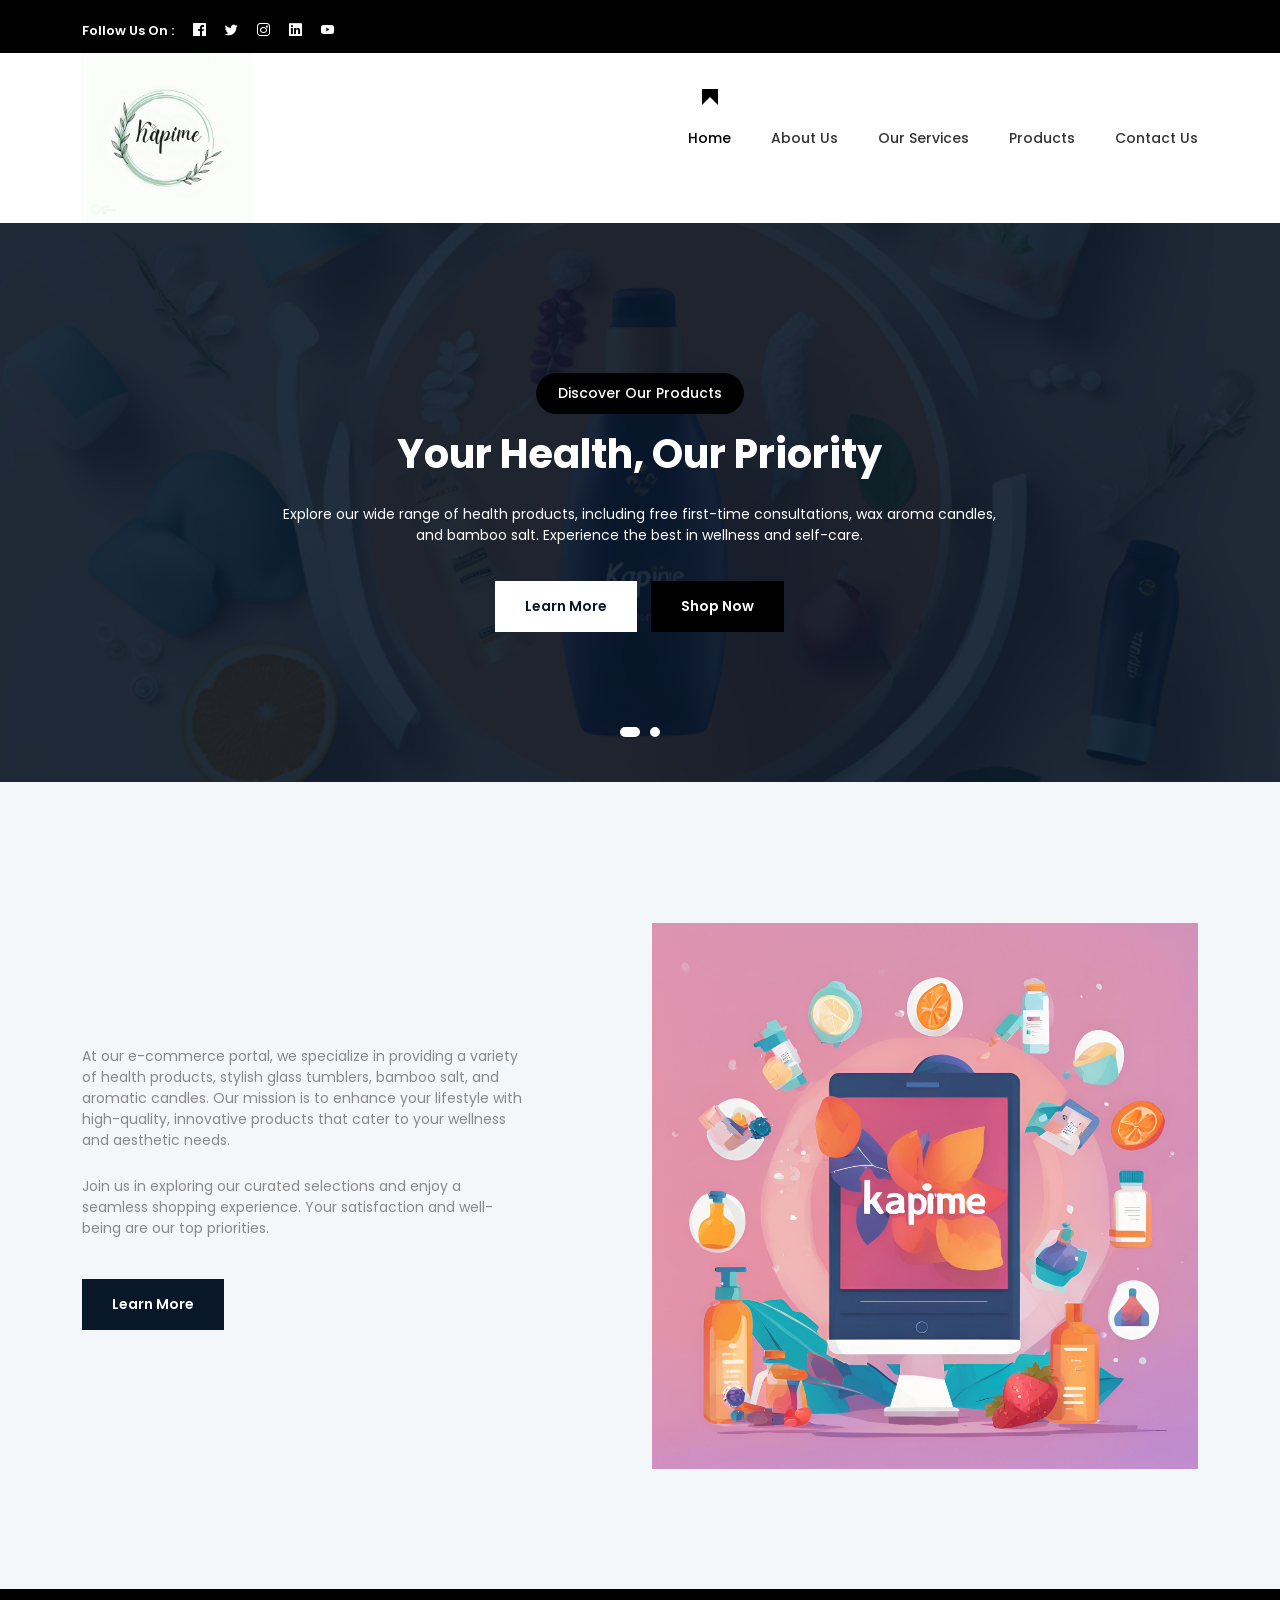
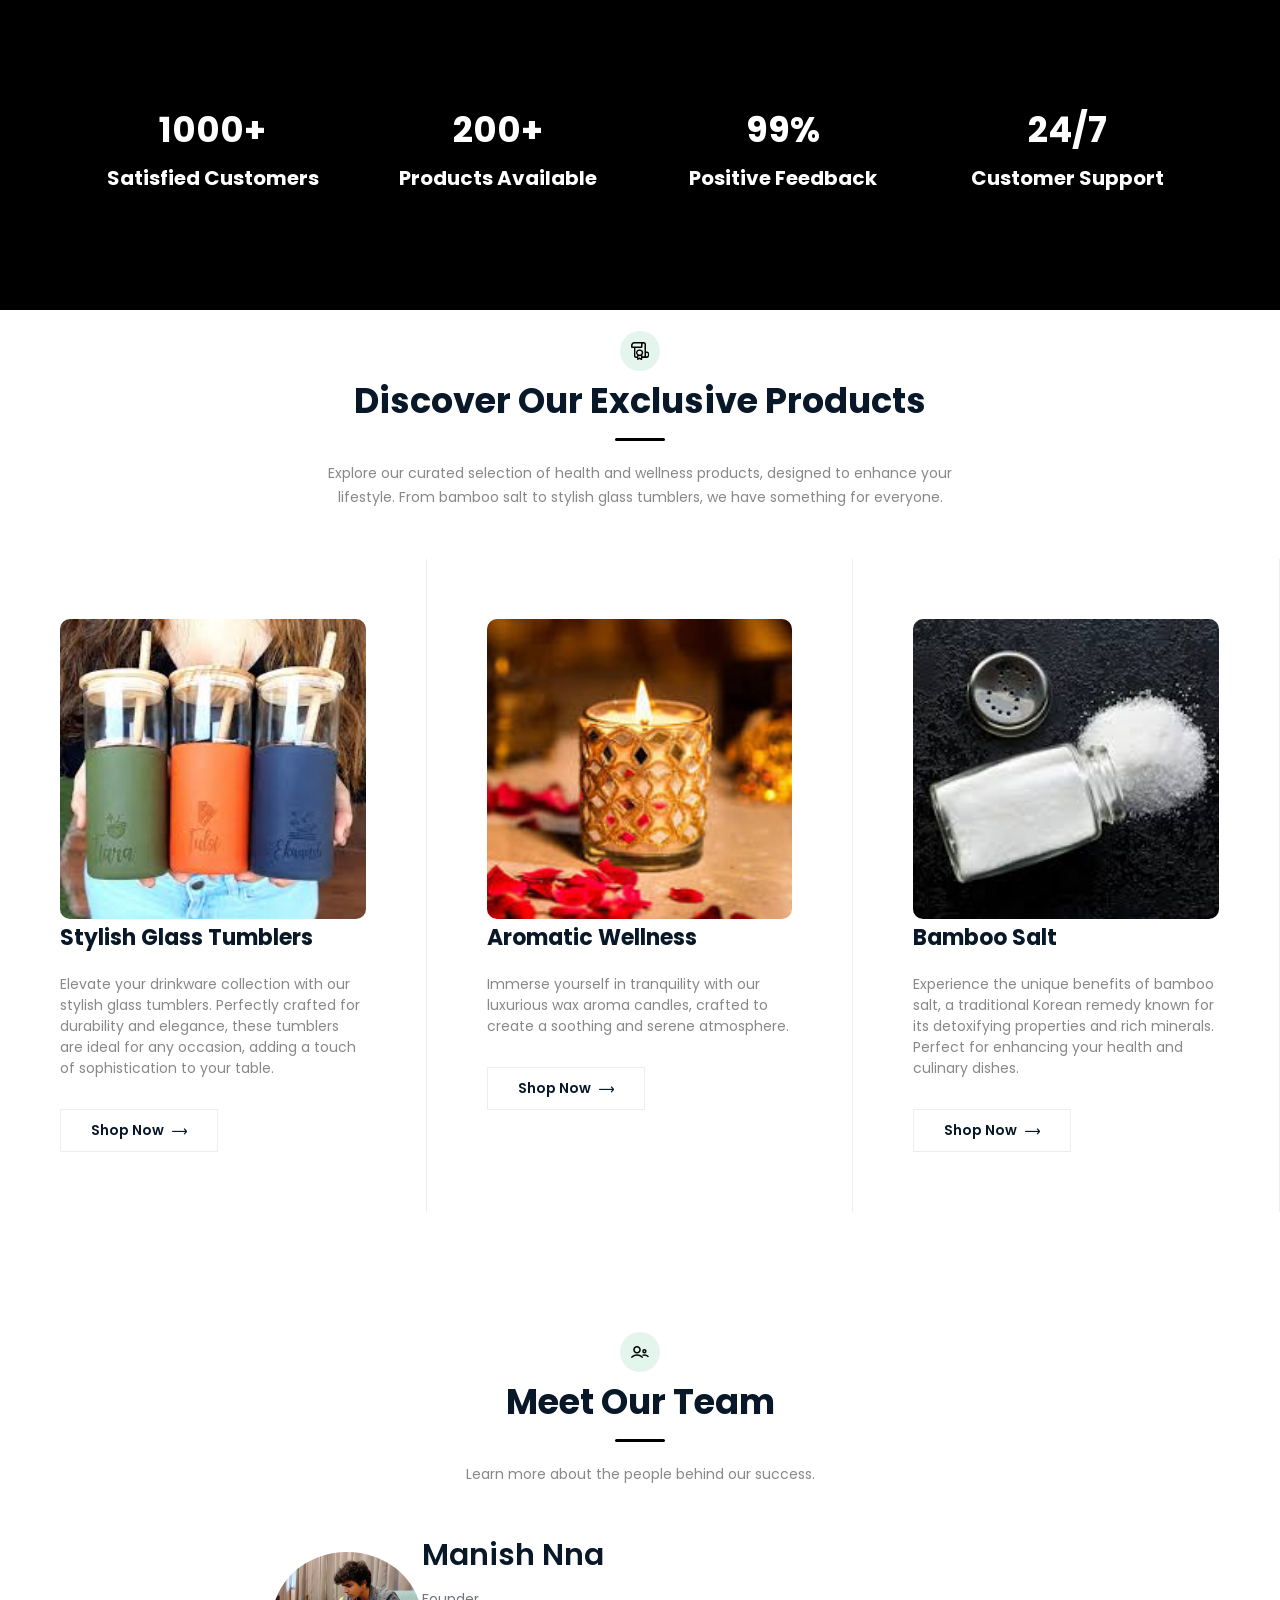
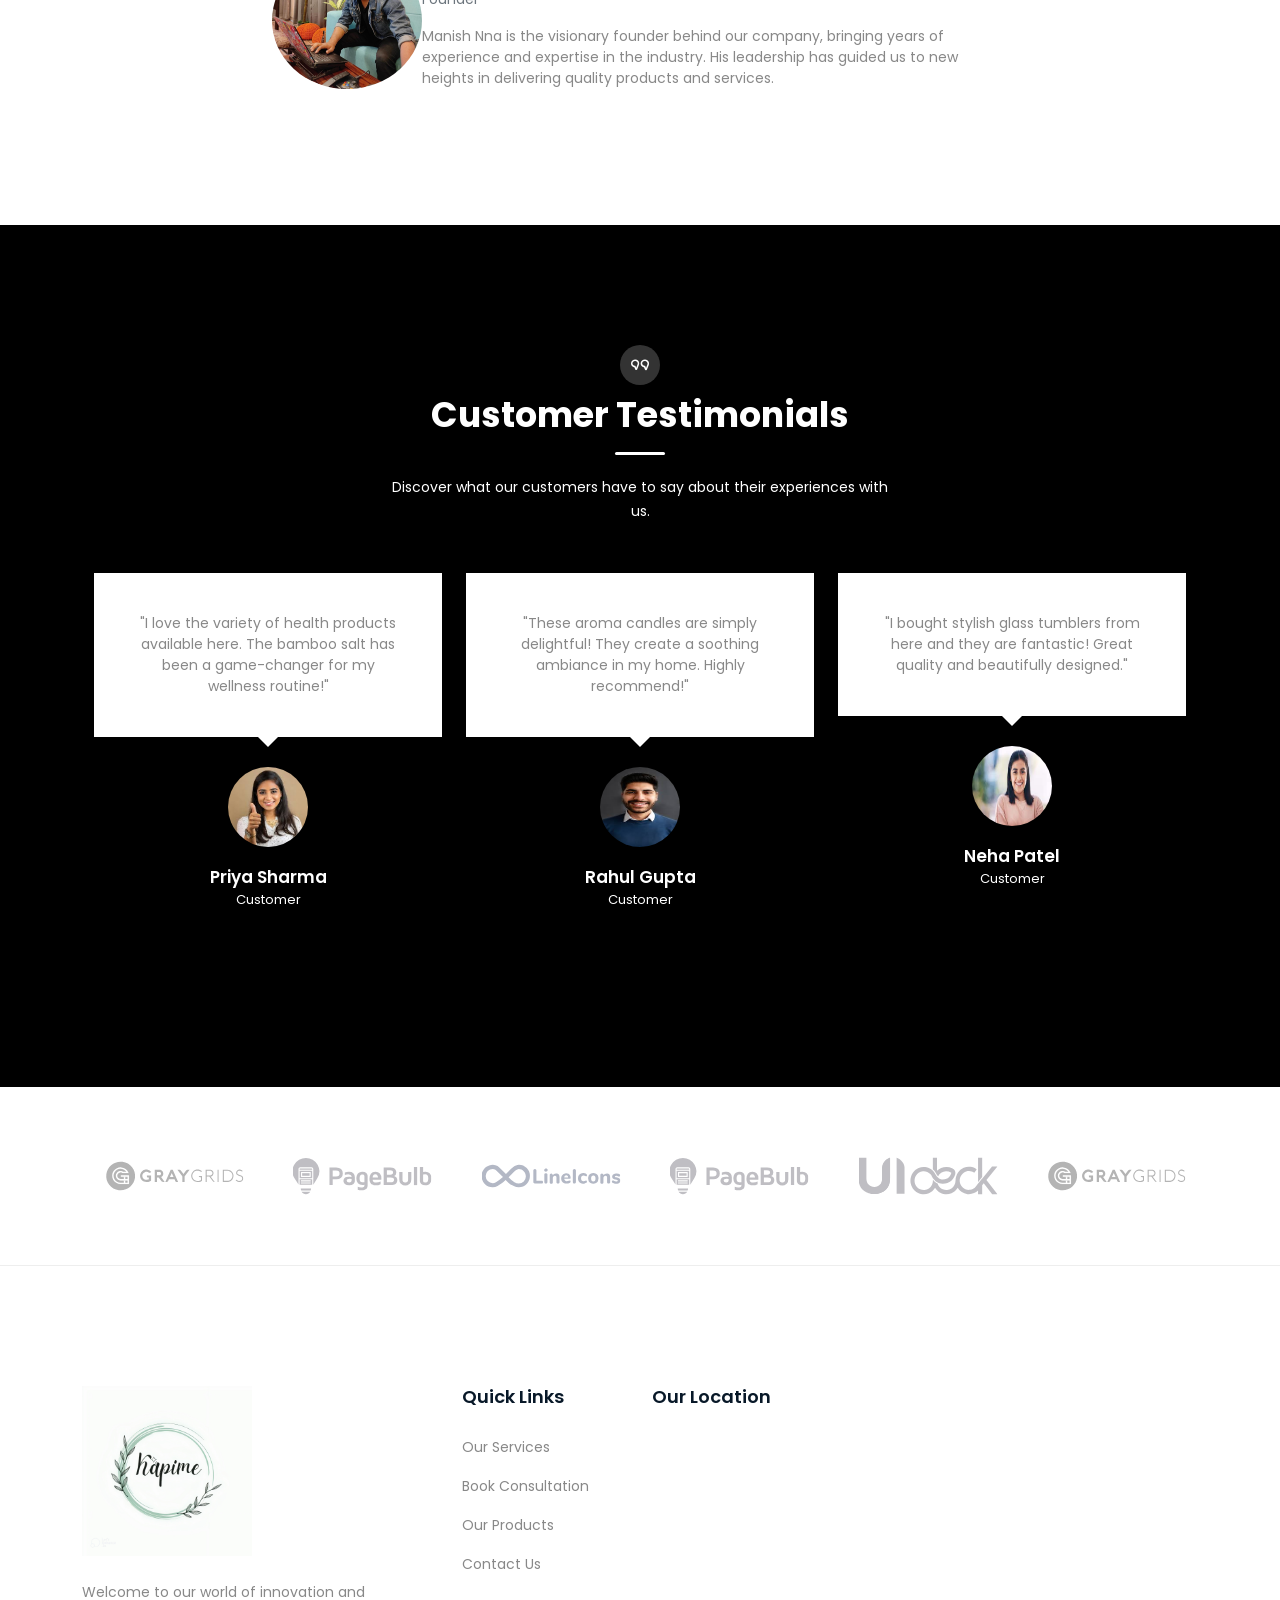
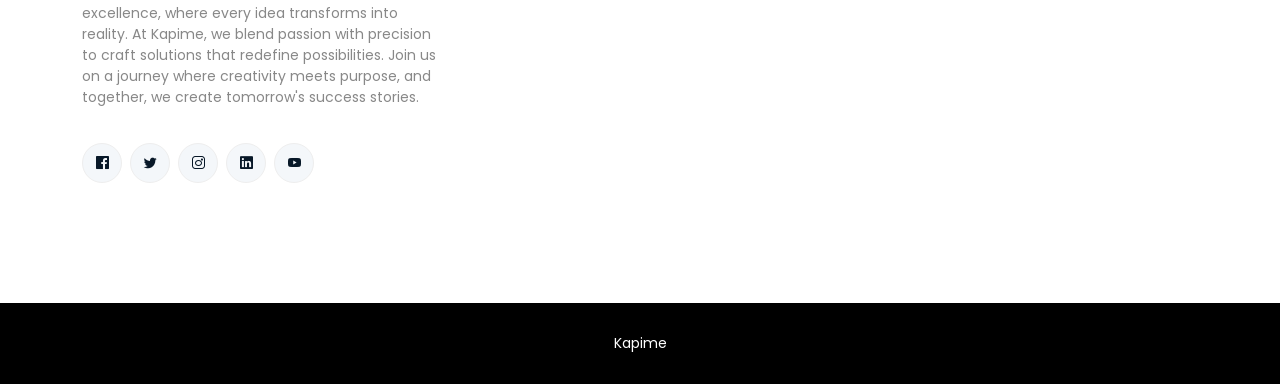
<file: index.html>
<!DOCTYPE html>
<html class="no-js" lang="en">

<head>
    <meta charset="utf-8" />
    <meta http-equiv="x-ua-compatible" content="ie=edge" />
    <title>Kapime</title>
    <meta name="description" content="">
    <meta name="viewport" content="width=device-width, initial-scale=1" />

    <link rel="shortcut icon" type="image/x-icon" href="images/logo.jpg">

    <!-- Web Font -->

    <link
        href="https://fonts.googleapis.com/css2?family=Poppins:ital,wght@0,100;0,200;0,300;0,400;0,500;0,600;0,700;0,800;0,900;1,100;1,200;1,300;1,400;1,500;1,600;1,700;1,800;1,900&display=swap"
        rel="stylesheet">
    <!-- ========================= CSS here ========================= -->
    <link rel="stylesheet" href="templates/bootstrap.min.css" />
    <link rel="stylesheet" href="templates/LineIcons.2.0.css" />
    <link rel="stylesheet" href="templates/animate.css" />
    <link rel="stylesheet" href="templates/tiny-slider.css" />
    <link rel="stylesheet" href="templates/glightbox.min.css" />
    <link rel="stylesheet" href="templates/main.css" />
    <link rel="stylesheet" href="templates/fontawesome-all.min.css">

</head>

<body>

    <!-- Preloader -->
    <div class="preloader">
        <div class="preloader-inner">
            <div class="preloader-icon">
                <span></span>
                <span></span>
            </div>
        </div>
    </div>
    <!-- /End Preloader -->

    <!-- Start Header Area -->
    <header class="header navbar-area">
        <!-- Toolbar Start -->
        <div class="toolbar-area">
            <div class="container">
                <div class="row">
                    <div class="col-lg-8 col-md-6 col-12">
                        <div class="toolbar-social">
                            <ul>
                                <li><span class="title">Follow Us On : </span></li>
                                <li><a href="#"><i class="lni lni-facebook-original"></i></a></li>
                                <li><a href="#"><i class="lni lni-twitter-original"></i></a></li>
                                <li><a href="#"><i class="lni lni-instagram"></i></a></li>
                                <li><a href="#"><i class="lni lni-linkedin-original"></i></a></li>
                                <li><a href="#"><i class="lni lni-youtube"></i></a></li>
                            </ul>
                        </div>
                    </div>
                </div>
            </div>
        </div>
        <!-- Toolbar End -->

        <div class="container">
            <div class="row align-items-center">
                <div class="col-lg-12">
                    <div class="nav-inner">
                        <nav class="navbar navbar-expand-lg">
                            <a class="navbar-brand" href="index.html">
                                <img src="images/logo.jpg">
                            </a>
                            <button class="navbar-toggler mobile-menu-btn" type="button" data-bs-toggle="collapse"
                                data-bs-target="#navbarSupportedContent" aria-controls="navbarSupportedContent"
                                aria-expanded="false" aria-label="Toggle navigation">
                                <span class="toggler-icon"></span>
                                <span class="toggler-icon"></span>
                                <span class="toggler-icon"></span>
                            </button>
                            <div class="collapse navbar-collapse sub-menu-bar" id="navbarSupportedContent">
                                <ul id="nav" class="navbar-nav ms-auto">
                                    <li class="nav-item"><a class="active" href="index.html">Home</a></li>
                                    <li class="nav-item"><a href="who-we-are.html">About Us</a></li>
                                    <li class="nav-item"><a href="our-services.html">Our
                                            Services</a></li>
                                    <li class="nav-item">
                                        <a class="page-scroll dd-menu collapsed" href="javascript:void(0)"
                                            data-bs-toggle="collapse" data-bs-target="#submenu-1-1"
                                            aria-controls="navbarSupportedContent" aria-expanded="false"
                                            aria-label="Toggle navigation">Products</a>
                                        <ul class="sub-menu collapse" id="submenu-1-1">
                                            <li class="nav-item"><a href="products/health.html">Health & Wellness</a>
                                            </li>
                                            <li class="nav-item"><a href="products/style.html">Style</a></li>
                                            <li class="nav-item"><a href="products/aroma.html">Aroma</a></li>
                                        </ul>
                                    </li>
                                    <li class="nav-item"><a href="contact.html">Contact Us</a></li>
                                </ul>
                            </div>
                        </nav>
                    </div>
                </div>
            </div>
        </div>
    </header>

    <main>
        <section class="hero-area">
            <div class="hero-slider">
                <div class="hero-inner overlay" style="background-image: url('images/bg2.png');">
                    <div class="container">
                        <div class="row ">
                            <div class="col-lg-8 offset-lg-2 col-md-12 co-12">
                                <div class="home-slider">
                                    <div class="hero-text">
                                        <h5 class="wow fadeInUp" data-wow-delay=".3s">Discover Our Products</h5>
                                        <h1 class="wow fadeInUp" data-wow-delay=".5s">Your Health, Our Priority</h1>
                                        <p class="wow fadeInUp" data-wow-delay=".7s">Explore our wide range of health
                                            products, including free first-time consultations, wax aroma candles, and
                                            bamboo salt. Experience the best in wellness and self-care.</p>
                                        <div class="button wow fadeInUp" data-wow-delay=".9s">
                                            <a href="who-we-are.html" class="btn">Learn More</a>
                                            <a href="products.html" class="btn alt-btn">Shop Now</a>
                                        </div>
                                    </div>
                                </div>
                            </div>
                        </div>
                    </div>
                </div>
                <!--/ End Single Slider -->

                <!-- Single Slider -->
                <div class="hero-inner overlay" style="background-image: url('images/bg1.jpg');">
                    <div class="container">
                        <div class="row ">
                            <div class="col-lg-8 offset-lg-2 col-md-12 co-12">
                                <div class="home-slider">
                                    <div class="hero-text">
                                        <h5 class="wow fadeInUp" data-wow-delay=".3s">Expert Guidance</h5>
                                        <h1 class="wow fadeInUp" data-wow-delay=".5s">Professional Health Advisors</h1>
                                        <p class="wow fadeInUp" data-wow-delay=".7s">Get advice from top health
                                            professionals. Our experts offer personalized consultations to help you
                                            choose the best products for your needs.</p>
                                        <br>
                                        <div class="button wow fadeInUp" data-wow-delay=".9s">
                                            <a href="sessions.html" class="btn alt-btn">Book Consultation</a>
                                        </div>
                                    </div>
                                </div>
                            </div>
                        </div>
                    </div>
                </div>
            </div>
        </section>
        <!--/ End Hero Area -->

        <!-- Start About Us Area -->
        <section class="about-us section">
            <div class="container">
                <div class="row">
                    <div class="col-lg-6 col-12">
                        <div class="about-left">
                            <div class="about-title align-left">
                                <span class="wow fadeInDown" data-wow-delay=".2s">About Us</span>
                                <h2 class="wow fadeInUp" data-wow-delay=".4s">Welcome to Our Portal</h2>
                                <p class="wow fadeInUp" data-wow-delay=".6s">At our e-commerce portal, we specialize in
                                    providing a variety of health products, stylish glass tumblers, bamboo salt, and
                                    aromatic candles. Our mission is to enhance your lifestyle with high-quality,
                                    innovative products that cater to your wellness and aesthetic needs.</p>
                                <p class="wow fadeInUp" data-wow-delay=".8s">Join us in exploring our curated selections
                                    and enjoy a seamless shopping experience. Your satisfaction and well-being are our
                                    top priorities.</p>
                                <div class="button wow fadeInUp" data-wow-delay="1s">
                                    <a href="who-we-are.html" class="btn">Learn More</a>
                                </div>
                            </div>
                        </div>
                    </div>
                    <div class="col-lg-6 col-12">
                        <div class="about-right wow fadeInRight" data-wow-delay=".4s">
                            <img src="images/about.png" alt="About Us">
                        </div>
                    </div>
                </div>
            </div>
        </section>
        <!-- /End About Us Area -->

        <!-- Start Achievement Area -->
        <section class="our-achievement section overlay">
            <div class="container">
                <div class="row">
                    <div class="col-lg-3 col-md-3 col-12">
                        <div class="single-achievement wow fadeInUp" data-wow-delay=".2s">
                            <h3 class="counter_">1000+</h3>
                            <h4>Satisfied Customers</h4>
                        </div>
                    </div>
                    <div class="col-lg-3 col-md-3 col-12">
                        <div class="single-achievement wow fadeInUp" data-wow-delay=".4s">
                            <h3 class="counter_">200+</h3>
                            <h4>Products Available</h4>
                        </div>
                    </div>
                    <div class="col-lg-3 col-md-3 col-12">
                        <div class="single-achievement wow fadeInUp" data-wow-delay=".6s">
                            <h3 class="counter_">99%</h3>
                            <h4>Positive Feedback</h4>
                        </div>
                    </div>
                    <div class="col-lg-3 col-md-3 col-12">
                        <div class="single-achievement wow fadeInUp" data-wow-delay=".8s">
                            <h3 class="counter_">24/7</h3>
                            <h4>Customer Support</h4>
                        </div>
                    </div>
                </div>
            </div>
        </section>
        <!-- End Achievement Area -->
        <br>

        <!-- Start Features Area -->
        <section class="features">
            <div class="container-fluid">
                <div class="row">
                    <div class="col-12">
                        <div class="section-title">
                            <div class="section-icon wow zoomIn" data-wow-delay=".4s">
                                <i class="lni lni-certificate"></i>
                            </div>
                            <h2 class="wow fadeInUp" data-wow-delay=".4s">Discover Our Exclusive Products</h2>
                            <p class="wow fadeInUp" data-wow-delay=".6s">
                                Explore our curated selection of health and wellness products, designed to enhance your
                                lifestyle. From bamboo salt to stylish glass tumblers, we have something for everyone.
                            </p>
                        </div>
                    </div>
                </div>
                <div class="single-head">
                    <div class="row">
                        <!-- Start Single Feature - Style -->
                        <div class="col-lg-4 col-md-4 col-12 padding-zero">
                            <div class="single-feature">
                                <img src="images/tumbler.jfif" alt="Stylish Glass Tumblers" class="feature-image"
                                    style="width: 100%; height: 300px; object-fit: cover; border-radius: 10px;">
                                <h3><a href="#">Stylish Glass Tumblers</a></h3>
                                <p>
                                    Elevate your drinkware collection with our stylish glass tumblers. Perfectly crafted
                                    for
                                    durability and elegance, these tumblers are ideal for any occasion, adding a touch
                                    of
                                    sophistication to your table.
                                </p>
                                <div class="button">
                                    <a href="products.html" class="btn">Shop Now <i class="lni lni-arrow-right"></i></a>
                                </div>
                            </div>
                        </div>
                        <!-- End Single Feature - Style -->

                        <!-- Start Single Feature - Aroma -->
                        <div class="col-lg-4 col-md-4 col-12 padding-zero">
                            <div class="single-feature">
                                <img src="images/candle.jfif" alt="Aromatic Wellness" class="feature-image"
                                    style="width: 100%; height: 300px; object-fit: cover; border-radius: 10px;">
                                <h3><a href="#">Aromatic Wellness</a></h3>
                                <p>
                                    Immerse yourself in tranquility with our luxurious wax aroma candles, crafted to
                                    create
                                    a soothing and serene atmosphere.
                                </p>
                                <div class="button">
                                    <a href="products.html" class="btn">Shop Now <i class="lni lni-arrow-right"></i></a>
                                </div>
                            </div>
                        </div>
                        <!-- End Single Feature - Aroma -->

                        <!-- Start Single Feature - Health -->
                        <div class="col-lg-4 col-md-4 col-12 padding-zero">
                            <div class="single-feature">
                                <img src="images/salt.jfif" alt="Bamboo Salt" class="feature-image"
                                    style="width: 100%; height: 300px; object-fit: cover; border-radius: 10px;">
                                <h3><a href="#">Bamboo Salt</a></h3>
                                <p>
                                    Experience the unique benefits of bamboo salt, a traditional Korean remedy known for
                                    its
                                    detoxifying properties and rich minerals. Perfect for enhancing your health and
                                    culinary
                                    dishes.
                                </p>
                                <div class="button">
                                    <a href="products.html" class="btn">Shop Now <i class="lni lni-arrow-right"></i></a>
                                </div>
                            </div>
                        </div>
                        <!-- End Single Feature - Health -->
                    </div>
                </div>
            </div>
        </section>
        <!-- /End Features Area -->

        <!-- Start Team Members Area -->

        <section id="team" class="team section">
            <div class="container">
                <div class="row">
                    <div class="col-12">
                        <div class="section-title align-center gray-bg">
                            <div class="section-icon wow zoomIn" data-wow-delay=".4s">
                                <i class="lni lni-users"></i>
                            </div>
                            <h2 class="wow fadeInUp" data-wow-delay=".4s">Meet Our Team</h2>
                            <p class="wow fadeInUp" data-wow-delay=".6s">Learn more about the people behind our
                                success.</p>
                        </div>
                    </div>
                </div>
                <div class="row justify-content-center">
                    <div class="col-lg-8 col-md-10 col-12">
                        <div class="single-team wow fadeInUp" data-wow-delay=".2s">
                            <div class="d-flex align-items-center">
                                <div class="team-img mr-5 my-3">
                                    <img src="images/manish.jpeg" alt="Manish Nna" class="rounded-circle"
                                        style="max-width: 150px; height: auto;">
                                </div>
                                <div class="team-content">
                                    <h3 class="mb-1">Manish Nna</h3>
                                    <p class="mb-2 my-3 text-muted">Founder</p>
                                    <p class="mb-3 my-3">Manish Nna is the visionary founder behind our company,
                                        bringing
                                        years of experience and expertise in the industry. His leadership has guided us
                                        to new heights in delivering quality products and services.</p>
                                </div>
                            </div>
                        </div>
                    </div>
                    <!-- Add more team members here -->
                </div>
            </div>
        </section>

        <!-- End Team Members Area -->

        <!-- Start Testimonials Area -->
        <section class="testimonials section">
            <div class="container">
                <div class="row">
                    <div class="col-12">
                        <div class="section-title align-center gray-bg">
                            <div class="section-icon wow zoomIn" data-wow-delay=".4s">
                                <i class="lni lni-quotation"></i>
                            </div>
                            <h2 class="wow fadeInUp" data-wow-delay=".4s">Customer Testimonials</h2>
                            <p class="wow fadeInUp" data-wow-delay=".6s">Discover what our customers have to say about
                                their experiences with us.</p>
                        </div>
                    </div>
                </div>
                <div class="row testimonial-slider">
                    <div class="col-lg-4 col-md-6 col-12">
                        <!-- Start Single Testimonial -->
                        <div class="single-testimonial">
                            <div class="text">
                                <p>"I love the variety of health products available here. The bamboo salt has been a
                                    game-changer for my wellness routine!"</p>
                            </div>
                            <div class="author">
                                <img src="images/priya.jfif" alt="Customer 1">
                                <h4 class="name">
                                    Priya Sharma
                                    <span class="deg">Customer</span>
                                </h4>
                            </div>
                        </div>
                        <!-- End Single Testimonial -->
                    </div>
                    <div class="col-lg-4 col-md-6 col-12">
                        <!-- Start Single Testimonial -->
                        <div class="single-testimonial">
                            <div class="text">
                                <p>"These aroma candles are simply delightful! They create a soothing ambiance in my
                                    home. Highly recommend!"</p>
                            </div>
                            <div class="author">
                                <img src="images/rahul.jfif" alt="Customer 2">
                                <h4 class="name">
                                    Rahul Gupta
                                    <span class="deg">Customer</span>
                                </h4>
                            </div>
                        </div>
                        <!-- End Single Testimonial -->
                    </div>
                    <div class="col-lg-4 col-md-6 col-12">
                        <!-- Start Single Testimonial -->
                        <div class="single-testimonial">
                            <div class="text">
                                <p>"I bought stylish glass tumblers from here and they are fantastic! Great quality and
                                    beautifully designed."</p>
                            </div>
                            <div class="author">
                                <img src="images/cust3.jfif" alt="Customer 3">
                                <h4 class="name">
                                    Neha Patel
                                    <span class="deg">Customer</span>
                                </h4>
                            </div>
                        </div>
                        <!-- End Single Testimonial -->
                    </div>
                </div>
            </div>
        </section>
        <!-- End Testimonials Area -->

        <!-- Start Clients Area -->
        <div class="client-logo-section">
            <div class="container">
                <div class="client-logo-wrapper">
                    <div class="client-logo-carousel d-flex align-items-center justify-content-between">
                        <div class="client-logo">
                            <img src="images/demo/client1.svg" alt="#">
                        </div>
                        <div class="client-logo">
                            <img src="images/demo/client2.svg" alt="#">
                        </div>
                        <div class="client-logo">
                            <img src="images/demo/client3.svg" alt="#">
                        </div>
                        <div class="client-logo">
                            <img src="images/demo/client4.svg" alt="#">
                        </div>
                        <div class="client-logo">
                            <img src="images/demo/client5.svg" alt="#">
                        </div>
                        <div class="client-logo">
                            <img src="images/demo/client1.svg" alt="#">
                        </div>
                        <div class="client-logo">
                            <img src="images/demo/client2.svg" alt="#">
                        </div>
                        <div class="client-logo">
                            <img src="images/demo/client3.svg" alt="#">
                        </div>
                        <div class="client-logo">
                            <img src="images/demo/client4.svg" alt="#">
                        </div>
                        <div class="client-logo">
                            <img src="images/demo/client5.svg" alt="#">
                        </div>
                        <div class="client-logo">
                            <img src="images/demo/client1.svg" alt="#">
                        </div>
                        <div class="client-logo">
                            <img src="images/demo/client2.svg" alt="#">
                        </div>
                    </div>
                </div>
            </div>
        </div>
        <!-- End Clients Area -->
    </main>


    <!-- Start Footer Area -->
    <footer class="footer">
        <!-- Start Middle Top -->
        <div class="footer-middle">
            <div class="container">
                <div class="row">
                    <div class="col-lg-4 col-md-6 col-12">
                        <!-- Single Widget -->
                        <div class="f-about single-footer">
                            <div class="logo">
                                <a href="index.html"><img src="images/logo.jpg" alt="Kapime Logo"></a>
                            </div>
                            <p>Welcome to our world of innovation and excellence, where every idea transforms into
                                reality. At Kapime, we blend passion with precision to craft solutions that
                                redefine possibilities. Join us on a journey where creativity meets purpose, and
                                together, we create tomorrow's success stories.</p>
                            <div class="footer-social">
                                <ul>
                                    <li><a href="#"><i class="lni lni-facebook-original"></i></a></li>
                                    <li><a href="#"><i class="lni lni-twitter-original"></i></a></li>
                                    <li><a href="#"><i class="lni lni-instagram"></i></a></li>
                                    <li><a href="#"><i class="lni lni-linkedin-original"></i></a></li>
                                    <li><a href="#"><i class="lni lni-youtube"></i></a></li>
                                </ul>
                            </div>
                        </div>
                        <!-- End Single Widget -->
                    </div>

                    <div class="col-lg-2 col-md-6 col-12">
                        <!-- Single Widget -->
                        <div class="single-footer sm-custom-border f-link">
                            <h3>Quick Links</h3>
                            <ul>
                                <li><a href="our-services.html">Our Services</a></li>
                                <li><a href="sessions.html">Book Consultation</a></li>
                                <li><a href="products.html">Our Products</a></li>
                                <li><a href="contact.html">Contact Us</a></li>
                            </ul>
                        </div>
                        <!-- End Single Widget -->
                    </div>

                    <div class="col-lg-6 col-md-12 col-12">
                        <!-- Single Widget -->
                        <div class="single-footer">
                            <h3>Our Location</h3>
                            <!-- Google Maps Embed -->
                            <div class="map">
                                <iframe
                                    src="https://www.google.com/maps/embed?pb=!1m18!1m12!1m3!1d7043.293896371152!2d76.59828217392995!3d28.89288242725257!2m3!1f0!2f0!3f0!3m2!1i1024!2i768!4f13.1!3m3!1m2!1s0x3913b9b158f012d5%3A0xa4060385f61599a4!2sAnandpura%2C%20Rohtak%2C%20Haryana%20124001%2C%20India!5e0!3m2!1sen!2sus!4v1624688238740!5m2!1sen!2sus"
                                    width="100%" height="250" style="border:0;" allowfullscreen=""
                                    loading="lazy"></iframe>
                            </div>
                        </div>
                        <!-- End Single Widget -->
                    </div>

                </div>
            </div>
        </div>
        <!--/ End Footer Middle -->
        <!-- Start Footer Bottom -->
        <div class="footer-bottom">
            <div class="container">
                <div class="inner">
                    <div class="row">
                        <div class="col-12">
                            <div class="left">
                                <p>Kapime</p>
                            </div>
                        </div>
                    </div>
                </div>
            </div>
        </div>
        <!-- End Footer Middle -->
    </footer>
    <!--/ End Footer Area -->

    <!-- ========================= scroll-top ========================= -->
    <a href="#" class="scroll-top btn-hover">
        <i class="lni lni-chevron-up"></i>
    </a>

    <!-- ========================= JS here ========================= -->
    <script src="js/bootstrap.min.js"></script>
    <script src="js/count-up.min.js"></script>
    <script src="js/wow.min.js"></script>
    <script src="js/tiny-slider.js"></script>
    <script src="js/glightbox.min.js"></script>
    <script src="js/main.js"></script>
    <script>
        //====== Clients Logo Slider
        tns({
            container: '.client-logo-carousel',
            slideBy: 'page',
            autoplay: true,
            autoplayButtonOutput: false,
            mouseDrag: true,
            gutter: 15,
            nav: false,
            controls: false,
            responsive: {
                0: {
                    items: 1,
                },
                540: {
                    items: 3,
                },
                768: {
                    items: 4,
                },
                992: {
                    items: 4,
                },
                1170: {
                    items: 6,
                }
            }
        });
    </script>
    <script>
        //========= testimonial
        tns({
            container: '.testimonial-slider',
            items: 3,
            slideBy: 'page',
            autoplay: false,
            mouseDrag: true,
            gutter: 0,
            nav: true,
            controls: false,
            controlsText: ['<i class="lni lni-arrow-left"></i>', '<i class="lni lni-arrow-right"></i>'],
            responsive: {
                0: {
                    items: 1,
                },
                540: {
                    items: 1,
                },
                768: {
                    items: 2,
                },
                992: {
                    items: 2,
                },
                1170: {
                    items: 3,
                }
            }
        });
    </script>
    <script>
        tns({
            container: '.hero-slider',
            items: 1,
            slideBy: 'page',
            autoplay: false,
            mouseDrag: true,
            gutter: 0,
            nav: true,
            controls: false,
            controlsText: ['<i class="lni lni-arrow-left"></i>', '<i class="lni lni-arrow-right"></i>'],
        });
    </script>

</body>

</html>
</file>
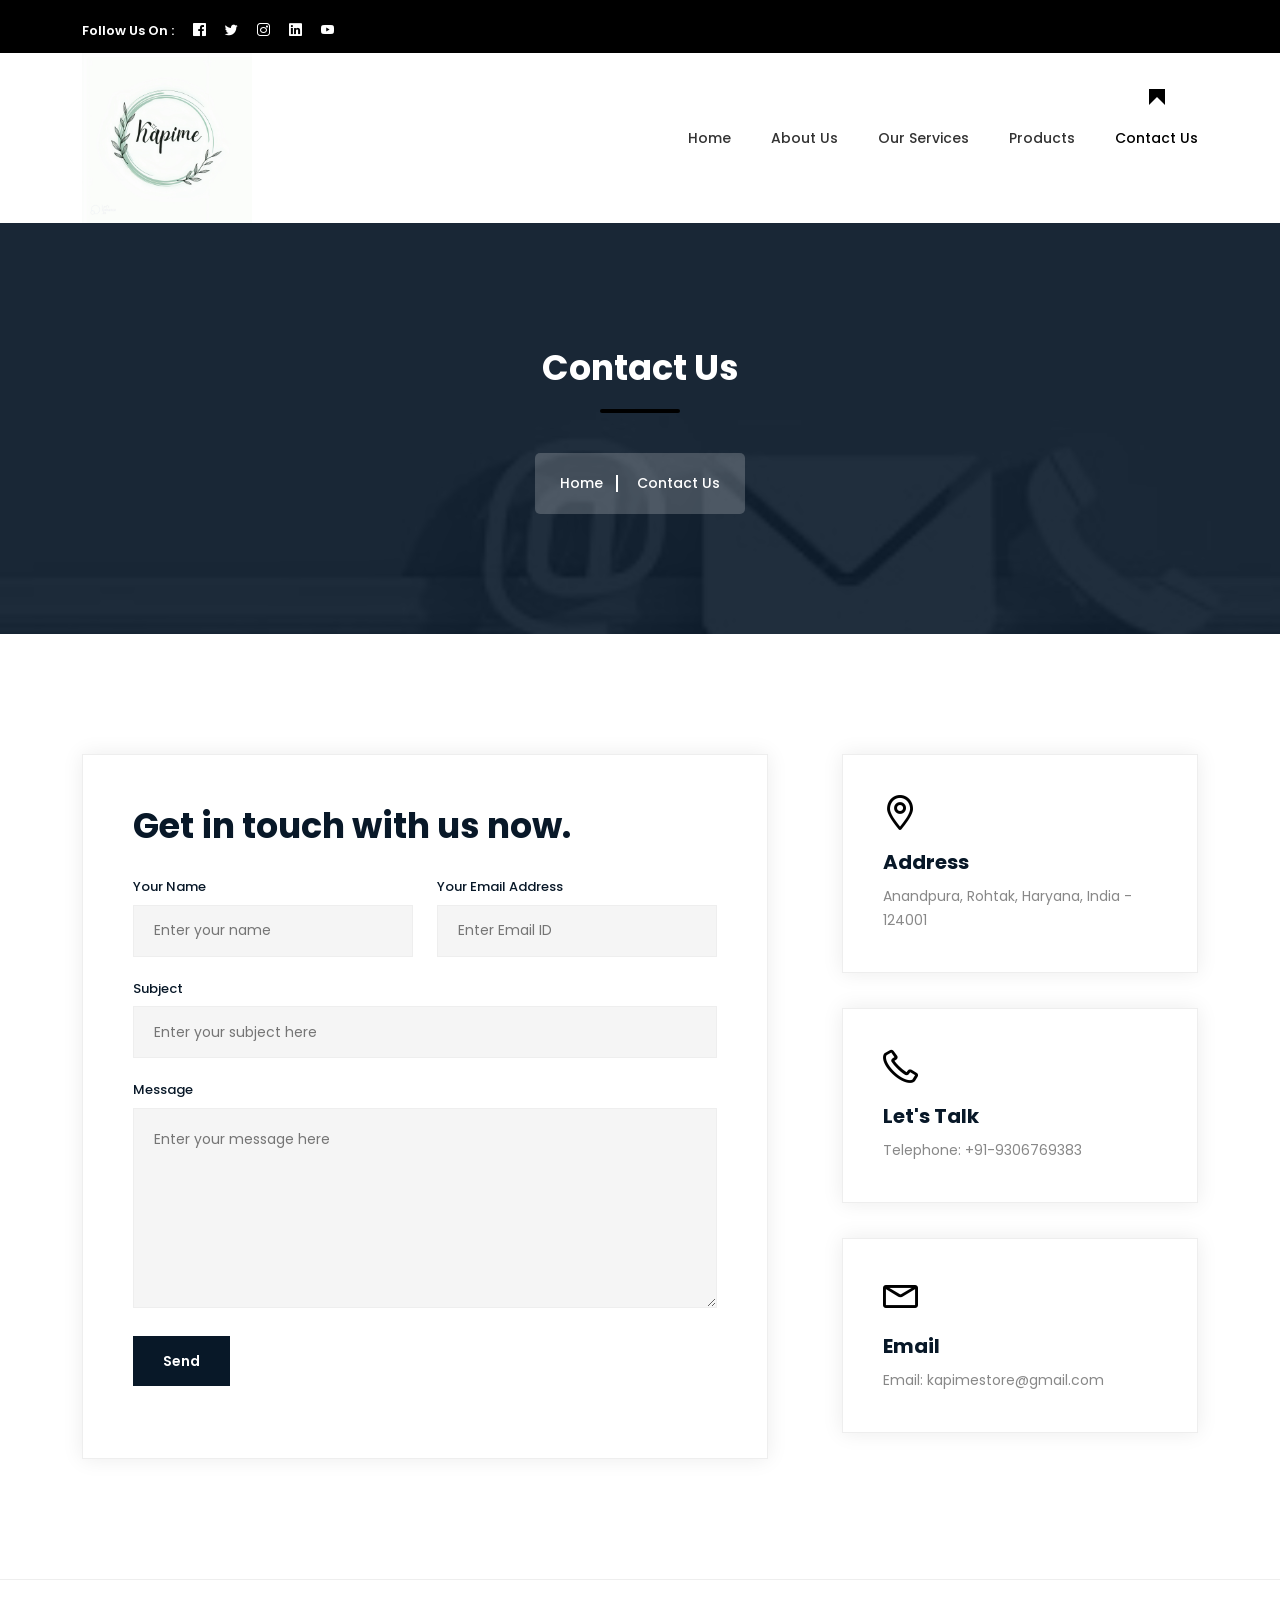
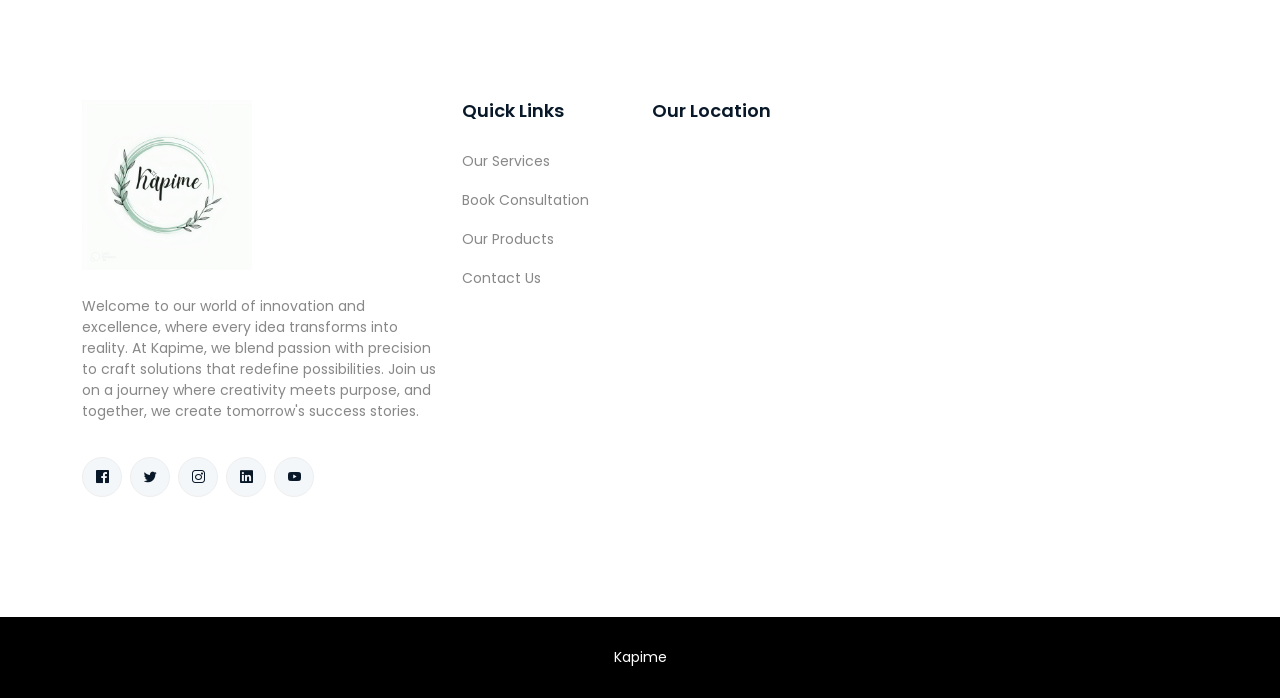
<file: contact.html>
<!DOCTYPE html>
<html class="no-js" lang="en">

<head>
    <meta charset="utf-8" />
    <meta http-equiv="x-ua-compatible" content="ie=edge" />
    <title>Kapime - Contact Us</title>
    <meta name="description" content="">
    <meta name="viewport" content="width=device-width, initial-scale=1" />

    <link rel="shortcut icon" type="image/x-icon" href="images/logo.jpg">

    <!-- Web Font -->
    <link
        href="https://fonts.googleapis.com/css2?family=Poppins:ital,wght@0,100;0,200;0,300;0,400;0,500;0,600;0,700;0,800;0,900;1,100;1,200;1,300;1,400;1,500;1,600;1,700;1,800;1,900&display=swap"
        rel="stylesheet">

    <!-- ========================= CSS here ========================= -->
    <link rel="stylesheet" href="templates/bootstrap.min.css" />
    <link rel="stylesheet" href="templates/LineIcons.2.0.css" />
    <link rel="stylesheet" href="templates/animate.css" />
    <link rel="stylesheet" href="templates/tiny-slider.css" />
    <link rel="stylesheet" href="templates/glightbox.min.css" />
    <link rel="stylesheet" href="templates/main.css" />
    <link rel="stylesheet" href="templates/fontawesome-all.min.css">

</head>

<body>

    <!-- Preloader -->
    <div class="preloader">
        <div class="preloader-inner">
            <div class="preloader-icon">
                <span></span>
                <span></span>
            </div>
        </div>
    </div>
    <!-- /End Preloader -->

    <!-- Start Header Area -->
    <header class="header navbar-area">
        <!-- Toolbar Start -->
        <div class="toolbar-area">
            <div class="container">
                <div class="row">
                    <div class="col-lg-8 col-md-6 col-12">
                        <div class="toolbar-social">
                            <ul>
                                <li><span class="title">Follow Us On : </span></li>
                                <li><a href="#"><i class="lni lni-facebook-original"></i></a></li>
                                <li><a href="#"><i class="lni lni-twitter-original"></i></a></li>
                                <li><a href="#"><i class="lni lni-instagram"></i></a></li>
                                <li><a href="#"><i class="lni lni-linkedin-original"></i></a></li>
                                <li><a href="#"><i class="lni lni-youtube"></i></a></li>
                            </ul>
                        </div>
                    </div>
                </div>
            </div>
        </div>
        <!-- Toolbar End -->

        <div class="container">
            <div class="row align-items-center">
                <div class="col-lg-12">
                    <div class="nav-inner">
                        <nav class="navbar navbar-expand-lg">
                            <a class="navbar-brand" href="index.html">
                                <img src="images/logo.jpg">
                            </a>
                            <button class="navbar-toggler mobile-menu-btn" type="button" data-bs-toggle="collapse"
                                data-bs-target="#navbarSupportedContent" aria-controls="navbarSupportedContent"
                                aria-expanded="false" aria-label="Toggle navigation">
                                <span class="toggler-icon"></span>
                                <span class="toggler-icon"></span>
                                <span class="toggler-icon"></span>
                            </button>
                            <div class="collapse navbar-collapse sub-menu-bar" id="navbarSupportedContent">
                                <ul id="nav" class="navbar-nav ms-auto">
                                    <li class="nav-item"><a href="index.html">Home</a></li>
                                    <li class="nav-item"><a href="who-we-are.html">About Us</a></li>
                                    <li class="nav-item"><a href="our-services.html">Our
                                            Services</a></li>
                                    <li class="nav-item">
                                        <a class="page-scroll dd-menu collapsed" href="javascript:void(0)"
                                            data-bs-toggle="collapse" data-bs-target="#submenu-1-1"
                                            aria-controls="navbarSupportedContent" aria-expanded="false"
                                            aria-label="Toggle navigation">Products</a>
                                        <ul class="sub-menu collapse" id="submenu-1-1">
                                            <li class="nav-item"><a href="products/health.html">Health & Wellness</a>
                                            </li>
                                            <li class="nav-item"><a href="products/style.html">Style</a></li>
                                            <li class="nav-item"><a href="products/aroma.html">Aroma</a></li>
                                        </ul>
                                    </li>
                                    <li class="nav-item"><a class="active" href="contact.html">Contact Us</a></li>
                                </ul>
                            </div>
                        </nav>
                    </div>
                </div>
            </div>
        </div>
    </header>
    <!-- End Header Area -->

    <!-- Start Breadcrumbs -->
    <div class="breadcrumbs overlay" style="background-image: url(images/download.jfif);">
        <div class="container">
            <div class="row align-items-center">
                <div class="col-lg-8 offset-lg-2 col-md-12 col-12">
                    <div class="breadcrumbs-content">
                        <h1 class="page-title">Contact Us</h1>
                    </div>
                    <ul class="breadcrumb-nav">
                        <li><a href="index.html">Home</a></li>
                        <li>Contact Us</li>
                    </ul>
                </div>
            </div>
        </div>
    </div>
    <!-- End Breadcrumbs -->


    <!-- Start Contact Area -->
    <section id="contact-us" class="contact-us section">
        <div class="container">
            <div class="row">
                <div class="col-lg-8 col-md-12 col-12">
                    <div class="form-main">
                        <h3 class="title">Get in touch with us now.</h3>
                        <form id="contactForm" class="form" method="post" action="send-mail.php">
                            <input type="hidden" name="_token" value="m6njHQyQ4qAdOaTLACA7jpuKweie0YkaOL6jw1Ln">
                            <div class="row">
                                <div class="col-lg-6 col-12">
                                    <div class="form-group">
                                        <label>Your Name</label>
                                        <input name="name" id="name" type="text" placeholder="Enter your name"
                                            required="required">
                                    </div>
                                </div>
                                <div class="col-lg-6 col-12">
                                    <div class="form-group">
                                        <label>Your Email Address</label>
                                        <input name="email" id="email" type="email" placeholder="Enter Email ID"
                                            required="required">
                                    </div>
                                </div>
                                <div class="col-12">
                                    <div class="form-group">
                                        <label>Subject</label>
                                        <input name="subject" id="subject" type="text"
                                            placeholder="Enter your subject here" required="required">
                                    </div>
                                </div>
                                <div class="col-12">
                                    <div class="form-group message">
                                        <label>Message</label>
                                        <textarea name="message" id="message" placeholder="Enter your message here"
                                            required="required"></textarea>
                                    </div>
                                </div>
                                <div class="col-12">
                                    <div class="form-group button">
                                        <button type="submit" class="btn">Send</button>
                                    </div>
                                </div>
                            </div>
                        </form>

                    </div>
                </div>
                <div class="col-lg-4 col-12">
                    <div class="contact-info">
                        <div class="single-info">
                            <i class="lni lni-map-marker"></i>
                            <h4>Address</h4>
                            <p class="no-margin-bottom">
                            <p>Anandpura, Rohtak, Haryana, India - 124001</p>
                            </p>
                        </div>
                        <div class="single-info">
                            <i class="lni lni-phone"></i>
                            <h4>Let&#039;s Talk</h4>
                            <p class="no-margin-bottom">Telephone: +91-9306769383</p>
                        </div>
                        <div class="single-info">
                            <i class="lni lni-envelope"></i>
                            <h4>Email</h4>
                            <p class="no-margin-bottom">Email: <a
                                    href="mailto:kapimestore@gmail.com">kapimestore@gmail.com</a></p>
                        </div>
                    </div>
                </div>
            </div>
        </div>
    </section>
    <!--/ End Contact Area -->



    <!-- Start Footer Area -->
    <footer class="footer">
        <!-- Start Middle Top -->
        <div class="footer-middle">
            <div class="container">
                <div class="row">
                    <div class="col-lg-4 col-md-6 col-12">
                        <!-- Single Widget -->
                        <div class="f-about single-footer">
                            <div class="logo">
                                <a href="index.html"><img src="images/logo.jpg" alt="Kapime Logo"></a>
                            </div>
                            <p>Welcome to our world of innovation and excellence, where every idea transforms into
                                reality. At Kapime, we blend passion with precision to craft solutions that
                                redefine possibilities. Join us on a journey where creativity meets purpose, and
                                together, we create tomorrow's success stories.</p>
                            <div class="footer-social">
                                <ul>
                                    <li><a href="#"><i class="lni lni-facebook-original"></i></a></li>
                                    <li><a href="#"><i class="lni lni-twitter-original"></i></a></li>
                                    <li><a href="#"><i class="lni lni-instagram"></i></a></li>
                                    <li><a href="#"><i class="lni lni-linkedin-original"></i></a></li>
                                    <li><a href="#"><i class="lni lni-youtube"></i></a></li>
                                </ul>
                            </div>
                        </div>
                        <!-- End Single Widget -->
                    </div>

                    <div class="col-lg-2 col-md-6 col-12">
                        <!-- Single Widget -->
                        <div class="single-footer sm-custom-border f-link">
                            <h3>Quick Links</h3>
                            <ul>
                                <li><a href="our-services.html">Our Services</a></li>
                                <li><a href="sessions.html">Book Consultation</a></li>
                                <li><a href="products.html">Our Products</a></li>
                                <li><a href="contact.html">Contact Us</a></li>
                            </ul>
                        </div>
                        <!-- End Single Widget -->
                    </div>

                    <div class="col-lg-6 col-md-12 col-12">
                        <!-- Single Widget -->
                        <div class="single-footer">
                            <h3>Our Location</h3>
                            <!-- Google Maps Embed -->
                            <div class="map">
                                <iframe
                                    src="https://www.google.com/maps/embed?pb=!1m18!1m12!1m3!1d7043.293896371152!2d76.59828217392995!3d28.89288242725257!2m3!1f0!2f0!3f0!3m2!1i1024!2i768!4f13.1!3m3!1m2!1s0x3913b9b158f012d5%3A0xa4060385f61599a4!2sAnandpura%2C%20Rohtak%2C%20Haryana%20124001%2C%20India!5e0!3m2!1sen!2sus!4v1624688238740!5m2!1sen!2sus"
                                    width="100%" height="250" style="border:0;" allowfullscreen=""
                                    loading="lazy"></iframe>
                            </div>
                        </div>
                        <!-- End Single Widget -->
                    </div>

                </div>
            </div>
        </div>
        <!--/ End Footer Middle -->
        <!-- Start Footer Bottom -->
        <div class="footer-bottom">
            <div class="container">
                <div class="inner">
                    <div class="row">
                        <div class="col-12">
                            <div class="left">
                                <p>Kapime</p>
                            </div>
                        </div>
                    </div>
                </div>
            </div>
        </div>
        <!-- End Footer Middle -->
    </footer>
    <!--/ End Footer Area -->

    <!-- ========================= scroll-top ========================= -->
    <a href="#" class="scroll-top btn-hover">
        <i class="lni lni-chevron-up"></i>
    </a>

    <!-- ========================= JS here ========================= -->
    <script src="js/bootstrap.min.js"></script>
    <script src="js/count-up.min.js"></script>
    <script src="js/wow.min.js"></script>
    <script src="js/tiny-slider.js"></script>
    <script src="js/glightbox.min.js"></script>
    <script src="js/main.js"></script>
</body>

</html>
</file>
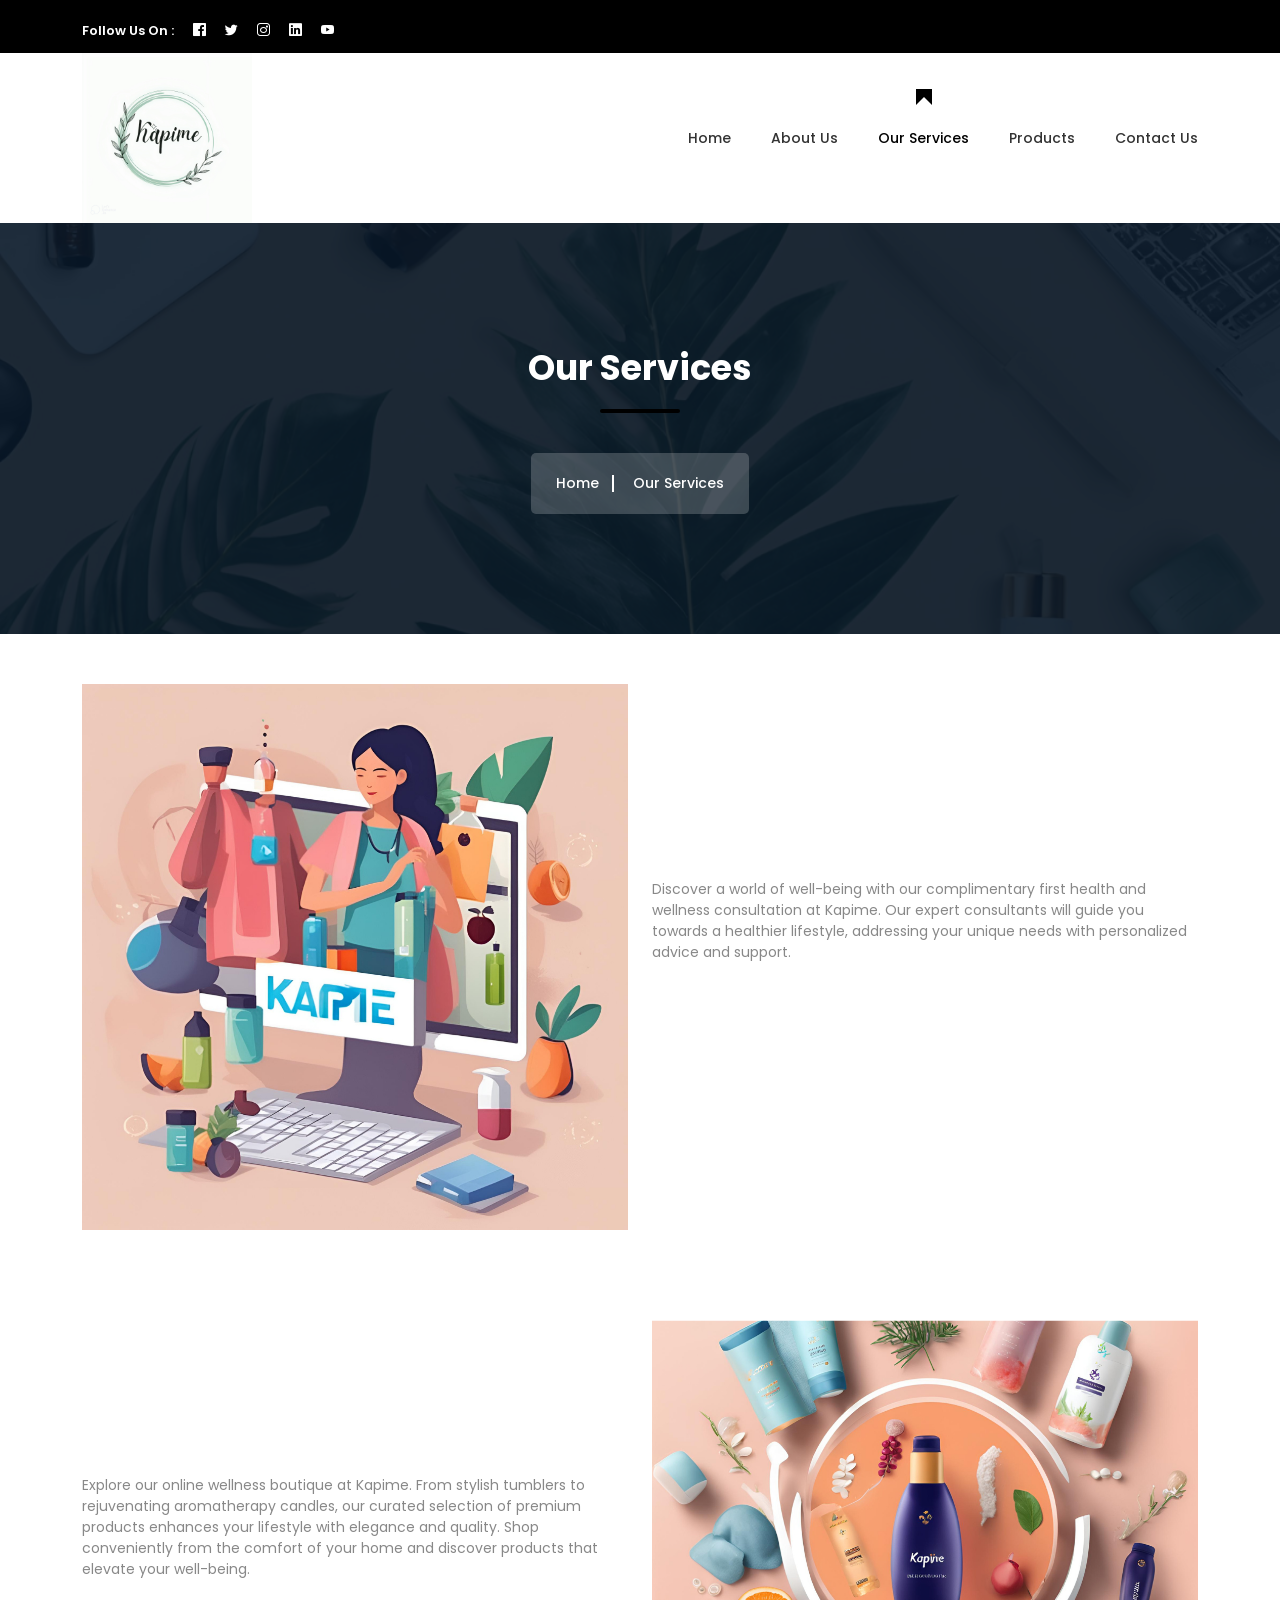
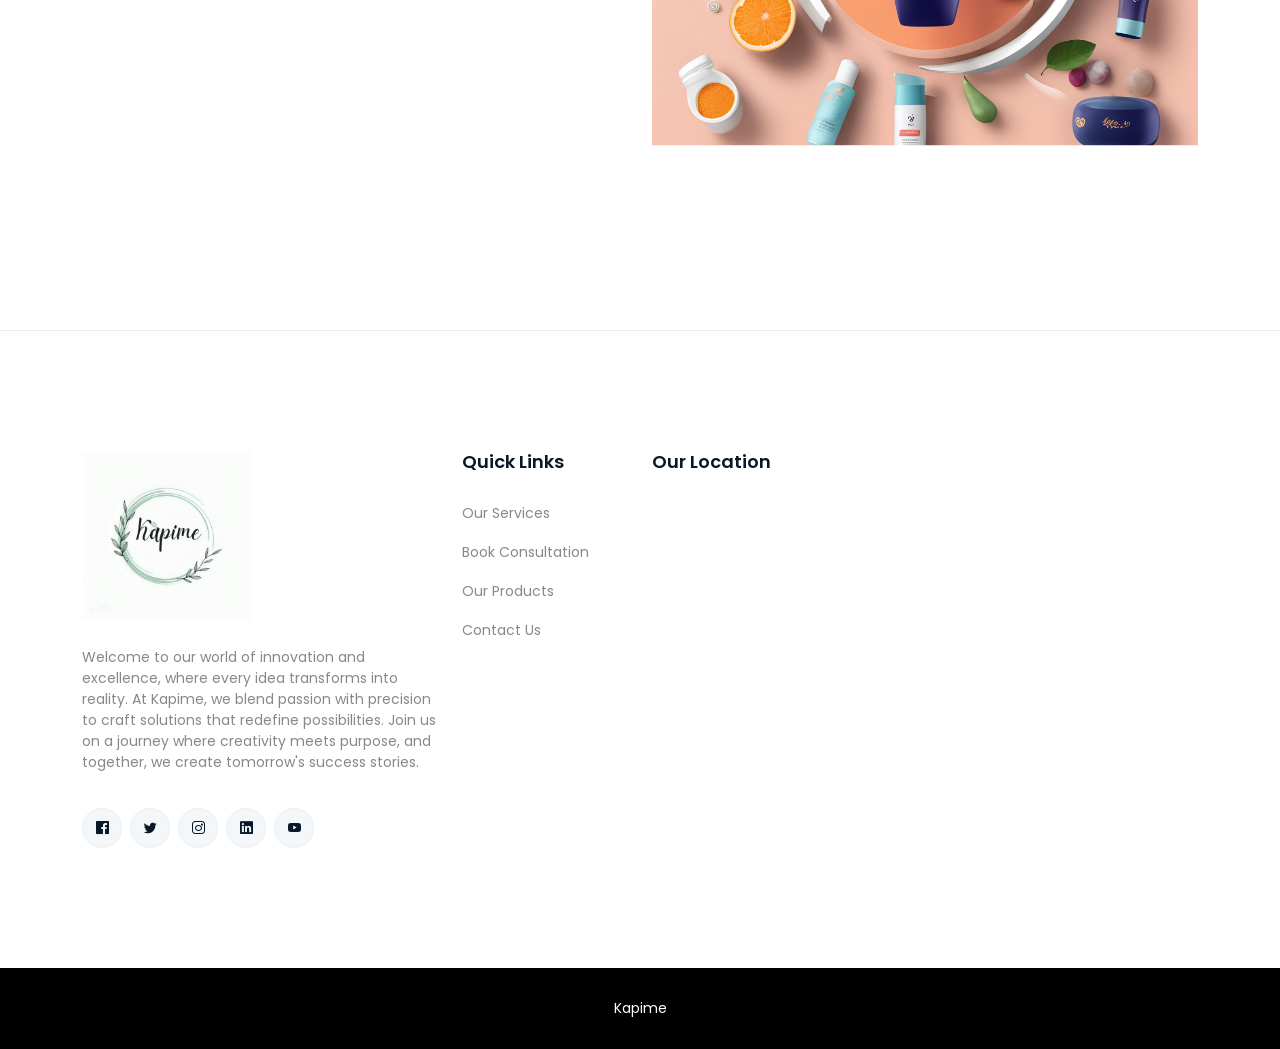
<file: our-services.html>
<!DOCTYPE html>
<html class="no-js" lang="en">

<head>
    <meta charset="utf-8" />
    <meta http-equiv="x-ua-compatible" content="ie=edge" />
    <title>Kapime - Our Services</title>
    <meta name="description" content="">
    <meta name="viewport" content="width=device-width, initial-scale=1" />

    <link rel="shortcut icon" type="image/x-icon" href="images/logo.jpg">

    <!-- Web Font -->
    <link
        href="https://fonts.googleapis.com/css2?family=Poppins:ital,wght@0,100;0,200;0,300;0,400;0,500;0,600;0,700;0,800;0,900;1,100;1,200;1,300;1,400;1,500;1,600;1,700;1,800;1,900&display=swap"
        rel="stylesheet">

    <!-- ========================= CSS here ========================= -->
    <link rel="stylesheet" href="templates/bootstrap.min.css" />
    <link rel="stylesheet" href="templates/LineIcons.2.0.css" />
    <link rel="stylesheet" href="templates/animate.css" />
    <link rel="stylesheet" href="templates/tiny-slider.css" />
    <link rel="stylesheet" href="templates/glightbox.min.css" />
    <link rel="stylesheet" href="templates/main.css" />
    <link rel="stylesheet" href="templates/fontawesome-all.min.css">

</head>

<body>

    <!-- Preloader -->
    <div class="preloader">
        <div class="preloader-inner">
            <div class="preloader-icon">
                <span></span>
                <span></span>
            </div>
        </div>
    </div>
    <!-- /End Preloader -->

    <!-- Start Header Area -->
    <header class="header navbar-area">
        <!-- Toolbar Start -->
        <div class="toolbar-area">
            <div class="container">
                <div class="row">
                    <div class="col-lg-8 col-md-6 col-12">
                        <div class="toolbar-social">
                            <ul>
                                <li><span class="title">Follow Us On : </span></li>
                                <li><a href="#"><i class="lni lni-facebook-original"></i></a></li>
                                <li><a href="#"><i class="lni lni-twitter-original"></i></a></li>
                                <li><a href="#"><i class="lni lni-instagram"></i></a></li>
                                <li><a href="#"><i class="lni lni-linkedin-original"></i></a></li>
                                <li><a href="#"><i class="lni lni-youtube"></i></a></li>
                            </ul>
                        </div>
                    </div>
                </div>
            </div>
        </div>
        <!-- Toolbar End -->

        <div class="container">
            <div class="row align-items-center">
                <div class="col-lg-12">
                    <div class="nav-inner">
                        <nav class="navbar navbar-expand-lg">
                            <a class="navbar-brand" href="index.html">
                                <img src="images/logo.jpg">
                            </a>
                            <button class="navbar-toggler mobile-menu-btn" type="button" data-bs-toggle="collapse"
                                data-bs-target="#navbarSupportedContent" aria-controls="navbarSupportedContent"
                                aria-expanded="false" aria-label="Toggle navigation">
                                <span class="toggler-icon"></span>
                                <span class="toggler-icon"></span>
                                <span class="toggler-icon"></span>
                            </button>
                            <div class="collapse navbar-collapse sub-menu-bar" id="navbarSupportedContent">
                                <ul id="nav" class="navbar-nav ms-auto">
                                    <li class="nav-item"><a href="index.html">Home</a></li>
                                    <li class="nav-item"><a href="who-we-are.html">About Us</a></li>
                                    <li class="nav-item"><a class="active" href="our-services.html">Our
                                            Services</a></li>
                                    <li class="nav-item">
                                        <a class="page-scroll dd-menu collapsed" href="javascript:void(0)"
                                            data-bs-toggle="collapse" data-bs-target="#submenu-1-1"
                                            aria-controls="navbarSupportedContent" aria-expanded="false"
                                            aria-label="Toggle navigation">Products</a>
                                        <ul class="sub-menu collapse" id="submenu-1-1">
                                            <li class="nav-item"><a href="products/health.html">Health & Wellness</a>
                                            </li>
                                            <li class="nav-item"><a href="products/style.html">Style</a></li>
                                            <li class="nav-item"><a href="products/aroma.html">Aroma</a></li>
                                        </ul>
                                    </li>
                                    <li class="nav-item"><a href="contact.html">Contact Us</a></li>
                                </ul>
                            </div>
                        </nav>
                    </div>
                </div>
            </div>
        </div>
    </header>
    <!-- End Header Area -->

    <!-- Start Breadcrumbs -->
    <div class="breadcrumbs overlay" style="background-image: url(images/bg4.png);">
        <div class="container">
            <div class="row align-items-center">
                <div class="col-lg-8 offset-lg-2 col-md-12 col-12">
                    <div class="breadcrumbs-content">
                        <h1 class="page-title">Our Services</h1>
                    </div>
                    <ul class="breadcrumb-nav">
                        <li><a href="index.html">Home</a></li>
                        <li>Our Services</li>
                    </ul>
                </div>
            </div>
        </div>
    </div>
    <!-- End Breadcrumbs -->

    <section class="about-area them-2 pb-130 pt-50">
        <div class="container">
            <div class="row">

                <!-- Free 1st Health and Wellness Consultation -->
                <div class="col-md-12">
                    <div class="row align-items-center">
                        <div class="col-md-6 order-2 order-md-1">
                            <img src="images/bg11.png" alt="Health Consultation Image" class="img-fluid">
                        </div>
                        <div class="col-md-6 order-1 order-md-2">
                            <div class="about-content them-2">
                                Discover a world of well-being with our complimentary first health and wellness
                                consultation
                                at Kapime. Our expert consultants will guide you towards a healthier lifestyle,
                                addressing
                                your unique needs with personalized advice and support.
                            </div>
                            <br>
                            <div class="button wow fadeInUp" data-wow-delay="1s">
                                <a href="sessions.html" class="btn">Book Consultation</a>
                            </div>
                        </div>
                    </div>
                </div>

                <!-- Shopping Website -->
                <div class="col-md-12 mt-4">
                    <div class="row align-items-center">
                        <div class="col-md-6 order-2 order-md-1">
                            <div class="about-content them-2">
                                Explore our online wellness boutique at Kapime. From stylish tumblers to rejuvenating
                                aromatherapy candles, our curated selection of premium products enhances your lifestyle
                                with elegance and quality. Shop conveniently from the comfort of your home and discover
                                products that elevate your well-being.
                            </div>
                        </div>
                        <div class="col-md-6 order-1 order-md-2">
                            <img src="images/bg2.png" alt="Shopping Website Image" class="img-fluid">
                        </div>
                    </div>
                </div>
            </div>
        </div>
    </section>



    <!-- Start Footer Area -->
    <footer class="footer">
        <!-- Start Middle Top -->
        <div class="footer-middle">
            <div class="container">
                <div class="row">
                    <div class="col-lg-4 col-md-6 col-12">
                        <!-- Single Widget -->
                        <div class="f-about single-footer">
                            <div class="logo">
                                <a href="index.html"><img src="images/logo.jpg" alt="Kapime Logo"></a>
                            </div>
                            <p>Welcome to our world of innovation and excellence, where every idea transforms into
                                reality. At Kapime, we blend passion with precision to craft solutions that
                                redefine possibilities. Join us on a journey where creativity meets purpose, and
                                together, we create tomorrow's success stories.</p>
                            <div class="footer-social">
                                <ul>
                                    <li><a href="#"><i class="lni lni-facebook-original"></i></a></li>
                                    <li><a href="#"><i class="lni lni-twitter-original"></i></a></li>
                                    <li><a href="#"><i class="lni lni-instagram"></i></a></li>
                                    <li><a href="#"><i class="lni lni-linkedin-original"></i></a></li>
                                    <li><a href="#"><i class="lni lni-youtube"></i></a></li>
                                </ul>
                            </div>
                        </div>
                        <!-- End Single Widget -->
                    </div>

                    <div class="col-lg-2 col-md-6 col-12">
                        <!-- Single Widget -->
                        <div class="single-footer sm-custom-border f-link">
                            <h3>Quick Links</h3>
                            <ul>
                                <li><a href="our-services.html">Our Services</a></li>
                                <li><a href="sessions.html">Book Consultation</a></li>
                                <li><a href="#products.html">Our Products</a></li>
                                <li><a href="contact.html">Contact Us</a></li>
                            </ul>
                        </div>
                        <!-- End Single Widget -->
                    </div>

                    <div class="col-lg-6 col-md-12 col-12">
                        <!-- Single Widget -->
                        <div class="single-footer">
                            <h3>Our Location</h3>
                            <!-- Google Maps Embed -->
                            <div class="map">
                                <iframe
                                    src="https://www.google.com/maps/embed?pb=!1m18!1m12!1m3!1d7043.293896371152!2d76.59828217392995!3d28.89288242725257!2m3!1f0!2f0!3f0!3m2!1i1024!2i768!4f13.1!3m3!1m2!1s0x3913b9b158f012d5%3A0xa4060385f61599a4!2sAnandpura%2C%20Rohtak%2C%20Haryana%20124001%2C%20India!5e0!3m2!1sen!2sus!4v1624688238740!5m2!1sen!2sus"
                                    width="100%" height="250" style="border:0;" allowfullscreen=""
                                    loading="lazy"></iframe>
                            </div>
                        </div>
                        <!-- End Single Widget -->
                    </div>

                </div>
            </div>
        </div>
        <!--/ End Footer Middle -->
        <!-- Start Footer Bottom -->
        <div class="footer-bottom">
            <div class="container">
                <div class="inner">
                    <div class="row">
                        <div class="col-12">
                            <div class="left">
                                <p>Kapime</p>
                            </div>
                        </div>
                    </div>
                </div>
            </div>
        </div>
        <!-- End Footer Middle -->
    </footer>

    <!--/ End Footer Area -->

    <!-- ========================= scroll-top ========================= -->
    <a href="#" class="scroll-top btn-hover">
        <i class="lni lni-chevron-up"></i>
    </a>

    <!-- ========================= JS here ========================= -->
    <script src="js/bootstrap.min.js"></script>
    <script src="js/count-up.min.js"></script>
    <script src="js/wow.min.js"></script>
    <script src="js/tiny-slider.js"></script>
    <script src="js/glightbox.min.js"></script>
    <script src="js/main.js"></script>

</body>

</html>
</file>
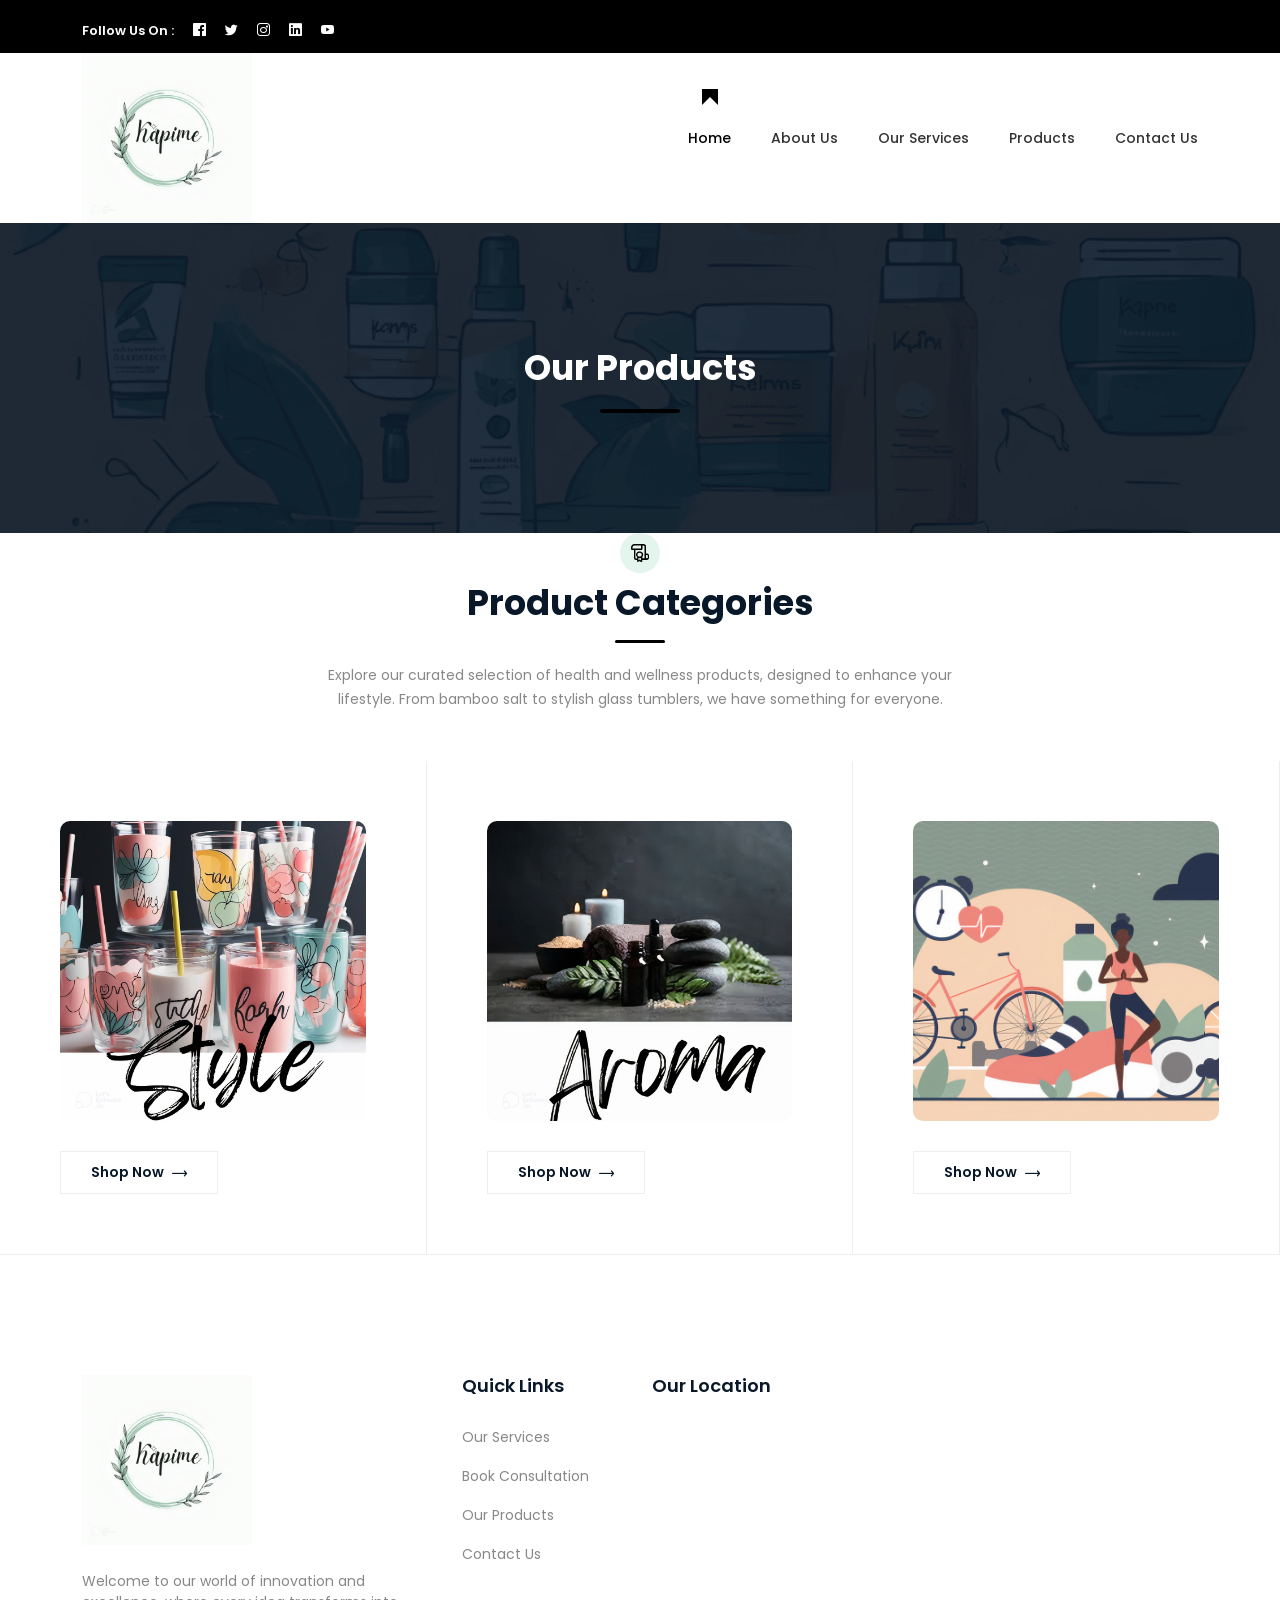
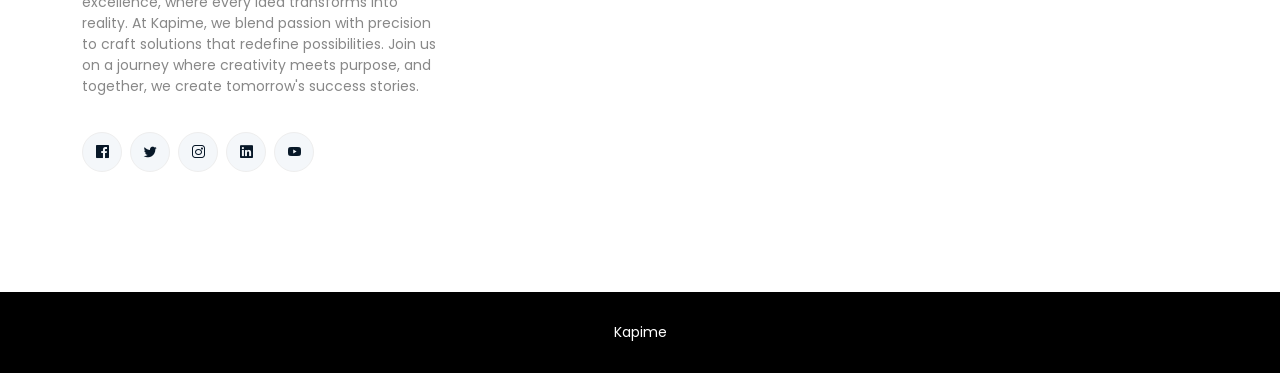
<file: products.html>
<!DOCTYPE html>
<html class="no-js" lang="en">

<head>
    <meta charset="utf-8" />
    <meta http-equiv="x-ua-compatible" content="ie=edge" />
    <title>Kapime - Products</title>
    <meta name="description" content="">
    <meta name="viewport" content="width=device-width, initial-scale=1" />

    <link rel="shortcut icon" type="image/x-icon" href="images/logo.jpg">

    <!-- Web Font -->
    <link
        href="https://fonts.googleapis.com/css2?family=Poppins:ital,wght@0,100;0,200;0,300;0,400;0,500;0,600;0,700;0,800;0,900;1,100;1,200;1,300;1,400;1,500;1,600;1,700;1,800;1,900&display=swap"
        rel="stylesheet">

    <!-- ========================= CSS here ========================= -->
    <link rel="stylesheet" href="templates/bootstrap.min.css" />
    <link rel="stylesheet" href="templates/LineIcons.2.0.css" />
    <link rel="stylesheet" href="templates/animate.css" />
    <link rel="stylesheet" href="templates/tiny-slider.css" />
    <link rel="stylesheet" href="templates/glightbox.min.css" />
    <link rel="stylesheet" href="templates/main.css" />
    <link rel="stylesheet" href="templates/fontawesome-all.min.css">

</head>

<body>

    <!-- Preloader -->
    <div class="preloader">
        <div class="preloader-inner">
            <div class="preloader-icon">
                <span></span>
                <span></span>
            </div>
        </div>
    </div>
    <!-- /End Preloader -->

    <!-- Start Header Area -->
    <header class="header navbar-area">
        <!-- Toolbar Start -->
        <div class="toolbar-area">
            <div class="container">
                <div class="row">
                    <div class="col-lg-8 col-md-6 col-12">
                        <div class="toolbar-social">
                            <ul>
                                <li><span class="title">Follow Us On : </span></li>
                                <li><a href="#"><i class="lni lni-facebook-original"></i></a></li>
                                <li><a href="#"><i class="lni lni-twitter-original"></i></a></li>
                                <li><a href="#"><i class="lni lni-instagram"></i></a></li>
                                <li><a href="#"><i class="lni lni-linkedin-original"></i></a></li>
                                <li><a href="#"><i class="lni lni-youtube"></i></a></li>
                            </ul>
                        </div>
                    </div>
                </div>
            </div>
        </div>
        <!-- Toolbar End -->

        <div class="container">
            <div class="row align-items-center">
                <div class="col-lg-12">
                    <div class="nav-inner">
                        <nav class="navbar navbar-expand-lg">
                            <a class="navbar-brand" href="index.html">
                                <img src="images/logo.jpg">
                            </a>
                            <button class="navbar-toggler mobile-menu-btn" type="button" data-bs-toggle="collapse"
                                data-bs-target="#navbarSupportedContent" aria-controls="navbarSupportedContent"
                                aria-expanded="false" aria-label="Toggle navigation">
                                <span class="toggler-icon"></span>
                                <span class="toggler-icon"></span>
                                <span class="toggler-icon"></span>
                            </button>
                            <div class="collapse navbar-collapse sub-menu-bar" id="navbarSupportedContent">
                                <ul id="nav" class="navbar-nav ms-auto">
                                    <li class="nav-item"><a class="active" href="index.html">Home</a></li>
                                    <li class="nav-item"><a href="who-we-are.html">About Us</a></li>
                                    <li class="nav-item"><a href="our-services.html">Our
                                            Services</a></li>
                                    <li class="nav-item">
                                        <a class="page-scroll dd-menu collapsed" href="javascript:void(0)"
                                            data-bs-toggle="collapse" data-bs-target="#submenu-1-1"
                                            aria-controls="navbarSupportedContent" aria-expanded="false"
                                            aria-label="Toggle navigation">Products</a>
                                        <ul class="sub-menu collapse" id="submenu-1-1">
                                            <li class="nav-item"><a href="products/health.html">Health & Wellness</a>
                                            </li>
                                            <li class="nav-item"><a href="products/style.html">Style</a></li>
                                            <li class="nav-item"><a href="products/aroma.html">Aroma</a></li>
                                        </ul>
                                    </li>
                                    <li class="nav-item"><a href="contact.html">Contact Us</a></li>
                                </ul>
                            </div>
                        </nav>
                    </div>
                </div>
            </div>
        </div>
    </header>
    <!-- End Header Area -->

    <!-- Start Breadcrumbs -->
    <div class="breadcrumbs overlay" style="background-image: url(images/pbg.png);">
        <div class="container">
            <div class="row align-items-center">
                <div class="col-lg-8 offset-lg-2 col-md-12 col-12">
                    <div class="breadcrumbs-content">
                        <h1 class="page-title">Our Products</h1>
                    </div>
                </div>
            </div>
        </div>
    </div>
    <!-- End Breadcrumbs -->



    <!-- Start Blog Single Area -->
    <section class="features">
        <div class="container-fluid">
            <div class="row">
                <div class="col-12">
                    <div class="section-title">
                        <div class="section-icon wow zoomIn" data-wow-delay=".4s">
                            <i class="lni lni-certificate"></i>
                        </div>
                        <h2 class="wow fadeInUp" data-wow-delay=".4s">Product Categories</h2>
                        <p class="wow fadeInUp" data-wow-delay=".6s">
                            Explore our curated selection of health and wellness products, designed to enhance your
                            lifestyle. From bamboo salt to stylish glass tumblers, we have something for everyone.
                        </p>
                    </div>
                </div>
            </div>
            <div class="single-head">
                <div class="row">
                    <!-- Start Single Feature - Style -->
                    <div class="col-lg-4 col-md-4 col-12 padding-zero">
                        <div class="single-feature">
                            <img src="images/style.jpg" alt="Style" class="feature-image"
                                style="width: 100%; height: 300px; object-fit: cover; border-radius: 10px;">
                            <br>
                            <div class="button">
                                <a href="products/style.html" class="btn">Shop Now <i
                                        class="lni lni-arrow-right"></i></a>
                            </div>
                        </div>
                    </div>
                    <!-- End Single Feature - Style -->

                    <!-- Start Single Feature - Aroma -->
                    <div class="col-lg-4 col-md-4 col-12 padding-zero">
                        <div class="single-feature">
                            <img src="images/aroma.jpg" alt="Aromatic Wellness" class="feature-image"
                                style="width: 100%; height: 300px; object-fit: cover; border-radius: 10px;">

                            <div class="button">
                                <a href="products/aroma.html" class="btn">Shop Now <i
                                        class="lni lni-arrow-right"></i></a>
                            </div>
                        </div>
                    </div>
                    <!-- End Single Feature - Aroma -->

                    <!-- Start Single Feature - Health -->
                    <div class="col-lg-4 col-md-4 col-12 padding-zero">
                        <div class="single-feature">
                            <img src="images/health.jpg" alt="health" class="feature-image"
                                style="width: 100%; height: 300px; object-fit: cover; border-radius: 10px;">

                            <div class="button">
                                <a href="products/health.html" class="btn">Shop Now <i
                                        class="lni lni-arrow-right"></i></a>
                            </div>
                        </div>
                    </div>
                    <!-- End Single Feature - Health -->
                </div>
            </div>
        </div>
    </section>
    <!-- End Blog Single Area-->

    <!-- Start Footer Area -->
    <footer class="footer">
        <!-- Start Middle Top -->
        <div class="footer-middle">
            <div class="container">
                <div class="row">
                    <div class="col-lg-4 col-md-6 col-12">
                        <!-- Single Widget -->
                        <div class="f-about single-footer">
                            <div class="logo">
                                <a href="index.html"><img src="images/logo.jpg" alt="Kapime Logo"></a>
                            </div>
                            <p>Welcome to our world of innovation and excellence, where every idea transforms into
                                reality. At Kapime, we blend passion with precision to craft solutions that
                                redefine possibilities. Join us on a journey where creativity meets purpose, and
                                together, we create tomorrow's success stories.</p>
                            <div class="footer-social">
                                <ul>
                                    <li><a href="#"><i class="lni lni-facebook-original"></i></a></li>
                                    <li><a href="#"><i class="lni lni-twitter-original"></i></a></li>
                                    <li><a href="#"><i class="lni lni-instagram"></i></a></li>
                                    <li><a href="#"><i class="lni lni-linkedin-original"></i></a></li>
                                    <li><a href="#"><i class="lni lni-youtube"></i></a></li>
                                </ul>
                            </div>
                        </div>
                        <!-- End Single Widget -->
                    </div>

                    <div class="col-lg-2 col-md-6 col-12">
                        <!-- Single Widget -->
                        <div class="single-footer sm-custom-border f-link">
                            <h3>Quick Links</h3>
                            <ul>
                                <li><a href="our-services.html">Our Services</a></li>
                                <li><a href="sessions.html">Book Consultation</a></li>
                                <li><a href="products.html">Our Products</a></li>
                                <li><a href="contact.html">Contact Us</a></li>
                            </ul>
                        </div>
                        <!-- End Single Widget -->
                    </div>

                    <div class="col-lg-6 col-md-12 col-12">
                        <!-- Single Widget -->
                        <div class="single-footer">
                            <h3>Our Location</h3>
                            <!-- Google Maps Embed -->
                            <div class="map">
                                <iframe
                                    src="https://www.google.com/maps/embed?pb=!1m18!1m12!1m3!1d7043.293896371152!2d76.59828217392995!3d28.89288242725257!2m3!1f0!2f0!3f0!3m2!1i1024!2i768!4f13.1!3m3!1m2!1s0x3913b9b158f012d5%3A0xa4060385f61599a4!2sAnandpura%2C%20Rohtak%2C%20Haryana%20124001%2C%20India!5e0!3m2!1sen!2sus!4v1624688238740!5m2!1sen!2sus"
                                    width="100%" height="250" style="border:0;" allowfullscreen=""
                                    loading="lazy"></iframe>
                            </div>
                        </div>
                        <!-- End Single Widget -->
                    </div>

                </div>
            </div>
        </div>
        <!--/ End Footer Middle -->
        <!-- Start Footer Bottom -->
        <div class="footer-bottom">
            <div class="container">
                <div class="inner">
                    <div class="row">
                        <div class="col-12">
                            <div class="left">
                                <p>Kapime</p>
                            </div>
                        </div>
                    </div>
                </div>
            </div>
        </div>
        <!-- End Footer Middle -->
    </footer>
    <!--/ End Footer Area -->

    <!-- ========================= scroll-top ========================= -->
    <a href="#" class="scroll-top btn-hover">
        <i class="lni lni-chevron-up"></i>
    </a>

    <!-- ========================= JS here ========================= -->
    <script src="js/bootstrap.min.js"></script>
    <script src="js/count-up.min.js"></script>
    <script src="js/wow.min.js"></script>
    <script src="js/tiny-slider.js"></script>
    <script src="js/glightbox.min.js"></script>
    <script src="js/main.js"></script>

</body>

</html>
</file>
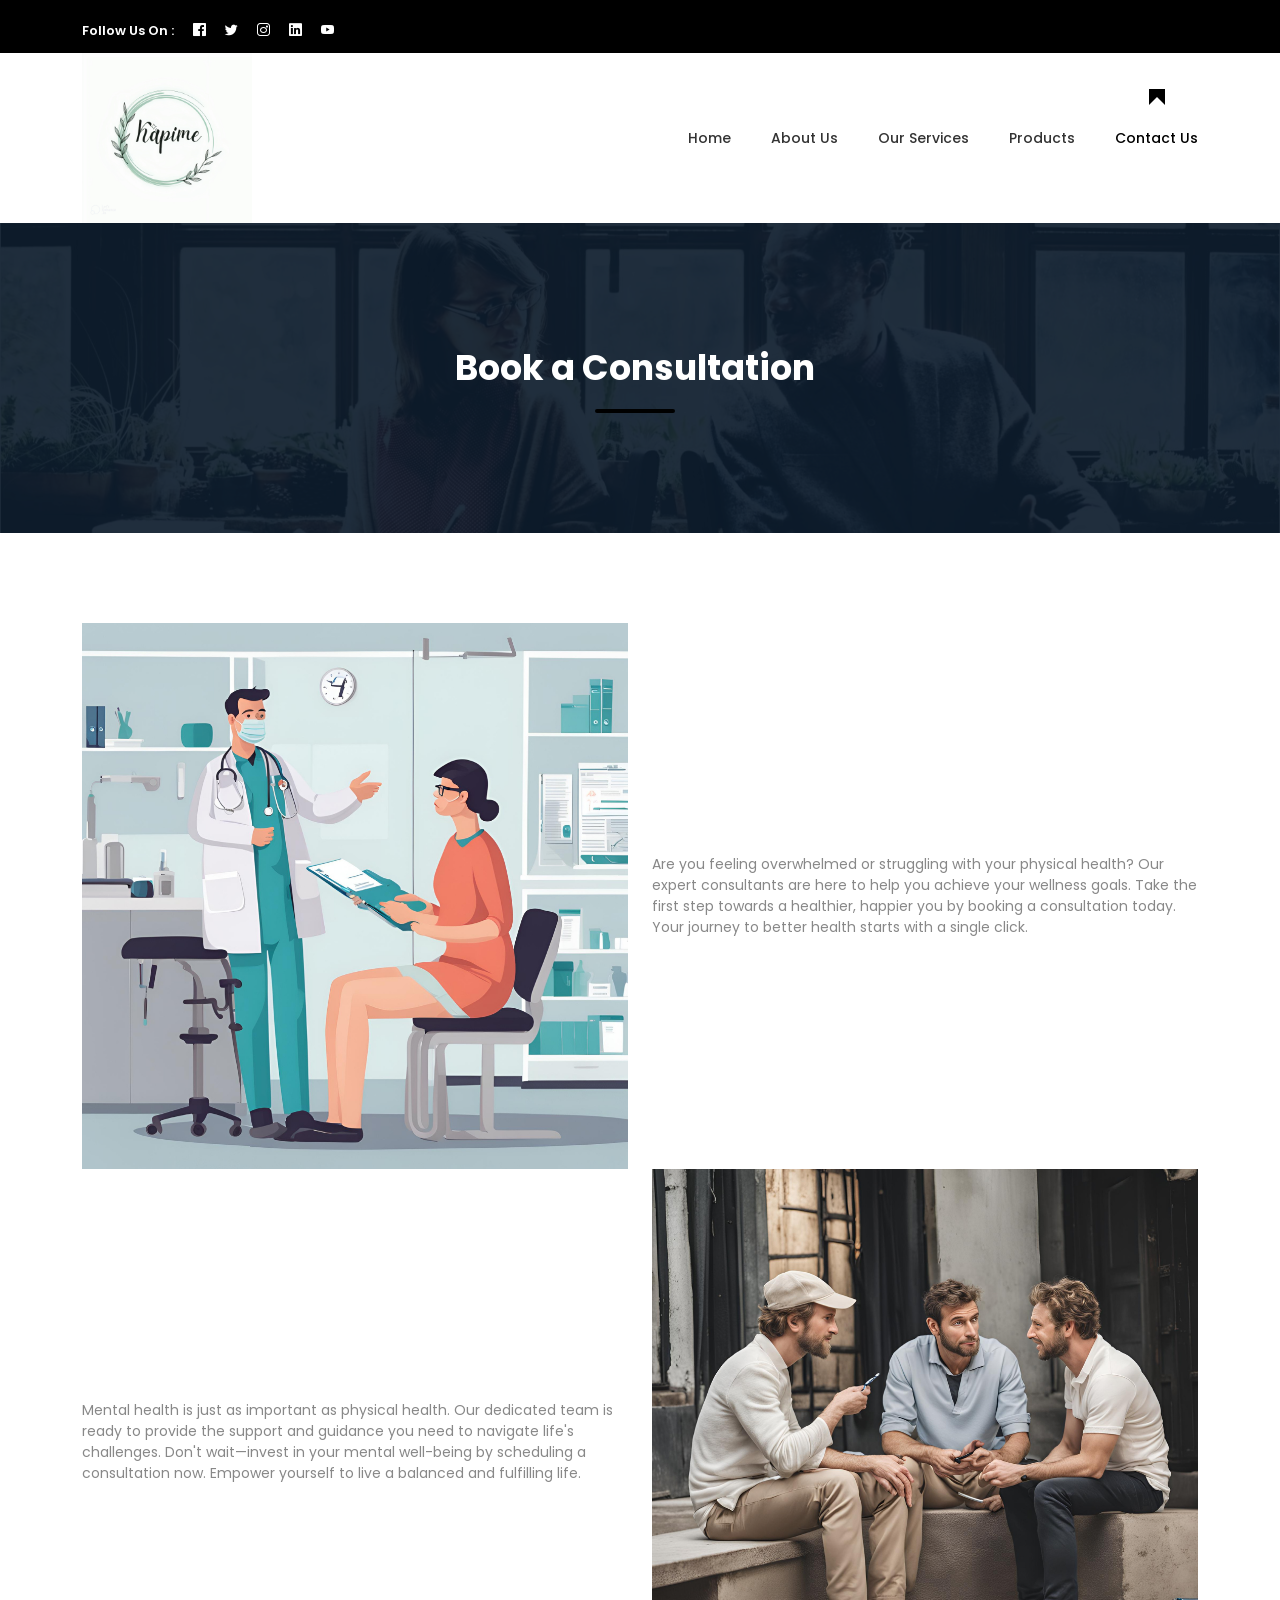
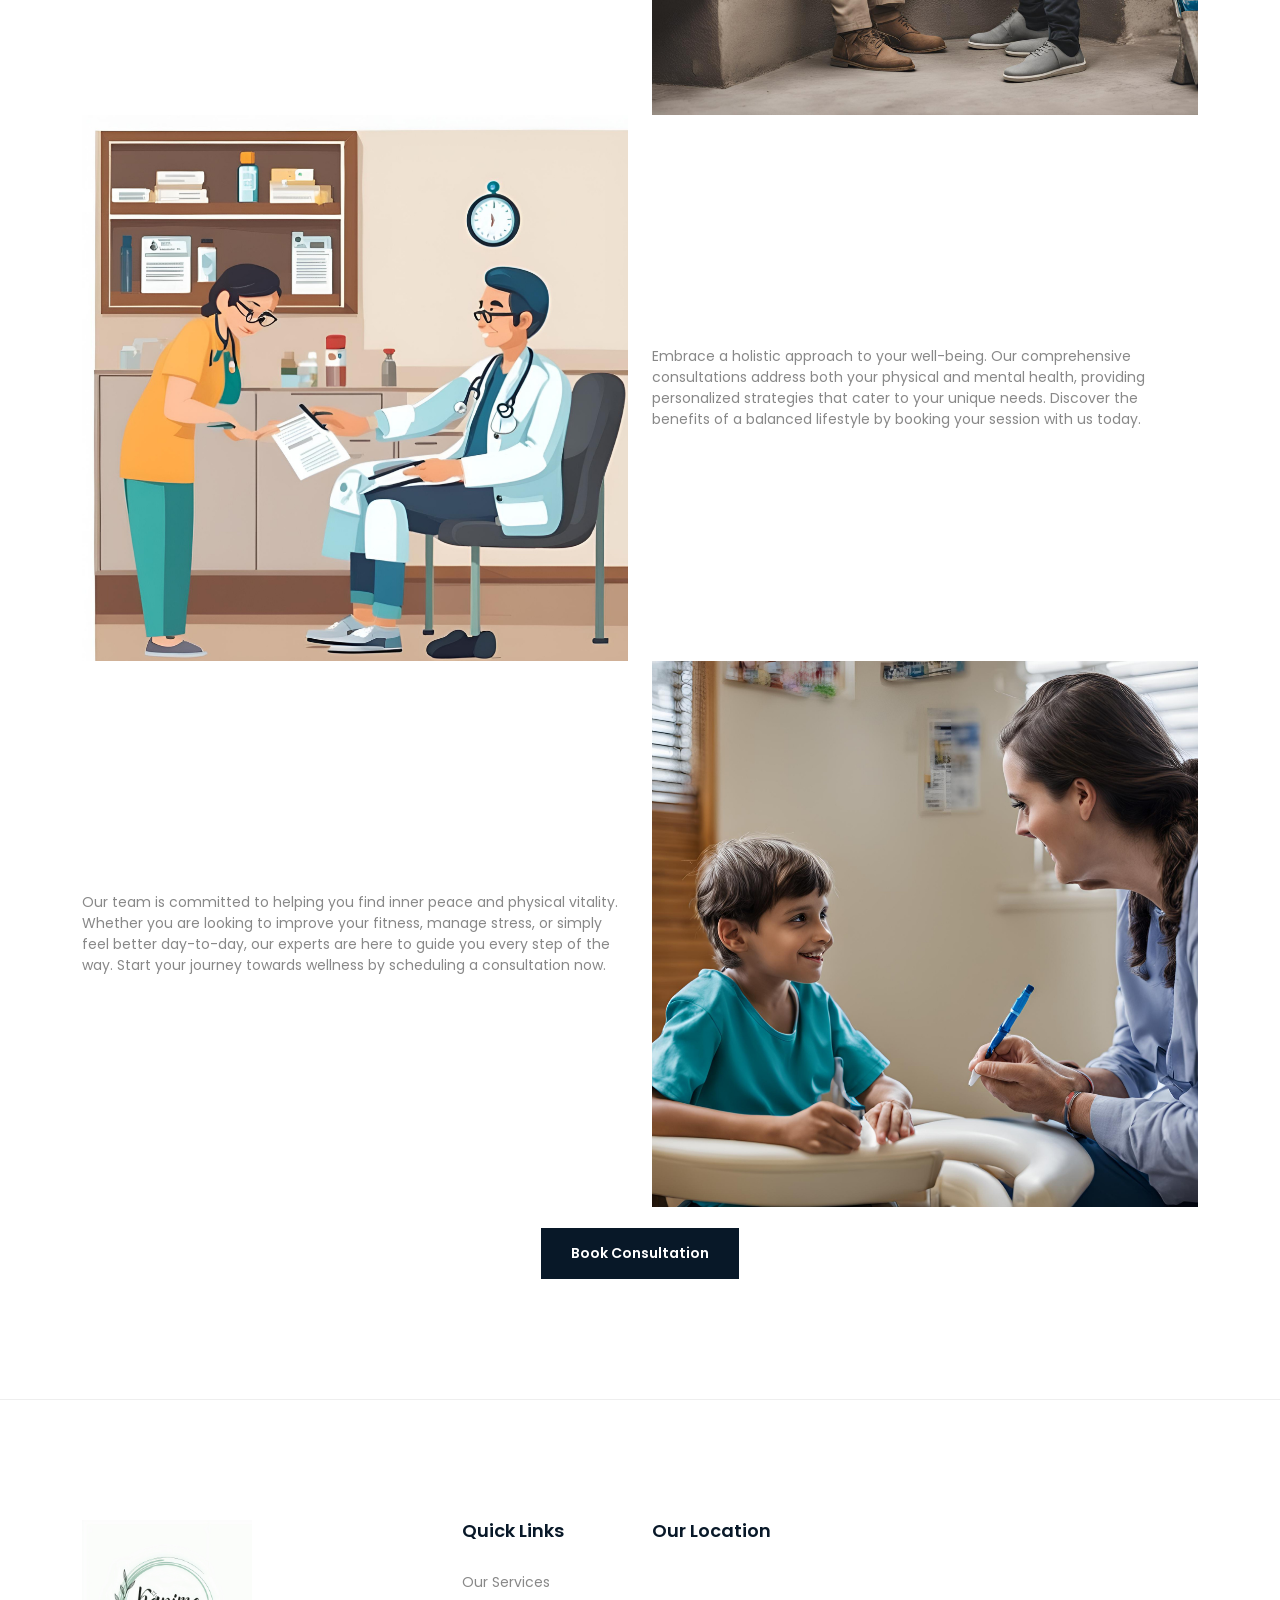
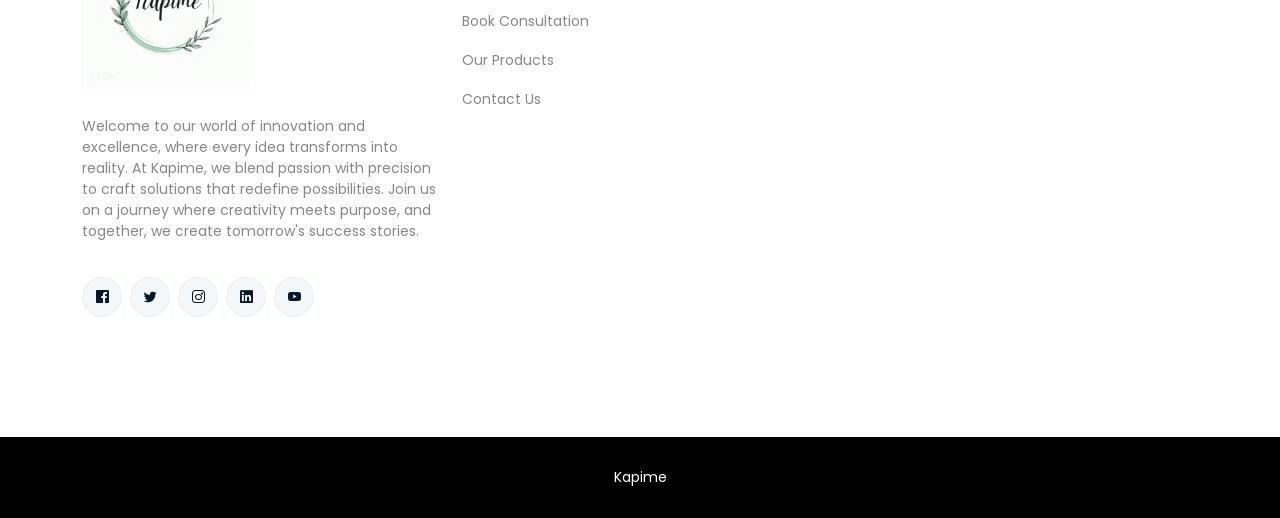
<file: sessions.html>
<!DOCTYPE html>
<html class="no-js" lang="en">

<head>
    <meta charset="utf-8" />
    <meta http-equiv="x-ua-compatible" content="ie=edge" />
    <title>Upcoming Sessions</title>
    <meta name="description" content="">
    <meta name="viewport" content="width=device-width, initial-scale=1" />

    <link rel="shortcut icon" type="image/x-icon" href="images/logo.jpg">

    <!-- Web Font -->
    <link
        href="https://fonts.googleapis.com/css2?family=Poppins:ital,wght@0,100;0,200;0,300;0,400;0,500;0,600;0,700;0,800;0,900;1,100;1,200;1,300;1,400;1,500;1,600;1,700;1,800;1,900&display=swap"
        rel="stylesheet">

    <!-- ========================= CSS here ========================= -->
    <link rel="stylesheet" href="templates/bootstrap.min.css" />
    <link rel="stylesheet" href="templates/LineIcons.2.0.css" />
    <link rel="stylesheet" href="templates/animate.css" />
    <link rel="stylesheet" href="templates/tiny-slider.css" />
    <link rel="stylesheet" href="templates/glightbox.min.css" />
    <link rel="stylesheet" href="templates/main.css" />
    <link rel="stylesheet" href="templates/fontawesome-all.min.css">
</head>

<body>
    <!-- Preloader -->
    <div class="preloader">
        <div class="preloader-inner">
            <div class="preloader-icon">
                <span></span>
                <span></span>
            </div>
        </div>
    </div>
    <!-- /End Preloader -->

    <!-- Start Header Area -->
    <header class="header navbar-area">
        <!-- Toolbar Start -->
        <div class="toolbar-area">
            <div class="container">
                <div class="row">
                    <div class="col-lg-8 col-md-6 col-12">
                        <div class="toolbar-social">
                            <ul>
                                <li><span class="title">Follow Us On : </span></li>
                                <li><a href="#"><i class="lni lni-facebook-original"></i></a></li>
                                <li><a href="#"><i class="lni lni-twitter-original"></i></a></li>
                                <li><a href="#"><i class="lni lni-instagram"></i></a></li>
                                <li><a href="#"><i class="lni lni-linkedin-original"></i></a></li>
                                <li><a href="#"><i class="lni lni-youtube"></i></a></li>
                            </ul>
                        </div>
                    </div>
                </div>
            </div>
        </div>
        <!-- Toolbar End -->

        <div class="container">
            <div class="row align-items-center">
                <div class="col-lg-12">
                    <div class="nav-inner">
                        <nav class="navbar navbar-expand-lg">
                            <a class="navbar-brand" href="index.html">
                                <img src="images/logo.jpg">
                            </a>
                            <button class="navbar-toggler mobile-menu-btn" type="button" data-bs-toggle="collapse"
                                data-bs-target="#navbarSupportedContent" aria-controls="navbarSupportedContent"
                                aria-expanded="false" aria-label="Toggle navigation">
                                <span class="toggler-icon"></span>
                                <span class="toggler-icon"></span>
                                <span class="toggler-icon"></span>
                            </button>
                            <div class="collapse navbar-collapse sub-menu-bar" id="navbarSupportedContent">
                                <ul id="nav" class="navbar-nav ms-auto">
                                    <li class="nav-item"><a href="index.html">Home</a></li>
                                    <li class="nav-item"><a href="who-we-are.html">About Us</a></li>
                                    <li class="nav-item"><a href="our-services.html">Our
                                            Services</a></li>
                                    <li class="nav-item">
                                        <a class="page-scroll dd-menu collapsed" href="javascript:void(0)"
                                            data-bs-toggle="collapse" data-bs-target="#submenu-1-1"
                                            aria-controls="navbarSupportedContent" aria-expanded="false"
                                            aria-label="Toggle navigation">Products</a>
                                        <ul class="sub-menu collapse" id="submenu-1-1">
                                            <li class="nav-item"><a href="products/health.html">Health & Wellness</a>
                                            </li>
                                            <li class="nav-item"><a href="products/style.html">Style</a></li>
                                            <li class="nav-item"><a href="products/aroma.html">Aroma</a></li>
                                        </ul>
                                    </li>
                                    <li class="nav-item"><a class="active" href="contact.html">Contact Us</a></li>
                                </ul>
                            </div>
                        </nav>
                    </div>
                </div>
            </div>
        </div>
    </header>
    <!-- End Header Area -->

    <!-- Start Breadcrumbs -->
    <div class="breadcrumbs overlay" style="background-image: url(images/bg1.jpg);">
        <div class="container">
            <div class="row align-items-center">
                <div class="col-lg-8 offset-lg-2 col-md-12 col-12">
                    <div class="breadcrumbs-content">
                        <a href="https://wa.me/919306769383?text=Hello%20there!" style="margin-right: 10px;">
                            <h1 class="page-title">Book a Consultation</h1>
                        </a>
                    </div>
                </div>
            </div>
        </div>
    </div>
    <!-- End Breadcrumbs -->



    <!-- Start Events Area-->
    <section class="courses section grid-page">
        <div class="container">
            <div class="row">
                <div class="col-md-12">
                    <div class="row mb-6">
                        <div class="col-md-6">
                            <img src="images/cons1.png" alt="Physical Health" class="img-fluid">
                        </div>
                        <div class="col-md-6 d-flex align-items-center">
                            <p>Are you feeling overwhelmed or struggling with your physical health? Our expert
                                consultants are here to help you achieve your wellness goals. Take the first step
                                towards a healthier, happier you by booking a consultation today. Your journey to better
                                health starts with a single click.</p>
                        </div>
                    </div>
                    <div class="row mb-6">
                        <div class="col-md-6 d-flex align-items-center">
                            <p>Mental health is just as important as physical health. Our dedicated team is ready to
                                provide the support and guidance you need to navigate life's challenges. Don't
                                wait—invest in your mental well-being by scheduling a consultation now. Empower yourself
                                to live a balanced and fulfilling life.</p>
                        </div>
                        <div class="col-md-6">
                            <img src="images/cons2.png" alt="Mental Health" class="img-fluid">
                        </div>
                    </div>
                    <div class="row mb-6">
                        <div class="col-md-6">
                            <img src="images/cons3.png" alt="Holistic Health" class="img-fluid">
                        </div>
                        <div class="col-md-6 d-flex align-items-center">
                            <p>Embrace a holistic approach to your well-being. Our comprehensive consultations address
                                both your physical and mental health, providing personalized strategies that cater to
                                your unique needs. Discover the benefits of a balanced lifestyle by booking your session
                                with us today.</p>
                        </div>
                    </div>
                    <div class="row mb-6">
                        <div class="col-md-6 d-flex align-items-center">
                            <p>Our team is committed to helping you find inner peace and physical vitality. Whether you
                                are looking to improve your fitness, manage stress, or simply feel better day-to-day,
                                our experts are here to guide you every step of the way. Start your journey towards
                                wellness by scheduling a consultation now.</p>
                        </div>
                        <div class="col-md-6">
                            <img src="images/cons4.png" alt="Inner Peace" class="img-fluid">
                        </div>
                    </div>
                    <br>
                    <div class="text-center">
                        <div class="button wow fadeInUp" data-wow-delay="1s">
                            <a href="https://wa.me/919306769383?text=Hello%20there!" class="btn">Book Consultation</a>
                        </div>
                    </div>

                </div>
            </div>
        </div>
    </section>

    <!-- End Events Area-->

    <!-- Start Footer Area -->
    <footer class="footer">
        <!-- Start Middle Top -->
        <div class="footer-middle">
            <div class="container">
                <div class="row">
                    <div class="col-lg-4 col-md-6 col-12">
                        <!-- Single Widget -->
                        <div class="f-about single-footer">
                            <div class="logo">
                                <a href="index.html"><img src="images/logo.jpg" alt="Kapime Logo"></a>
                            </div>
                            <p>Welcome to our world of innovation and excellence, where every idea transforms into
                                reality. At Kapime, we blend passion with precision to craft solutions that
                                redefine possibilities. Join us on a journey where creativity meets purpose, and
                                together, we create tomorrow's success stories.</p>
                            <div class="footer-social">
                                <ul>
                                    <li><a href="#"><i class="lni lni-facebook-original"></i></a></li>
                                    <li><a href="#"><i class="lni lni-twitter-original"></i></a></li>
                                    <li><a href="#"><i class="lni lni-instagram"></i></a></li>
                                    <li><a href="#"><i class="lni lni-linkedin-original"></i></a></li>
                                    <li><a href="#"><i class="lni lni-youtube"></i></a></li>
                                </ul>
                            </div>
                        </div>
                        <!-- End Single Widget -->
                    </div>

                    <div class="col-lg-2 col-md-6 col-12">
                        <!-- Single Widget -->
                        <div class="single-footer sm-custom-border f-link">
                            <h3>Quick Links</h3>
                            <ul>
                                <li><a href="our-services.html">Our Services</a></li>
                                <li><a href="sessions.html">Book Consultation</a></li>
                                <li><a href="products.html">Our Products</a></li>
                                <li><a href="contact.html">Contact Us</a></li>
                            </ul>
                        </div>
                        <!-- End Single Widget -->
                    </div>

                    <div class="col-lg-6 col-md-12 col-12">
                        <!-- Single Widget -->
                        <div class="single-footer">
                            <h3>Our Location</h3>
                            <!-- Google Maps Embed -->
                            <div class="map">
                                <iframe
                                    src="https://www.google.com/maps/embed?pb=!1m18!1m12!1m3!1d7043.293896371152!2d76.59828217392995!3d28.89288242725257!2m3!1f0!2f0!3f0!3m2!1i1024!2i768!4f13.1!3m3!1m2!1s0x3913b9b158f012d5%3A0xa4060385f61599a4!2sAnandpura%2C%20Rohtak%2C%20Haryana%20124001%2C%20India!5e0!3m2!1sen!2sus!4v1624688238740!5m2!1sen!2sus"
                                    width="100%" height="250" style="border:0;" allowfullscreen=""
                                    loading="lazy"></iframe>
                            </div>
                        </div>
                        <!-- End Single Widget -->
                    </div>

                </div>
            </div>
        </div>
        <!--/ End Footer Middle -->
        <!-- Start Footer Bottom -->
        <div class="footer-bottom">
            <div class="container">
                <div class="inner">
                    <div class="row">
                        <div class="col-12">
                            <div class="left">
                                <p>Kapime</p>
                            </div>
                        </div>
                    </div>
                </div>
            </div>
        </div>
        <!-- End Footer Middle -->
    </footer>
    <!--/ End Footer Area -->

    <!-- ========================= scroll-top ========================= -->
    <a href="#" class="scroll-top btn-hover">
        <i class="lni lni-chevron-up"></i>
    </a>

    <!-- ========================= JS here ========================= -->
    <script src="js/bootstrap.min.js"></script>
    <script src="js/count-up.min.js"></script>
    <script src="js/wow.min.js"></script>
    <script src="js/tiny-slider.js"></script>
    <script src="js/glightbox.min.js"></script>
    <script src="js/main.js"></script>

</body>

</html>
</file>
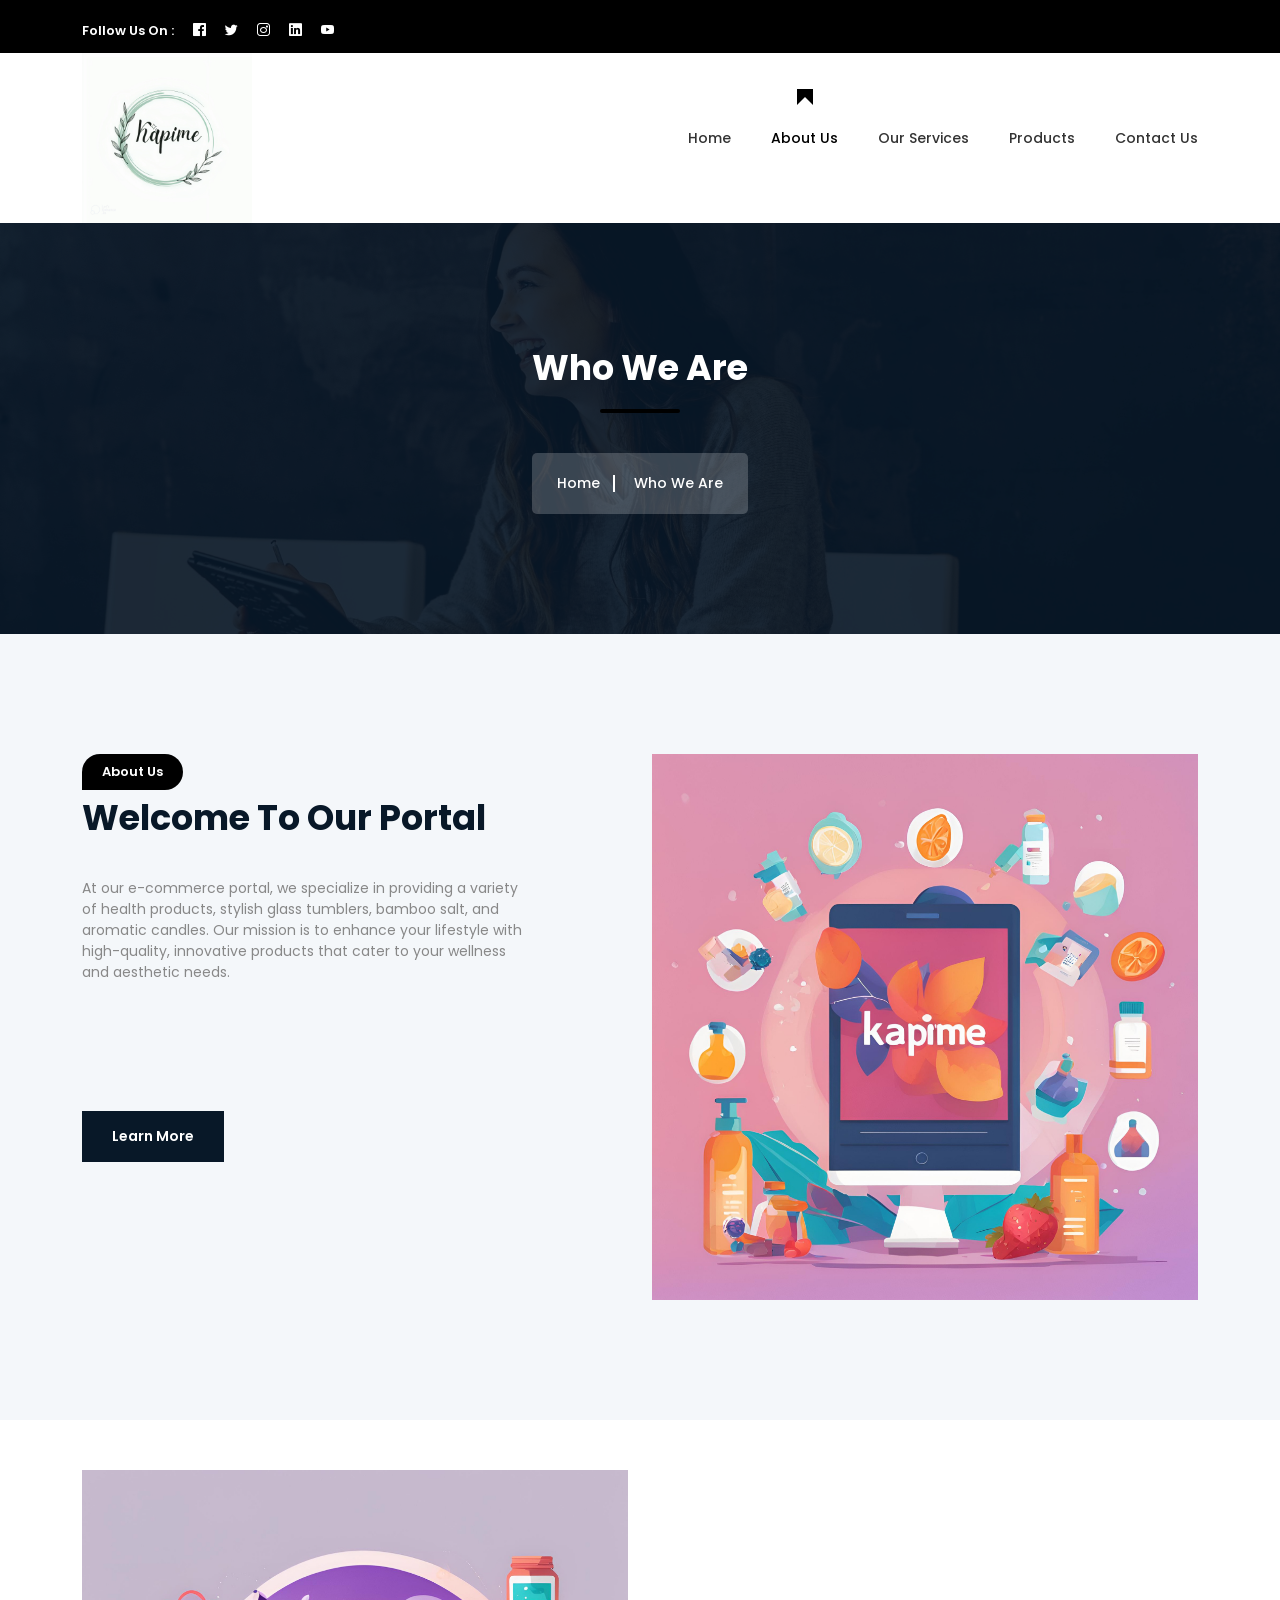
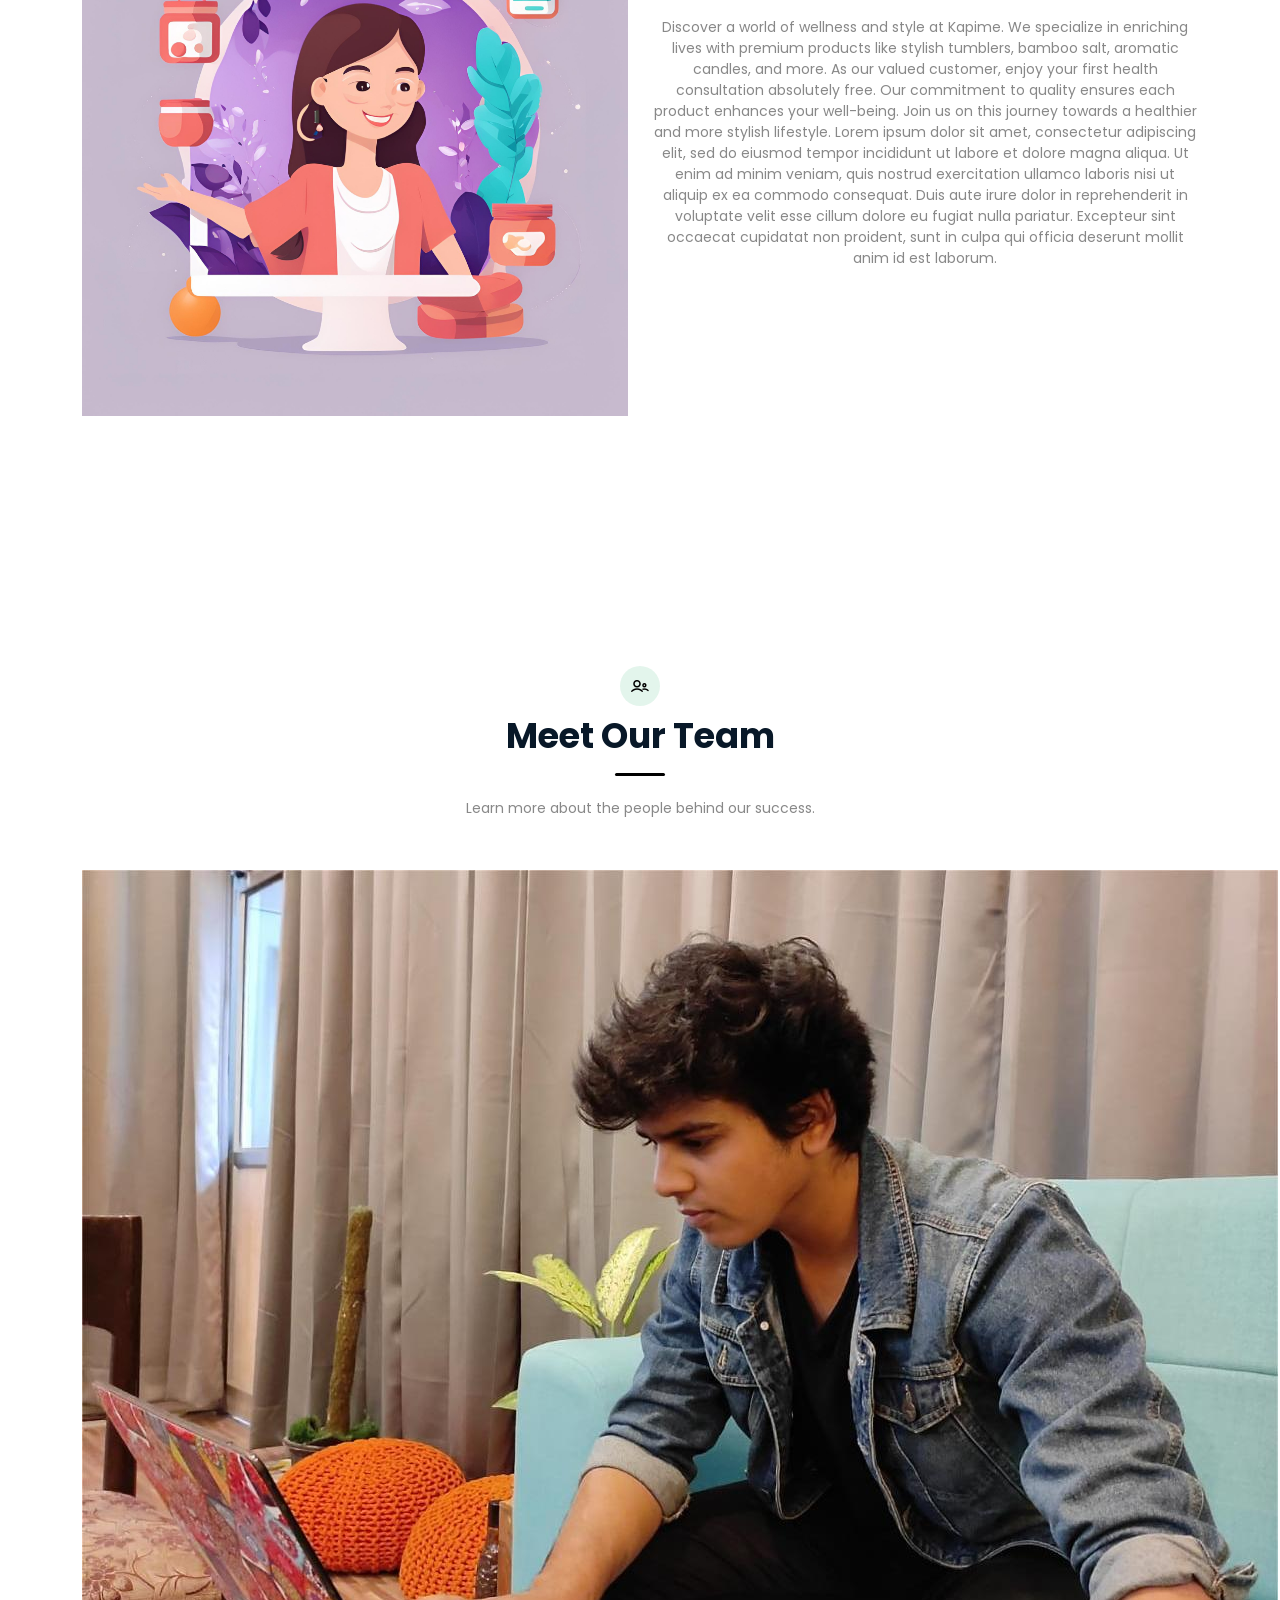
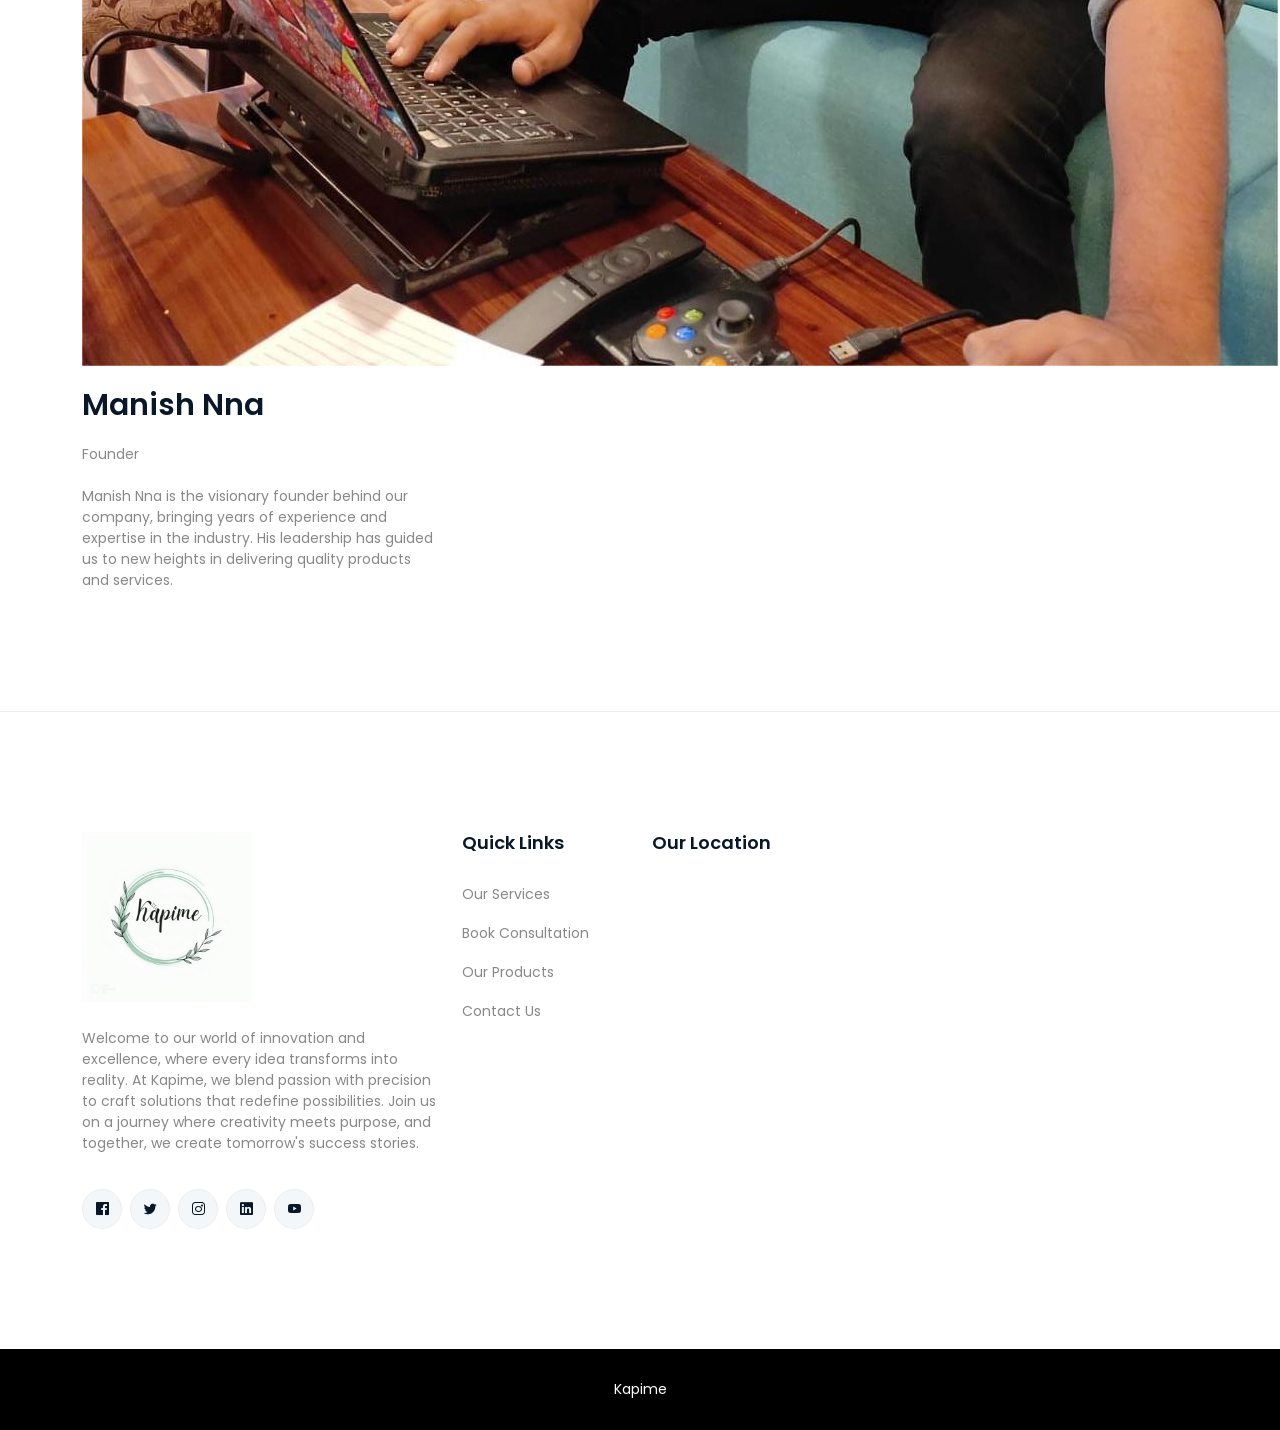
<file: who-we-are.html>
<!DOCTYPE html>
<html class="no-js" lang="en">

<head>
    <meta charset="utf-8" />
    <meta http-equiv="x-ua-compatible" content="ie=edge" />
    <title>Kapime - Who We Are</title>
    <meta name="viewport" content="width=device-width, initial-scale=1" />
    <link rel="shortcut icon" type="image/x-icon" href="images/logo.jpg">

    <!-- Web Font -->
    <link
        href="https://fonts.googleapis.com/css2?family=Poppins:ital,wght@0,100;0,200;0,300;0,400;0,500;0,600;0,700;0,800;0,900;1,100;1,200;1,300;1,400;1,500;1,600;1,700;1,800;1,900&display=swap"
        rel="stylesheet">

    <!-- ========================= CSS here ========================= -->
    <link rel="stylesheet" href="templates/bootstrap.min.css" />
    <link rel="stylesheet" href="templates/LineIcons.2.0.css" />
    <link rel="stylesheet" href="templates/animate.css" />
    <link rel="stylesheet" href="templates/tiny-slider.css" />
    <link rel="stylesheet" href="templates/glightbox.min.css" />
    <link rel="stylesheet" href="templates/main.css" />
    <link rel="stylesheet" href="templates/fontawesome-all.min.css">

</head>

<body>
    <!-- Preloader -->
    <div class="preloader">
        <div class="preloader-inner">
            <div class="preloader-icon">
                <span></span>
                <span></span>
            </div>
        </div>
    </div>
    <!-- /End Preloader -->

    <!-- Start Header Area -->
    <header class="header navbar-area">
        <!-- Toolbar Start -->
        <div class="toolbar-area">
            <div class="container">
                <div class="row">
                    <div class="col-lg-8 col-md-6 col-12">
                        <div class="toolbar-social">
                            <ul>
                                <li><span class="title">Follow Us On : </span></li>
                                <li><a href="#"><i class="lni lni-facebook-original"></i></a></li>
                                <li><a href="#"><i class="lni lni-twitter-original"></i></a></li>
                                <li><a href="#"><i class="lni lni-instagram"></i></a></li>
                                <li><a href="#"><i class="lni lni-linkedin-original"></i></a></li>
                                <li><a href="#"><i class="lni lni-youtube"></i></a></li>
                            </ul>
                        </div>
                    </div>
                </div>
            </div>
        </div>

        <div class="container">
            <div class="row align-items-center">
                <div class="col-lg-12">
                    <div class="nav-inner">
                        <nav class="navbar navbar-expand-lg">
                            <a class="navbar-brand" href="index.html">
                                <img src="images/logo.jpg">
                            </a>
                            <button class="navbar-toggler mobile-menu-btn" type="button" data-bs-toggle="collapse"
                                data-bs-target="#navbarSupportedContent" aria-controls="navbarSupportedContent"
                                aria-expanded="false" aria-label="Toggle navigation">
                                <span class="toggler-icon"></span>
                                <span class="toggler-icon"></span>
                                <span class="toggler-icon"></span>
                            </button>
                            <div class="collapse navbar-collapse sub-menu-bar" id="navbarSupportedContent">
                                <ul id="nav" class="navbar-nav ms-auto">
                                    <li class="nav-item"><a href="index.html">Home</a></li>
                                    <li class="nav-item"><a class="active" href="who-we-are.html">About Us</a></li>
                                    <li class="nav-item"><a href="our-services.html">Our
                                            Services</a></li>
                                    <li class="nav-item">
                                        <a class="page-scroll dd-menu collapsed" href="javascript:void(0)"
                                            data-bs-toggle="collapse" data-bs-target="#submenu-1-1"
                                            aria-controls="navbarSupportedContent" aria-expanded="false"
                                            aria-label="Toggle navigation">Products</a>
                                        <ul class="sub-menu collapse" id="submenu-1-1">
                                            <li class="nav-item"><a href="products/health.html">Health & Wellness</a>
                                            </li>
                                            <li class="nav-item"><a href="products/style.html">Style</a></li>
                                            <li class="nav-item"><a href="products/aroma.html">Aroma</a></li>
                                        </ul>
                                    </li>
                                    <li class="nav-item"><a href="contact.html">Contact Us</a></li>
                                </ul>
                            </div>
                        </nav>
                    </div>
                </div>
            </div>
        </div>
    </header>

    <!-- Start Breadcrumbs -->
    <div class="breadcrumbs overlay" style="background-image: url(images/demo/breadcrumb-bg.jpg);">
        <div class="container">
            <div class="row align-items-center">
                <div class="col-lg-8 offset-lg-2 col-md-12 col-12">
                    <div class="breadcrumbs-content">
                        <h1 class="page-title">Who We Are</h1>
                    </div>
                    <ul class="breadcrumb-nav">
                        <li><a href="index.html">Home</a></li>
                        <li>Who We Are</li>
                    </ul>
                </div>
            </div>
        </div>
    </div>
    <!-- End Breadcrumbs -->

    <!-- Start About Us Area -->
    <section class="about-us section">
        <div class="container">
            <div class="row">
                <div class="col-lg-6 col-12">
                    <div class="about-left">
                        <div class="about-title align-left">
                            <span class="wow fadeInDown" data-wow-delay=".2s">About Us</span>
                            <h2 class="wow fadeInUp" data-wow-delay=".4s">Welcome to Our Portal</h2>
                            <p class="wow fadeInUp" data-wow-delay=".6s">At our e-commerce portal, we specialize in
                                providing a variety of health products, stylish glass tumblers, bamboo salt, and
                                aromatic candles. Our mission is to enhance your lifestyle with high-quality,
                                innovative products that cater to your wellness and aesthetic needs.</p>
                            <p class="wow fadeInUp" data-wow-delay=".8s">Join us in exploring our curated selections
                                and enjoy a seamless shopping experience. Your satisfaction and well-being are our
                                top priorities.</p>
                            <div class="button wow fadeInUp" data-wow-delay="1s">
                                <a href="who-we-are.html" class="btn">Learn More</a>
                            </div>
                        </div>
                    </div>
                </div>
                <div class="col-lg-6 col-12">
                    <div class="about-right wow fadeInRight" data-wow-delay=".4s">
                        <img src="images/about.png" alt="About Us">
                    </div>
                </div>
            </div>
        </div>
    </section>
    <!-- /End About Us Area -->

    <section class="about-area them-2 pb-130 pt-50">
        <div class="container">
            <div class="row align-items-center">
                <div class="col-md-6">
                    <img src="images/desc.png" alt="About Us Image" class="img-fluid">
                </div>
                <div class="col-md-6">
                    <div class="about-content them-2 text-center text-md-left">
                        <p>
                            Discover a world of wellness and style at Kapime. We specialize in enriching lives with
                            premium
                            products like stylish tumblers, bamboo salt, aromatic candles, and more. As our valued
                            customer,
                            enjoy your first health consultation absolutely free. Our commitment to quality ensures each
                            product enhances your well-being. Join us on this journey towards a healthier and more
                            stylish
                            lifestyle. Lorem ipsum dolor sit amet, consectetur adipiscing elit, sed do eiusmod tempor
                            incididunt ut labore et dolore magna aliqua. Ut enim ad minim veniam, quis nostrud
                            exercitation
                            ullamco laboris nisi ut aliquip ex ea commodo consequat. Duis aute irure dolor in
                            reprehenderit
                            in voluptate velit esse cillum dolore eu fugiat nulla pariatur. Excepteur sint occaecat
                            cupidatat non proident, sunt in culpa qui officia deserunt mollit anim id est laborum.
                        </p>
                    </div>
                </div>
            </div>
        </div>
    </section>



    <section id="team" class="team section">
        <div class="container">
            <div class="row">
                <div class="col-12">
                    <div class="section-title align-center gray-bg">
                        <div class="section-icon wow zoomIn" data-wow-delay=".4s">
                            <i class="lni lni-users"></i>
                        </div>
                        <h2 class="wow fadeInUp" data-wow-delay=".4s">Meet Our Team</h2>
                        <p class="wow fadeInUp" data-wow-delay=".6s">Learn more about the people behind our success.</p>
                    </div>
                </div>
            </div>
            <div class="row">
                <div class="col-lg-4 col-md-6 col-12">
                    <div class="single-team wow fadeInUp" data-wow-delay=".2s">
                        <div class="flex lg:flex-nowrap flex-wrap items-center">
                            <div class="team-img w-1/3">
                                <img src="images/manish.jpeg" alt="Manish Nna">
                            </div>
                            <br>
                            <div class="team-content w-2/3 pl-4">
                                <h3>Manish Nna</h3>
                                <br>
                                <p>Founder</p>
                                <br>
                                <p>Manish Nna is the visionary founder behind our company, bringing years of experience
                                    and expertise in the industry. His leadership has guided us to new heights in
                                    delivering quality products and services.</p>
                            </div>
                        </div>
                    </div>
                </div>
                <!-- Add more team members here -->
            </div>
        </div>
    </section>

    <!-- Start Footer Area -->
    <footer class="footer">
        <!-- Start Middle Top -->
        <div class="footer-middle">
            <div class="container">
                <div class="row">
                    <div class="col-lg-4 col-md-6 col-12">
                        <!-- Single Widget -->
                        <div class="f-about single-footer">
                            <div class="logo">
                                <a href="index.html"><img src="images/logo.jpg" alt="Kapime Logo"></a>
                            </div>
                            <p>Welcome to our world of innovation and excellence, where every idea transforms into
                                reality. At Kapime, we blend passion with precision to craft solutions that
                                redefine possibilities. Join us on a journey where creativity meets purpose, and
                                together, we create tomorrow's success stories.</p>
                            <div class="footer-social">
                                <ul>
                                    <li><a href="#"><i class="lni lni-facebook-original"></i></a></li>
                                    <li><a href="#"><i class="lni lni-twitter-original"></i></a></li>
                                    <li><a href="#"><i class="lni lni-instagram"></i></a></li>
                                    <li><a href="#"><i class="lni lni-linkedin-original"></i></a></li>
                                    <li><a href="#"><i class="lni lni-youtube"></i></a></li>
                                </ul>
                            </div>
                        </div>
                        <!-- End Single Widget -->
                    </div>

                    <div class="col-lg-2 col-md-6 col-12">
                        <!-- Single Widget -->
                        <div class="single-footer sm-custom-border f-link">
                            <h3>Quick Links</h3>
                            <ul>
                                <li><a href="courses.html">Our Services</a></li>
                                <li><a href="sessions.html">Book Consultation</a></li>
                                <li><a href="products.html">Our Products</a></li>
                                <li><a href="contact.html">Contact Us</a></li>
                            </ul>
                        </div>
                        <!-- End Single Widget -->
                    </div>

                    <div class="col-lg-6 col-md-12 col-12">
                        <!-- Single Widget -->
                        <div class="single-footer">
                            <h3>Our Location</h3>
                            <!-- Google Maps Embed -->
                            <div class="map">
                                <iframe
                                    src="https://www.google.com/maps/embed?pb=!1m18!1m12!1m3!1d7043.293896371152!2d76.59828217392995!3d28.89288242725257!2m3!1f0!2f0!3f0!3m2!1i1024!2i768!4f13.1!3m3!1m2!1s0x3913b9b158f012d5%3A0xa4060385f61599a4!2sAnandpura%2C%20Rohtak%2C%20Haryana%20124001%2C%20India!5e0!3m2!1sen!2sus!4v1624688238740!5m2!1sen!2sus"
                                    width="100%" height="250" style="border:0;" allowfullscreen=""
                                    loading="lazy"></iframe>
                            </div>
                        </div>
                        <!-- End Single Widget -->
                    </div>

                </div>
            </div>
        </div>
        <!--/ End Footer Middle -->
        <!-- Start Footer Bottom -->
        <div class="footer-bottom">
            <div class="container">
                <div class="inner">
                    <div class="row">
                        <div class="col-12">
                            <div class="left">
                                <p>Kapime</p>
                            </div>
                        </div>
                    </div>
                </div>
            </div>
        </div>
        <!-- End Footer Middle -->
    </footer>

    <!--/ End Footer Area -->

    <!-- ========================= scroll-top ========================= -->
    <a href="#" class="scroll-top btn-hover">
        <i class="lni lni-chevron-up"></i>
    </a>

    <!-- ========================= JS here ========================= -->
    <script src="js/bootstrap.min.js"></script>
    <script src="js/count-up.min.js"></script>
    <script src="js/wow.min.js"></script>
    <script src="js/tiny-slider.js"></script>
    <script src="js/glightbox.min.js"></script>
    <script src="js/main.js"></script>

</body>

</html>
</file>
<file: templates/tiny-slider.css>
.tns-outer{padding:0!important}.tns-outer [hidden]{display:none!important}.tns-outer [aria-controls],.tns-outer [data-action]{cursor:pointer}.tns-slider{-webkit-transition:all 0s;-moz-transition:all 0s;transition:all 0s}.tns-slider>.tns-item{-webkit-box-sizing:border-box;-moz-box-sizing:border-box;box-sizing:border-box}.tns-horizontal.tns-subpixel{white-space:nowrap}.tns-horizontal.tns-subpixel>.tns-item{display:inline-block;vertical-align:top;white-space:normal}.tns-horizontal.tns-no-subpixel:after{content:'';display:table;clear:both}.tns-horizontal.tns-no-subpixel>.tns-item{float:left}.tns-horizontal.tns-carousel.tns-no-subpixel>.tns-item{margin-right:-100%}.tns-no-calc{position:relative;left:0}.tns-gallery{position:relative;left:0;min-height:1px}.tns-gallery>.tns-item{position:absolute;left:-100%;-webkit-transition:transform 0s,opacity 0s;-moz-transition:transform 0s,opacity 0s;transition:transform 0s,opacity 0s}.tns-gallery>.tns-slide-active{position:relative;left:auto!important}.tns-gallery>.tns-moving{-webkit-transition:all .25s;-moz-transition:all .25s;transition:all .25s}.tns-autowidth{display:inline-block}.tns-lazy-img{-webkit-transition:opacity .6s;-moz-transition:opacity .6s;transition:opacity .6s;opacity:.6}.tns-lazy-img.tns-complete{opacity:1}.tns-ah{-webkit-transition:height 0s;-moz-transition:height 0s;transition:height 0s}.tns-ovh{overflow:hidden}.tns-visually-hidden{position:absolute;left:-10000em}.tns-transparent{opacity:0;visibility:hidden}.tns-fadeIn{opacity:1;filter:alpha(opacity=100);z-index:0}.tns-normal,.tns-fadeOut{opacity:0;filter:alpha(opacity=0);z-index:-1}.tns-vpfix{white-space:nowrap}.tns-vpfix>div,.tns-vpfix>li{display:inline-block}.tns-t-subp2{margin:0 auto;width:310px;position:relative;height:10px;overflow:hidden}.tns-t-ct{width:2333.3333333%;width:-webkit-calc(100% * 70/3);width:-moz-calc(100% * 70/3);width:calc(100% * 70/3);position:absolute;right:0}.tns-t-ct:after{content:'';display:table;clear:both}.tns-t-ct>div{width:1.4285714%;width:-webkit-calc(100%/70);width:-moz-calc(100%/70);width:calc(100%/70);height:10px;float:left}
</file>
<file: templates/main.css>
/* ===========================
Index Of css

01. Variables CSS
02. Normalize CSS
03. Header CSS
04. Hero CSS
05. Features CSS
06. Service CSS
07. Courses CSS
08. Events CSS
09. Photo Gallery CSS
10. About CSS
11. Achievement CSS
12. Call Action CSS
13. Experience CSS
14. Work Process CSS
15. Enroll CSS
16. Mission CSS
17. Teachers CSS
18. Testimonial CSS
19. FAQ CSS
20. Blog CSS
21. Login CSS
22. Coming Soon CSS
23. Newsletter CSS
24. Clients CSS
25. Footer CSS
26. Responsive CSS
27. Contact CSS
28. 404 Error CSS
29. Mail Success CSS

========================== */
/*======================================
    Variables
========================================*/
/*======================================
    Normalize CSS
========================================*/
@import url("https://fonts.googleapis.com/css2?family=Inter:wght@100;200;300;400;500;600;700;800;900&display=swap");
html {
  scroll-behavior: smooth;
}

body {
  font-family: "Poppins", sans-serif;
  font-weight: normal;
  font-style: normal;
  color: #888;
  overflow-x: hidden;
  font-size: 14px;
}

p {
  margin: 0;
  padding: 0;
}

* {
  margin: 0;
  padding: 0;
}

.navbar-toggler:focus,
a:focus,
input:focus,
textarea:focus,
button:focus,
.btn:focus,
.btn.focus,
.btn:not(:disabled):not(.disabled).active,
.btn:not(:disabled):not(.disabled):active {
  text-decoration: none;
  outline: none;
}

span,
a {
  display: inline-block;
  text-decoration: none;
  transition: all 0.4s ease;
  -webkit-transition: all 0.4s ease;
  -moz-transition: all 0.4s ease;
}

audio,
canvas,
iframe,
img,
svg,
video {
  vertical-align: middle;
}

h1,
h2,
h3,
h4,
h5,
h6 {
  font-weight: 600;
  margin: 0px;
  color: #081828;
}

h1 a,
h2 a,
h3 a,
h4 a,
h5 a,
h6 a {
  color: inherit;
}

h1 {
  font-size: 50px;
}

h2 {
  font-size: 40px;
}

h3 {
  font-size: 30px;
}

h4 {
  font-size: 25px;
}

h5 {
  font-size: 20px;
}

h6 {
  font-size: 16px;
}

ul,
ol {
  margin: 0px;
  padding: 0px;
  list-style-type: none;
}

.mt-5 {
  margin-top: 5px;
}

.mt-10 {
  margin-top: 10px;
}

.mt-15 {
  margin-top: 15px;
}

.mt-20 {
  margin-top: 20px;
}

.mt-25 {
  margin-top: 25px;
}

.mt-30 {
  margin-top: 30px;
}

.mt-35 {
  margin-top: 35px;
}

.mt-40 {
  margin-top: 40px;
}

.mt-45 {
  margin-top: 45px;
}

.mt-50 {
  margin-top: 50px;
}

.mt-55 {
  margin-top: 55px;
}

.mt-60 {
  margin-top: 60px;
}

.mt-65 {
  margin-top: 65px;
}

.mt-70 {
  margin-top: 70px;
}

.mt-75 {
  margin-top: 75px;
}

.mt-80 {
  margin-top: 80px;
}

.mt-85 {
  margin-top: 85px;
}

.mt-90 {
  margin-top: 90px;
}

.mt-95 {
  margin-top: 95px;
}

.mt-100 {
  margin-top: 100px;
}

.mt-105 {
  margin-top: 105px;
}

.mt-110 {
  margin-top: 110px;
}

.mt-115 {
  margin-top: 115px;
}

.mt-120 {
  margin-top: 120px;
}

.mt-125 {
  margin-top: 125px;
}

.mt-130 {
  margin-top: 130px;
}

.mt-135 {
  margin-top: 135px;
}

.mt-140 {
  margin-top: 140px;
}

.mt-145 {
  margin-top: 145px;
}

.mt-150 {
  margin-top: 150px;
}

.mt-155 {
  margin-top: 155px;
}

.mt-160 {
  margin-top: 160px;
}

.mt-165 {
  margin-top: 165px;
}

.mt-170 {
  margin-top: 170px;
}

.mt-175 {
  margin-top: 175px;
}

.mt-180 {
  margin-top: 180px;
}

.mt-185 {
  margin-top: 185px;
}

.mt-190 {
  margin-top: 190px;
}

.mt-195 {
  margin-top: 195px;
}

.mt-200 {
  margin-top: 200px;
}

.mt-205 {
  margin-top: 205px;
}

.mt-210 {
  margin-top: 210px;
}

.mt-215 {
  margin-top: 215px;
}

.mt-220 {
  margin-top: 220px;
}

.mt-225 {
  margin-top: 225px;
}

.mb-5 {
  margin-bottom: 5px;
}

.mb-10 {
  margin-bottom: 10px;
}

.mb-15 {
  margin-bottom: 15px;
}

.mb-20 {
  margin-bottom: 20px;
}

.mb-25 {
  margin-bottom: 25px;
}

.mb-30 {
  margin-bottom: 30px;
}

.mb-35 {
  margin-bottom: 35px;
}

.mb-40 {
  margin-bottom: 40px;
}

.mb-45 {
  margin-bottom: 45px;
}

.mb-50 {
  margin-bottom: 50px;
}

.mb-55 {
  margin-bottom: 55px;
}

.mb-60 {
  margin-bottom: 60px;
}

.mb-65 {
  margin-bottom: 65px;
}

.mb-70 {
  margin-bottom: 70px;
}

.mb-75 {
  margin-bottom: 75px;
}

.mb-80 {
  margin-bottom: 80px;
}

.mb-85 {
  margin-bottom: 85px;
}

.mb-90 {
  margin-bottom: 90px;
}

.mb-95 {
  margin-bottom: 95px;
}

.mb-100 {
  margin-bottom: 100px;
}

.mb-105 {
  margin-bottom: 105px;
}

.mb-110 {
  margin-bottom: 110px;
}

.mb-115 {
  margin-bottom: 115px;
}

.mb-120 {
  margin-bottom: 120px;
}

.mb-125 {
  margin-bottom: 125px;
}

.mb-130 {
  margin-bottom: 130px;
}

.mb-135 {
  margin-bottom: 135px;
}

.mb-140 {
  margin-bottom: 140px;
}

.mb-145 {
  margin-bottom: 145px;
}

.mb-150 {
  margin-bottom: 150px;
}

.mb-155 {
  margin-bottom: 155px;
}

.mb-160 {
  margin-bottom: 160px;
}

.mb-165 {
  margin-bottom: 165px;
}

.mb-170 {
  margin-bottom: 170px;
}

.mb-175 {
  margin-bottom: 175px;
}

.mb-180 {
  margin-bottom: 180px;
}

.mb-185 {
  margin-bottom: 185px;
}

.mb-190 {
  margin-bottom: 190px;
}

.mb-195 {
  margin-bottom: 195px;
}

.mb-200 {
  margin-bottom: 200px;
}

.mb-205 {
  margin-bottom: 205px;
}

.mb-210 {
  margin-bottom: 210px;
}

.mb-215 {
  margin-bottom: 215px;
}

.mb-220 {
  margin-bottom: 220px;
}

.mb-225 {
  margin-bottom: 225px;
}

.pt-5 {
  padding-top: 5px;
}

.pt-10 {
  padding-top: 10px;
}

.pt-15 {
  padding-top: 15px;
}

.pt-20 {
  padding-top: 20px;
}

.pt-25 {
  padding-top: 25px;
}

.pt-30 {
  padding-top: 30px;
}

.pt-35 {
  padding-top: 35px;
}

.pt-40 {
  padding-top: 40px;
}

.pt-45 {
  padding-top: 45px;
}

.pt-50 {
  padding-top: 50px;
}

.pt-55 {
  padding-top: 55px;
}

.pt-60 {
  padding-top: 60px;
}

.pt-65 {
  padding-top: 65px;
}

.pt-70 {
  padding-top: 70px;
}

.pt-75 {
  padding-top: 75px;
}

.pt-80 {
  padding-top: 80px;
}

.pt-85 {
  padding-top: 85px;
}

.pt-90 {
  padding-top: 90px;
}

.pt-95 {
  padding-top: 95px;
}

.pt-100 {
  padding-top: 100px;
}

.pt-105 {
  padding-top: 105px;
}

.pt-110 {
  padding-top: 110px;
}

.pt-115 {
  padding-top: 115px;
}

.pt-120 {
  padding-top: 120px;
}

.pt-125 {
  padding-top: 125px;
}

.pt-130 {
  padding-top: 130px;
}

.pt-135 {
  padding-top: 135px;
}

.pt-140 {
  padding-top: 140px;
}

.pt-145 {
  padding-top: 145px;
}

.pt-150 {
  padding-top: 150px;
}

.pt-155 {
  padding-top: 155px;
}

.pt-160 {
  padding-top: 160px;
}

.pt-165 {
  padding-top: 165px;
}

.pt-170 {
  padding-top: 170px;
}

.pt-175 {
  padding-top: 175px;
}

.pt-180 {
  padding-top: 180px;
}

.pt-185 {
  padding-top: 185px;
}

.pt-190 {
  padding-top: 190px;
}

.pt-195 {
  padding-top: 195px;
}

.pt-200 {
  padding-top: 200px;
}

.pt-205 {
  padding-top: 205px;
}

.pt-210 {
  padding-top: 210px;
}

.pt-215 {
  padding-top: 215px;
}

.pt-220 {
  padding-top: 220px;
}

.pt-225 {
  padding-top: 225px;
}

.pb-5 {
  padding-bottom: 5px;
}

.pb-10 {
  padding-bottom: 10px;
}

.pb-15 {
  padding-bottom: 15px;
}

.pb-20 {
  padding-bottom: 20px;
}

.pb-25 {
  padding-bottom: 25px;
}

.pb-30 {
  padding-bottom: 30px;
}

.pb-35 {
  padding-bottom: 35px;
}

.pb-40 {
  padding-bottom: 40px;
}

.pb-45 {
  padding-bottom: 45px;
}

.pb-50 {
  padding-bottom: 50px;
}

.pb-55 {
  padding-bottom: 55px;
}

.pb-60 {
  padding-bottom: 60px;
}

.pb-65 {
  padding-bottom: 65px;
}

.pb-70 {
  padding-bottom: 70px;
}

.pb-75 {
  padding-bottom: 75px;
}

.pb-80 {
  padding-bottom: 80px;
}

.pb-85 {
  padding-bottom: 85px;
}

.pb-90 {
  padding-bottom: 90px;
}

.pb-95 {
  padding-bottom: 95px;
}

.pb-100 {
  padding-bottom: 100px;
}

.pb-105 {
  padding-bottom: 105px;
}

.pb-110 {
  padding-bottom: 110px;
}

.pb-115 {
  padding-bottom: 115px;
}

.pb-120 {
  padding-bottom: 120px;
}

.pb-125 {
  padding-bottom: 125px;
}

.pb-130 {
  padding-bottom: 130px;
}

.pb-135 {
  padding-bottom: 135px;
}

.pb-140 {
  padding-bottom: 140px;
}

.pb-145 {
  padding-bottom: 145px;
}

.pb-150 {
  padding-bottom: 150px;
}

.pb-155 {
  padding-bottom: 155px;
}

.pb-160 {
  padding-bottom: 160px;
}

.pb-165 {
  padding-bottom: 165px;
}

.pb-170 {
  padding-bottom: 170px;
}

.pb-175 {
  padding-bottom: 175px;
}

.pb-180 {
  padding-bottom: 180px;
}

.pb-185 {
  padding-bottom: 185px;
}

.pb-190 {
  padding-bottom: 190px;
}

.pb-195 {
  padding-bottom: 195px;
}

.pb-200 {
  padding-bottom: 200px;
}

.pb-205 {
  padding-bottom: 205px;
}

.pb-210 {
  padding-bottom: 210px;
}

.pb-215 {
  padding-bottom: 215px;
}

.pb-220 {
  padding-bottom: 220px;
}

.pb-225 {
  padding-bottom: 225px;
}

.img-bg {
  background-position: center center;
  background-size: cover;
  background-repeat: no-repeat;
  width: 100%;
  height: 100%;
}

@media only screen and (min-width: 480px) and (max-width: 767px) {
  .container {
    width: 450px;
  }
}

/* Bread Crumbs */
.breadcrumbs {
  background-image: url("https://via.placeholder.com/1920x1280");
  background-size: cover;
  background-position: center;
  background-repeat: no-repeat;
  position: relative;
  padding: 120px 0 120px 0;
  z-index: 2;
  overflow: hidden;
  text-align: center;
}

.breadcrumbs.overlay::before {
  background-color: #081828;
  opacity: 0.9;
  z-index: -1;
}

.breadcrumbs .breadcrumbs-content {
  position: relative;
  float: none;
  padding: 0px 100px;
}

.breadcrumbs .breadcrumbs-content p {
  color: #fff;
  font-size: 14px;
  margin-top: 25px;
}

.breadcrumbs .breadcrumbs-content .page-title {
  font-size: 35px;
  color: #fff;
  font-weight: 700;
  position: relative;
  line-height: 50px;
  padding-bottom: 20px;
}

.breadcrumbs .breadcrumbs-content .page-title:before {
  position: absolute;
  content: "";
  left: 50%;
  bottom: 0;
  height: 4px;
  width: 80px;
  background: black;
  border-radius: 5px;
  margin-left: -40px;
}

.breadcrumbs .breadcrumbs-content .breadcrumb-nav {
  background: transparent;
  border-radius: 0;
  margin-bottom: 0;
  padding: 0;
  display: inline-block;
}

.breadcrumbs .breadcrumb-nav {
  float: none;
  margin-top: 40px !important;
  background: #fff3;
  padding: 20px 25px;
  border-radius: 5px;
  margin: 0;
  display: inline-block;
}

.breadcrumbs .breadcrumb-nav li {
  display: inline-block;
}

.breadcrumbs .breadcrumb-nav li,
.breadcrumbs .breadcrumb-nav li a {
  color: #fff;
  font-size: 14px;
  font-weight: 500;
}

.breadcrumbs .breadcrumb-nav li a {
  padding-right: 15px;
  margin-right: 15px;
  position: relative;
}

.breadcrumbs .breadcrumb-nav li a:hover {
  color: black;
}

.breadcrumbs .breadcrumb-nav li a:after {
  content: '';
  height: 80%;
  width: 2px;
  background-color: #fff;
  position: absolute;
  top: 2px;
  right: 0;
}

.section {
  padding-top: 120px;
  padding-bottom: 120px;
  position: relative;
}

/* Section Title */
.section-title {
  text-align: center;
  margin-bottom: 50px;
  padding: 0 300px;
  position: relative;
  z-index: 5;
}

.section-title span {
  font-size: 14px;
  font-weight: 500;
  color: #081828;
  padding: 7px 20px;
  border: 2px solid #eee;
  border-radius: 30px;
  display: inline-block;
  margin-bottom: 10px;
  font-size: 13px;
}

.section-title i {
  font-size: 18px;
  color: black;
  height: 40px;
  width: 40px;
  line-height: 40px;
  display: inline-block;
  text-align: center;
  background-color: #00a6511c;
  margin-bottom: 10px;
  border-radius: 50%;
}

.section-title h2 {
  font-size: 35px;
  margin-bottom: 20px;
  padding-bottom: 20px;
  line-height: 40px;
  text-transform: capitalize;
  position: relative;
  font-weight: 700;
}

.section-title h2::before {
  position: absolute;
  content: "";
  left: 50%;
  bottom: 0;
  height: 3px;
  width: 50px;
  background-color: black;
  border-radius: 10px;
  -webkit-transform: translateX(-50%);
          transform: translateX(-50%);
}

.section-title p {
  font-size: 14px;
  line-height: 24px;
}

.section-title.align-right {
  padding: 0;
  padding-left: 600px;
}

.section-title.align-right h2:before {
  display: none;
}

.section-title.align-right h2:after {
  position: absolute;
  right: 0;
  bottom: -1px;
  height: 2px;
  width: 50px;
  background: black;
  content: "";
}

.section-title.align-left {
  padding: 0;
  padding-right: 600px;
}

.section-title.align-left h2:before {
  left: 0;
  margin-left: 0;
}

/* One Click Scrool Top Button*/
.scroll-top {
  width: 45px;
  height: 45px;
  line-height: 45px;
  background: black;
  display: -webkit-box;
  display: -ms-flexbox;
  display: flex;
  -webkit-box-pack: center;
      -ms-flex-pack: center;
          justify-content: center;
  -webkit-box-align: center;
      -ms-flex-align: center;
          align-items: center;
  font-size: 13px;
  color: #fff !important;
  border-radius: 0;
  position: fixed;
  bottom: 30px;
  right: 30px;
  z-index: 9;
  cursor: pointer;
  -webkit-transition: all .3s ease-out 0s;
  transition: all .3s ease-out 0s;
  border-radius: 0;
  text-align: center;
}

.scroll-top:hover {
  -webkit-box-shadow: 0 1rem 3rem rgba(35, 38, 45, 0.15) !important;
  box-shadow: 0 1rem 3rem rgba(35, 38, 45, 0.15) !important;
  -webkit-transform: translate3d(0, -5px, 0);
  transform: translate3d(0, -5px, 0);
  background-color: #081828;
}

/* Overlay */
.overlay {
  position: relative;
  z-index: 2;
}

.overlay::before {
  position: absolute;
  top: 0;
  left: 0;
  width: 100%;
  height: 100%;
  opacity: 0.4;
  background: #081828;
  content: "";
  -webkit-transition: all 0.4s ease;
  transition: all 0.4s ease;
  z-index: -1;
}

/* Pagination CSS */
.pagination {
  text-align: left;
  margin: 65px 0 0 0;
  display: block;
  background-color: transparent;
}

.pagination.center {
  text-align: center;
}

.pagination.right {
  text-align: right;
}

.pagination .pagination-list {
  display: inline-block;
  border: none;
  border: 1px solid #eee;
  background: #fff;
}

.pagination .pagination-list li {
  margin-right: -4px;
  display: inline-block;
  border-right: 1px solid #eee;
}

.pagination .pagination-list li:last-child {
  border: none;
}

.pagination .pagination-list li:last-child {
  margin-right: 0px;
}

.pagination .pagination-list li a {
  background: transparent;
  color: black ;
  padding: 5px 20px;
  font-weight: 500;
  font-size: 13px;
  border-radius: 0;
  line-height: 35px;
  color: #081828;
  font-weight: 600;
}

.pagination .pagination-list li.active a,
.pagination .pagination-list li:hover a {
  background: black;
  color: #fff;
  border-color: transparent;
}

.pagination .pagination-list li a i {
  font-size: 20px;
}

.pagination .pagination-list li a i {
  font-size: 14px;
}

.blog-grids.pagination {
  margin-top: 50px;
  text-align: center;
}

.button .btn {
  display: inline-block;
  text-transform: capitalize;
  font-size: 14px;
  font-weight: 600;
  padding: 15px 30px;
  background-color: #081828;
  color: #fff;
  border: none;
  -webkit-transition: all 0.4s ease-in-out;
  transition: all 0.4s ease-in-out;
  border-radius: 0;
  position: relative;
  z-index: 2;
}

.button .btn::before {
  position: absolute;
  left: 0;
  top: 0;
  height: 100%;
  width: 0;
  background-color: black;
  content: "";
  -webkit-transition: all 0.4s ease-in-out;
  transition: all 0.4s ease-in-out;
  z-index: -1;
}

.button .btn:hover::before {
  width: 100%;
}

.button .btn:hover {
  color: #fff;
}

.button .btn-alt {
  background-color: #081828;
  color: #fff;
}

.button .btn-alt:hover {
  background-color: black;
  color: #fff;
}

.align-left {
  text-align: left;
}

.align-right {
  text-align: right;
}

.align-center {
  text-align: center;
}

/* Preloader */
.preloader {
  position: fixed;
  top: 0;
  left: 0;
  z-index: 999999999;
  width: 100%;
  height: 100%;
  background-color: #fff;
  overflow: hidden;
}

.preloader-inner {
  position: absolute;
  top: 50%;
  left: 50%;
  -webkit-transform: translate(-50%, -50%);
  transform: translate(-50%, -50%);
}

.preloader-icon {
  width: 100px;
  height: 100px;
  display: inline-block;
  padding: 0px;
}

.preloader-icon span {
  position: absolute;
  display: inline-block;
  width: 100px;
  height: 100px;
  border-radius: 100%;
  background: black;
  -webkit-animation: preloader-fx 1.6s linear infinite;
  animation: preloader-fx 1.6s linear infinite;
}

.preloader-icon span:last-child {
  animation-delay: -0.8s;
  -webkit-animation-delay: -0.8s;
}

@keyframes preloader-fx {
  0% {
    -webkit-transform: scale(0, 0);
            transform: scale(0, 0);
    opacity: 0.5;
  }
  100% {
    -webkit-transform: scale(1, 1);
            transform: scale(1, 1);
    opacity: 0;
  }
}

@-webkit-keyframes preloader-fx {
  0% {
    -webkit-transform: scale(0, 0);
    opacity: 0.5;
  }
  100% {
    -webkit-transform: scale(1, 1);
    opacity: 0;
  }
}

/*======================================
	01. Start Header CSS
========================================*/
.header.style2.navbar-area {
  position: absolute;
  width: 100%;
  -webkit-transition: all 0.4s ease;
  transition: all 0.4s ease;
}

.header.style2.navbar-area.sticky {
  position: fixed;
  z-index: 99;
  background-color: #fff;
  -webkit-box-shadow: 0px 20px 50px 0px rgba(0, 0, 0, 0.05);
          box-shadow: 0px 20px 50px 0px rgba(0, 0, 0, 0.05);
  -webkit-transition: all 0.3s ease-out 0s;
  transition: all 0.3s ease-out 0s;
  top: 0;
}

.header.style3.navbar-area {
  position: absolute;
  width: 100%;
}

.header.style3.navbar-area.sticky {
  position: fixed;
  z-index: 99;
  background-color: #fff;
  -webkit-box-shadow: 0px 20px 50px 0px rgba(0, 0, 0, 0.05);
          box-shadow: 0px 20px 50px 0px rgba(0, 0, 0, 0.05);
  -webkit-transition: all 0.3s ease-out 0s;
  transition: all 0.3s ease-out 0s;
  top: 0;
}

.header.style3.navbar-area .header-social {
  display: inline-block;
  margin-left: 100px;
  float: right;
}

.header.style3.navbar-area .header-social ul li {
  display: inline-block;
  margin-right: 20px;
}

.header.style3.navbar-area .header-social ul li:last-child {
  margin: 0;
}

.header.style3.navbar-area .header-social ul li a {
  color: #081828;
}

.header.style3.navbar-area .header-social ul li a:hover {
  color: black;
}

/*===== NAVBAR =====*/
.navbar-area {
  width: 100%;
  z-index: 99;
  -webkit-transition: all 0.3s ease-out 0s;
  transition: all 0.3s ease-out 0s;
  background: #fff;
}

.sticky {
  position: fixed;
  z-index: 99;
  background-color: #fff;
  -webkit-box-shadow: 0px 20px 50px 0px rgba(0, 0, 0, 0.05);
          box-shadow: 0px 20px 50px 0px rgba(0, 0, 0, 0.05);
  -webkit-transition: all 0.3s ease-out 0s;
  transition: all 0.3s ease-out 0s;
  top: 0;
}

.navbar-expand-lg .navbar-nav {
  margin-left: auto;
}

.sticky .navbar .navbar-nav .nav-item a {
  color: #333;
}

.header .navbar .navbar-nav .nav-item a.active {
  color: black;
}

.sticky .navbar .navbar-nav .nav-item a.active {
  color: black;
}

.header .navbar .navbar-nav .nav-item .sub-menu a.active {
  color: #fff;
}

.sticky .navbar .navbar-nav .nav-item .sub-menu a.active {
  color: #fff;
}

.sticky .navbar .mobile-menu-btn .toggler-icon {
  background: #333;
}

/* Topbar */
.header .toolbar-area {
  padding: 12px 0;
  background: black;
}

.header .toolbar-area .toolbar-social {
  margin-top: 8px;
}

.header .toolbar-area .toolbar-social ul li {
  display: inline-block;
  margin-right: 15px;
}

.header .toolbar-area .toolbar-social ul li .title {
  display: inline-block;
  font-weight: 600;
  font-size: 13px;
  color: #fff;
}

.header .toolbar-area .toolbar-social ul li:last-child {
  margin: 0;
}

.header .toolbar-area .toolbar-social ul li a {
  color: #fff;
  font-size: 13px;
  -webkit-transition: all 0.2s ease;
  transition: all 0.2s ease;
}

.header .toolbar-area .toolbar-social ul li a:hover {
  -webkit-transform: translateY(-2px);
          transform: translateY(-2px);
}

.header .toolbar-login {
  float: right;
}

.header .toolbar-login a {
  display: inline-block;
  margin-right: 20px;
  color: #fff;
  font-weight: 500;
  font-size: 14px;
  font-size: 13px;
}

.header .toolbar-login a:hover {
  opacity: 0.7;
}

.header .toolbar-login a:last-child {
  margin: 0;
}

.header .toolbar-login .btn {
  color: black;
  padding: 6px 20px;
  font-size: 13px;
  background-color: #fff;
  border-radius: 4px;
  border: 1px solid transparent;
  font-weight: 600;
}

.header .toolbar-login .btn:before {
  display: none;
}

.header .toolbar-login .btn:hover {
  color: #fff;
  opacity: 1;
  background-color: transparent;
  border-color: #fff;
}

/*===== NAVBAR =====*/
.navbar-area {
  position: relative;
  top: 0;
  left: 0;
  width: 100%;
  z-index: 99;
  -webkit-transition: all 0.3s ease-out 0s;
  transition: all 0.3s ease-out 0s;
  padding: 0;
}

.navbar-area.header-3 {
  background: #fff;
}

.navbar-area.sticky {
  position: fixed;
  z-index: 99;
  background: black;
  -webkit-box-shadow: 0px 20px 50px 0px rgba(0, 0, 0, 0.05);
          box-shadow: 0px 20px 50px 0px rgba(0, 0, 0, 0.05);
  -webkit-transition: all 0.3s ease-out 0s;
  transition: all 0.3s ease-out 0s;
  background: #fff;
  padding: 0px 0;
}

.navbar-area.sticky .toolbar-area {
  display: none;
}

.header {
  background-color: #fff;
}

.navbar {
  padding: 0;
  position: relative;
  -webkit-transition: all 0.3s ease-out 0s;
  transition: all 0.3s ease-out 0s;
}

.navbar-brand {
  padding: 0;
}

.navbar-brand img {
  width: 170px;
}

.mobile-menu-btn {
  padding: 0px;
}

.mobile-menu-btn:focus {
  text-decoration: none;
  outline: none;
  -webkit-box-shadow: none;
          box-shadow: none;
}

.mobile-menu-btn .toggler-icon {
  width: 30px;
  height: 2px;
  background-color: #222;
  display: block;
  margin: 5px 0;
  position: relative;
  -webkit-transition: all 0.3s ease-out 0s;
  transition: all 0.3s ease-out 0s;
}

.mobile-menu-btn.active .toggler-icon:nth-of-type(1) {
  -webkit-transform: rotate(45deg);
          transform: rotate(45deg);
  top: 7px;
}

.mobile-menu-btn.active .toggler-icon:nth-of-type(2) {
  opacity: 0;
}

.mobile-menu-btn.active .toggler-icon:nth-of-type(3) {
  -webkit-transform: rotate(135deg);
          transform: rotate(135deg);
  top: -7px;
}

@media only screen and (min-width: 768px) and (max-width: 991px) {
  .navbar-collapse {
    position: absolute;
    top: 165% !important;
    left: 0;
    width: 100%;
    background-color: #fff;
    z-index: 9;
    -webkit-box-shadow: 0px 15px 20px 0px rgba(0, 0, 0, 0.1);
            box-shadow: 0px 15px 20px 0px rgba(0, 0, 0, 0.1);
    padding: 10px 20px;
    max-height: 350px;
    overflow-y: scroll;
  }
}

@media (max-width: 767px) {
  .navbar-collapse {
    position: absolute;
    top: 165% !important;
    left: 0;
    width: 100%;
    background-color: #fff;
    z-index: 9;
    -webkit-box-shadow: 0px 15px 20px 0px rgba(0, 0, 0, 0.1);
            box-shadow: 0px 15px 20px 0px rgba(0, 0, 0, 0.1);
    padding: 10px 20px;
    max-height: 350px;
    overflow-y: scroll;
  }
}

.navbar-expand-lg .navbar-nav {
  margin-left: auto !important;
}

.navbar-nav .nav-item {
  z-index: 1;
  position: relative;
  margin-left: 40px;
}

.navbar-nav .nav-item:first-child {
  margin: 0;
}

.navbar-nav .nav-item:hover a {
  color: black;
}

.navbar-nav .nav-item a {
  font-size: 16px;
  color: #051441;
  -webkit-transition: all 0.3s ease-out 0s;
  transition: all 0.3s ease-out 0s;
  position: relative;
  padding: 35px 0;
  display: -webkit-inline-box;
  display: -ms-inline-flexbox;
  display: inline-flex;
  -webkit-box-align: center;
      -ms-flex-align: center;
          align-items: center;
  font-size: 14px;
  font-weight: 500;
  color: #333;
  transition: all 0.3s ease-out 0s;
  position: relative;
  text-transform: capitalize;
}

.navbar-nav .nav-item a::after {
  opacity: 0;
  visibility: hidden;
}

.navbar-nav .nav-item a::before {
  content: '';
  position: absolute;
  top: -7px;
  z-index: -1;
  opacity: 0;
  border-radius: 10px;
  -webkit-transition: all 0.3s ease-out 0s;
  transition: all 0.3s ease-out 0s;
  z-index: 5;
  border: 8px solid black;
  border-radius: 0;
  border-bottom-color: transparent !important;
  width: auto !important;
  left: 50% !important;
  margin-left: -8px;
  -webkit-transition: all 0.3s ease;
  transition: all 0.3s ease;
}

.navbar-nav .nav-item a.active:before {
  opacity: 1;
  visibility: visible;
  top: -4px;
}

.navbar-nav .nav-item:hover a:before {
  opacity: 1;
  visibility: visible;
  top: -4px;
}

.navbar-nav .nav-item a.active {
  color: black;
}

@media only screen and (min-width: 992px) and (max-width: 1199px) {
  .navbar-nav .nav-item a.dd-menu {
    padding-right: 30px;
  }
}

.navbar-nav .nav-item a.dd-menu::after {
  content: "\ea58";
  font: normal normal normal 1em/1 "LineIcons";
  position: absolute;
  right: 17px;
  font-size: 10px;
  top: 50%;
  margin-left: 5px;
  margin-top: 0px;
  -webkit-transition: all 0.3s ease-out 0s;
  transition: all 0.3s ease-out 0s;
  height: 10px;
  margin-top: -5px;
}

@media only screen and (min-width: 992px) and (max-width: 1199px) {
  .navbar-nav .nav-item a.dd-menu::after {
    right: 13px;
  }
}

@media only screen and (min-width: 768px) and (max-width: 991px), (max-width: 767px) {
  .navbar-nav .nav-item a.dd-menu::after {
    top: 16px;
    right: 0;
    -webkit-transform: rotate(180deg);
            transform: rotate(180deg);
  }
}

@media only screen and (min-width: 768px) and (max-width: 991px), (max-width: 767px) {
  .navbar-nav .nav-item a.collapsed::after {
    -webkit-transform: rotate(0deg);
            transform: rotate(0deg);
  }
}

.navbar-nav .nav-item:hover > .sub-menu {
  top: 100%;
  opacity: 1;
  visibility: visible;
}

.navbar-nav .nav-item:hover > .sub-menu .sub-menu {
  left: 100%;
  top: 0;
}

.navbar-nav .nav-item .sub-menu {
  min-width: 220px;
  background-color: #fff;
  -webkit-box-shadow: 0px 13px 20px rgba(153, 153, 153, 0.06);
          box-shadow: 0px 13px 20px rgba(153, 153, 153, 0.06);
  position: absolute;
  top: 100% !important;
  left: 0;
  opacity: 0;
  visibility: hidden;
  -webkit-transition: all 0.3s ease-out 0s;
  transition: all 0.3s ease-out 0s;
  padding: 10px 0;
  border-bottom: 4px solid black;
  border-top: 1px solid rgba(0, 0, 0, 0.03);
}

.navbar-nav .nav-item .sub-menu .nav-item a {
  padding: 12px 25px;
  color: #081828;
  display: block;
  font-size: 13px;
  font-weight: 500;
  text-transform: capitalize;
}

.navbar-nav .nav-item .sub-menu .nav-item a:before {
  display: none;
}

.navbar-nav .nav-item .sub-menu.left-menu {
  left: -100%;
}

.navbar-nav .nav-item .sub-menu.collapse:not(.show) {
  display: block;
}

@media only screen and (min-width: 768px) and (max-width: 991px), (max-width: 767px) {
  .navbar-nav .nav-item .sub-menu.collapse:not(.show) {
    display: none;
  }
}

@media only screen and (min-width: 768px) and (max-width: 991px), (max-width: 767px) {
  .navbar-nav .nav-item {
    margin: 0;
  }
  .navbar-nav .nav-item a::before {
    display: none;
  }
  .navbar-nav .nav-item .sub-menu {
    position: static;
    width: 100%;
    opacity: 1;
    visibility: visible;
    -webkit-box-shadow: none;
            box-shadow: none;
    padding: 0;
    border: none;
    margin-left: 15px;
    margin-right: 15px;
  }
  .navbar-nav .nav-item .sub-menu .nav-item a {
    padding: 12px 12px;
  }
  .navbar-nav .nav-item .sub-menu .nav-item a:hover {
    background: #fff !important;
    color: black !important;
  }
  .navbar-nav .nav-item .sub-menu::after {
    display: none;
  }
}

.navbar-nav .nav-item .sub-menu > li {
  display: block;
  margin-left: 0;
}

.navbar-nav .nav-item .sub-menu > li:last-child {
  border: none;
}

.navbar-nav .nav-item .sub-menu > li.active > a,
.navbar-nav .nav-item .sub-menu > li:hover > a {
  color: #fff !important;
  background-color: black !important;
}

.navbar-nav .nav-item .sub-menu > li > a {
  font-weight: 400;
  display: block;
  padding: 10px 15px;
  font-size: 14px;
  color: #222;
  border-top: 1px solid rgba(0, 0, 0, 0.03);
  font-weight: 400;
}

.navbar-nav .nav-item .sub-menu > li:first-child a {
  border: none;
}

.navbar-nav .nav-item .sub-menu > li > a:hover {
  background: rgba(0, 0, 0, 0.05);
  color: black;
}

@media only screen and (min-width: 992px) and (max-width: 1199px) {
  .navbar-nav .nav-item a {
    padding: 32px 0 !important;
  }
  .header .search-form .form-control {
    width: 130px !important;
  }
  .header .search-form {
    margin-left: 30px !important;
  }
}

@media only screen and (min-width: 768px) and (max-width: 991px), (max-width: 767px) {
  .navbar-nav .nav-item a {
    color: #051441;
    display: -webkit-box;
    display: -ms-flexbox;
    display: flex;
    -webkit-box-pack: justify;
        -ms-flex-pack: justify;
            justify-content: space-between;
    padding: 10px 0;
  }
  .navbar-nav .nav-item a::after {
    opacity: 1;
    visibility: visible;
  }
  .nav-inner {
    padding: 25px 0;
  }
  .navbar-nav .nav-item .sub-menu > li.active {
    background: #fff !important;
    color: black !important;
  }
  .header.style3.navbar-area .header-social {
    display: none;
  }
  .navbar-nav .nav-item .sub-menu > li.active > a,
  .navbar-nav .nav-item .sub-menu > li:hover > a {
    color: black !important;
    background-color: #fff !important;
  }
}

/* Search Form */
.header .search-form {
  margin-left: 60px;
}

.header .search-form .form-control {
  display: block;
  width: 175px;
  padding: .375rem .75rem;
  font-size: 1rem;
  font-weight: 500;
  color: #212529;
  background-color: #fff;
  background-clip: padding-box;
  border: 1px solid #ced4da;
  -webkit-appearance: none;
  -moz-appearance: none;
  appearance: none;
  border-radius: .25rem;
  -webkit-transition: border-color .15s ease-in-out, -webkit-box-shadow .15s ease-in-out;
  transition: border-color .15s ease-in-out, -webkit-box-shadow .15s ease-in-out;
  transition: border-color .15s ease-in-out, box-shadow .15s ease-in-out;
  transition: border-color .15s ease-in-out, box-shadow .15s ease-in-out, -webkit-box-shadow .15s ease-in-out;
  height: 45px;
  border-radius: 5px 0 0 5px;
  border: 1px solid #eee;
  font-size: 13px;
  color: #333;
  padding: 0px 20px;
  margin: 0 !important;
  border-right: none;
}

.header .search-form .form-control:focus {
  text-decoration: none;
  outline: none;
  -webkit-box-shadow: none;
          box-shadow: none;
}

.header .search-form .btn-outline-success {
  height: 45px;
  width: 50px;
  border: 1px solid #eee;
  border-radius: 0 5px 5px 0;
  color: #081828;
  text-align: center;
  line-height: 42px;
  padding: 0;
  -webkit-transition: all 0.4s ease;
  transition: all 0.4s ease;
}

.header .search-form .btn-outline-success:focus {
  text-decoration: none;
  outline: none;
  -webkit-box-shadow: none;
          box-shadow: none;
}

.header .search-form .btn-outline-success:hover {
  background: black;
  border-color: transparent;
  color: #fff;
}

/*======================================
     End Header CSS
  ========================================*/
/*======================================
    Hero Area CSS
========================================*/
.hero-area {
  position: relative;
  background-color: #F4F7FA;
  overflow: hidden;
}

.hero-area.style2 {
  background-image: url("https://via.placeholder.com/1920x800");
  background-size: cover;
  background-repeat: no-repeat;
  background-position: left;
}

.hero-area.style2 .hero-text {
  margin-top: 240px !important;
  text-align: left;
}

.hero-area.style2 .hero-text h5 {
  background: black;
  color: #fff;
}

.hero-area.style2 .hero-text h1 {
  font-size: 40px;
  line-height: 55px;
  color: #081828;
}

.hero-area.style2 .hero-text h1 span {
  font-weight: 400;
  border-bottom: 2px solid black;
}

.hero-area.style2 .hero-text p {
  color: #081828;
}

.hero-area.style2 .hero-text .button .btn {
  background: black;
  color: #fff;
}

.hero-area.style2 .hero-text .button .btn::before {
  background: #081828;
}

.hero-area.style2 .hero-text .button .btn i {
  display: inline-block;
  margin-right: 5px;
}

.hero-area.style3 {
  background: #fff;
  position: relative;
}

.hero-area.style3::before {
  position: absolute;
  content: "";
  left: 0;
  bottom: 0;
  height: 100px;
  width: 100%;
  background-image: url("../images/hero/shape1.svg");
  background-size: cover;
  background-position: center;
  background-repeat: no-repeat;
  z-index: 9;
}

.hero-area.style3 .hero-inner {
  position: relative;
  z-index: 2;
  padding: 0;
  background: #081828;
  height: 780px;
}

.hero-area.style3 .hero-inner .inner-content {
  z-index: 5;
}

.hero-area.style3 .hero-inner .hero-text {
  margin-top: 240px !important;
  text-align: left;
}

.hero-area.style3 .hero-inner .hero-text h5 {
  background: #fff;
  color: #081828;
}

.hero-area.style3 .hero-inner .hero-text h1 {
  font-size: 38px !important;
  color: #fff;
  line-height: 55px !important;
}

.hero-area.style3 .hero-inner .hero-text p {
  color: #fff;
}

.hero-area.style3 .hero-inner .hero-image img {
  position: relative;
  bottom: -60px;
}

.hero-area .tns-nav {
  text-align: center;
  position: absolute;
  bottom: 60px;
  -webkit-transform: translateX(-50%);
          transform: translateX(-50%);
  width: 100%;
  left: 50%;
  z-index: 9;
}

.hero-area .tns-nav button {
  height: 10px;
  width: 10px;
  background-color: #fff;
  border-radius: 30px;
  display: inline-block;
  border: none;
  margin: 0px 5px;
  -webkit-transition: all 0.4s ease;
  transition: all 0.4s ease;
}

.hero-area .tns-nav button.tns-nav-active {
  width: 20px;
}

.hero-area .hero-inner {
  height: auto;
  background-size: cover;
  background-position: center;
  position: relative;
  z-index: 3;
  padding-bottom: 150px;
}

.hero-area .hero-inner.overlay::before {
  opacity: 0.9;
  background: #081828;
}

.hero-area .hero-image {
  margin-top: 90px;
}

.hero-area .hero-image img {
  width: 100%;
}

.hero-area .hero-text {
  float: none;
  text-align: center;
  margin-top: 150px !important;
}

.hero-area .hero-text h5 {
  color: #fff !important;
  font-size: 14px;
  font-weight: 500;
  display: block;
  margin-bottom: 15px;
  display: inline-block;
  padding: 12px 22px;
  background: black !important;
  text-transform: none;
  border-radius: 30px;
}

.hero-area .hero-text h1 {
  font-weight: 700;
  margin-bottom: 25px;
  color: #fff;
  font-size: 40px !important;
  line-height: 50px !important;
}

.hero-area .hero-text h1 span {
  color: black;
}

.hero-area .hero-text p {
  font-size: 14px;
  color: #fff;
}

.hero-area .hero-text .btn {
  border: none;
  background: #fff;
  color: #081828;
}

.hero-area .hero-text .btn:hover {
  color: #fff;
}

.hero-area .hero-text .btn i {
  display: inline-block;
  margin-left: 5px;
}

.hero-area .hero-text .btn.alt-btn {
  background: black;
  color: #fff;
}

.hero-area .hero-text .btn.alt-btn::before {
  background: #fff;
}

.hero-area .hero-text .btn.alt-btn:hover {
  color: #081828 !important;
}

.hero-area .hero-text .video-button {
  position: relative;
  height: 70px;
  width: 70px;
  line-height: 70px;
  text-align: center;
  border-radius: 50%;
  display: inline-block;
  background-color: #fff;
  color: #081828;
  margin-left: 50px;
}

.hero-area .hero-text .video-button:hover {
  color: #fff;
  background-color: black;
}

.hero-area .hero-text .video-button:before {
  position: absolute;
  content: '';
  left: 0;
  top: 0;
  height: 100%;
  width: 100%;
  border: 1px solid #fff;
  border-radius: 50%;
  -webkit-animation: pulse-border-2 1.5s linear infinite;
  animation: pulse-border-2 1.5s linear infinite;
}

.hero-area .hero-text .video-button:after {
  position: absolute;
  content: '';
  left: 0;
  top: 0;
  height: 100%;
  width: 100%;
  border: 1px solid #fff;
  border-radius: 50%;
  -webkit-animation: pulse-border 1s linear infinite;
  animation: pulse-border 1s linear infinite;
}

@-webkit-keyframes pulse-border {
  0% {
    -webkit-transform: scale(1);
    transform: scale(1);
    opacity: 1;
  }
  100% {
    -webkit-transform: scale(1.3);
    transform: scale(1.3);
    opacity: 0;
  }
}

@keyframes pulse-border {
  0% {
    -webkit-transform: scale(1);
    transform: scale(1);
    opacity: 1;
  }
  100% {
    -webkit-transform: scale(1.3);
    transform: scale(1.3);
    opacity: 0;
  }
}

@-webkit-keyframes pulse-border-2 {
  0% {
    -webkit-transform: scale(1);
    transform: scale(1);
    opacity: 1;
  }
  100% {
    -webkit-transform: scale(1.5);
    transform: scale(1.5);
    opacity: 0;
  }
}

@keyframes pulse-border-2 {
  0% {
    -webkit-transform: scale(1);
    transform: scale(1);
    opacity: 1;
  }
  100% {
    -webkit-transform: scale(1.5);
    transform: scale(1.5);
    opacity: 0;
  }
}

.hero-area .hero-text .button {
  margin-top: 35px;
}

.hero-area .hero-text .button .btn {
  margin-right: 10px;
}

.hero-area .hero-text .button .btn:hover {
  color: #fff;
}

.hero-area .hero-text .button .btn:last-child {
  margin-right: 0px;
}

/*======================================
	Features CSS
========================================*/
.features .padding-zero {
  padding: 0 !important;
}

.features.style2 .single-feature {
  padding: 50px;
  border-bottom: 1px solid #eee;
}

.features.style2 .single-feature h3 {
  line-height: 32px;
}

.features.style2 .single-feature h3 a {
  font-size: 20px;
  font-weight: 700;
}

.features.style2 .single-feature h3 a:hover {
  color: black;
}

.features.style2 .single-feature::before {
  background-color: black;
}

.features .single-feature {
  position: relative;
  padding-right: 62px;
  padding: 60px;
  border-right: 1px solid #eee;
  position: relative;
  height: 100%;
}

.features .single-feature::before {
  position: absolute;
  content: "";
  left: 0;
  bottom: 0;
  height: 5px;
  width: 0%;
  background-color: black;
  -webkit-transition: all 0.4s ease-in-out;
  transition: all 0.4s ease-in-out;
}

.features .single-feature:hover::before {
  width: 100%;
}

.features .single-feature.last {
  border-right: none;
}

.features .single-feature:hover h5:before {
  width: 100%;
}

.features .single-feature:hover h5 {
  letter-spacing: 2px;
}

.features .single-feature h3 {
  line-height: 32px;
}

.features .single-feature h3 a {
  font-size: 22px;
  font-weight: 700;
}

.features .single-feature h3 a:hover {
  color: black;
}

.features .single-feature p {
  display: block;
  margin-top: 20px;
}

.features .single-feature:hover span {
  color: black;
  opacity: 1;
}

.features .single-feature .button {
  margin-top: 30px;
}

.features .single-feature .button .btn {
  color: #081828;
  border: 1px solid #eee;
  background-color: transparent;
  padding: 10px 30px;
}

.features .single-feature .button .btn::before {
  width: 0px;
}

.features .single-feature .button .btn:hover::before {
  width: 100%;
}

.features .single-feature .button .btn i {
  display: inline-block;
  margin-left: 5px;
  font-size: 15px;
  position: relative;
  top: 2px;
}

.features .single-feature .button .btn:hover {
  color: #fff;
  border-color: transparent;
}

/*======================================
    Servicess CSS
========================================*/
.services {
  background-color: #F4F7FA;
}

.services .section-title {
  margin-bottom: 40px;
}

.services .single-service {
  position: relative;
  text-align: center;
  padding: 50px;
  -webkit-box-shadow: 0px 0px 20px rgba(224, 224, 224, 0.23);
          box-shadow: 0px 0px 20px rgba(224, 224, 224, 0.23);
  border-radius: 0;
  border: 1px solid #eee;
  background-color: #fff;
  overflow: hidden;
  margin-top: 30px;
  -webkit-transition: all 0.4s ease;
  transition: all 0.4s ease;
}

.services .single-service::before {
  position: absolute;
  left: 0;
  bottom: 0;
  height: 4px;
  width: 0%;
  content: "";
  background-color: black;
  -webkit-transition: all 0.4s ease-in-out;
  transition: all 0.4s ease-in-out;
}

.services .single-service:hover {
  -webkit-box-shadow: 0px 10px 50px rgba(116, 116, 116, 0.23);
          box-shadow: 0px 10px 50px rgba(116, 116, 116, 0.23);
}

.services .single-service:hover::before {
  width: 100%;
}

.services .single-service .icon {
  font-size: 30px;
  height: 70px;
  width: 70px;
  line-height: 70px;
  text-align: center;
  display: inline-block;
  color: #081828;
  border: 1px solid #eee;
  font-weight: 700;
  margin-bottom: 25px;
  border-radius: 50%;
}

.services .single-service:hover .icon {
  border-color: transparent;
  color: #fff;
  background-color: black;
}

.services .single-service h3 {
  margin-bottom: 20px;
  line-height: 30px;
}

.services .single-service h3 a {
  font-size: 22px;
  font-weight: 700;
}

.services .single-service h3 a:hover {
  color: black;
}

.services .single-service p {
  font-weight: 400;
  font-size: 14px;
  color: #888;
}

.services .single-service .button {
  margin-top: 30px;
}

/*======================================
    Courses CSS
========================================*/
.courses {
  background-color: #fff;
}

.courses .section-title {
  margin-bottom: 40px;
}

.courses.grid-page {
  padding-top: 90px;
}

.courses.style2 {
  background: #fff;
}

.courses.style2 .single-course {
  background: #fff;
}

.courses.style2 .single-course .content {
  position: relative;
}

.courses.style2 .single-course .content .price {
  height: 65px;
  width: 65px;
  line-height: 65px;
  text-align: center;
  font-weight: 700;
  font-size: 16px;
  position: absolute;
  right: 20px;
  top: -30px;
  background: black;
  color: #fff;
  border-radius: 50%;
}

.courses.style2 .single-course .content .date {
  font-size: 12px;
  display: block;
  margin-bottom: 14px;
  font-weight: 500;
  display: inline-block;
  border: 1px solid #eee;
  padding: 6px 18px;
  border-radius: 30px;
}

.courses.style2 .single-course .content h3 {
  line-height: 32px;
}

.courses.style2 .button {
  text-align: center;
  margin-top: 70px;
}

.courses .single-course {
  margin-top: 30px;
  -webkit-transition: all 0.4s ease-in-out;
  transition: all 0.4s ease-in-out;
}

.courses .single-course .course-image {
  position: relative;
  overflow: hidden;
}

.courses .single-course .course-image img {
  width: 100%;
  -webkit-transition: all 0.4s ease;
  transition: all 0.4s ease;
}

.courses .single-course .course-image .price {
  color: #fff;
  background-color: black;
  font-size: 14px;
  font-weight: 600;
  position: absolute;
  right: 0;
  top: 25px;
  padding: 0;
  padding-right: 0px;
  padding-left: 0px;
  height: 36px;
  line-height: 36px;
  padding-right: 20px;
  padding-left: 5px;
}

.courses .single-course .course-image .price::before {
  position: absolute;
  content: "";
  left: -32px;
  top: 0;
  border: 18px solid black;
  border-left-color: transparent;
  height: 10px;
  width: 10px !important;
  border-left-color: transparent;
}

.courses .single-course:hover {
  -webkit-box-shadow: 0px 0px 20px #00000012;
          box-shadow: 0px 0px 20px #00000012;
}

.courses .single-course:hover .course-image img {
  -webkit-transform: scale(1.1);
          transform: scale(1.1);
}

.courses .single-course .content {
  padding: 30px;
  padding-top: 25px;
  border: 1px solid #eee;
  border-top: none;
}

.courses .single-course .content h3 {
  display: block;
  margin-bottom: 15px;
}

.courses .single-course .content h3 a {
  font-size: 20px;
  font-weight: 700;
  color: #081828;
}

.courses .single-course .content h3 a:hover {
  color: black;
}

.courses .single-course .bottom-content {
  padding: 20px 30px;
  border: 1px solid #eee;
  border-top: none;
  overflow: hidden;
}

.courses .single-course .bottom-content .review {
  float: left;
}

.courses .single-course .bottom-content .review li {
  display: inline-block;
}

.courses .single-course .bottom-content .review li i {
  color: #FFAA30;
}

.courses .single-course .bottom-content .review li:last-child {
  color: #081828;
  font-weight: 500;
  font-size: 13px;
  margin-left: 5px;
}

.courses .single-course .bottom-content .tag {
  float: right;
}

.courses .single-course .bottom-content .tag i {
  color: black;
  display: inline-block;
  margin-right: 4px;
  font-size: 14px;
}

.courses .single-course .bottom-content .tag a {
  font-size: 13px;
  font-weight: 500;
  color: #081828;
}

.courses .single-course .bottom-content .tag a:hover {
  color: black;
}

/*======================================
    Course Details CSS
========================================
.course-details {
   Course Overview 
   Course Curriculum 
   Course Instructor 
  Course Reviews
   Course Sidebar
} */

.course-details .bottom-content {
  overflow: hidden;
  padding: 20px 30px 20px 20px;
  border: 1px solid #eee;
  margin-top: 30px;
}

.course-details .bottom-content .button {
  float: left;
}

.course-details .bottom-content .share {
  float: right;
}

.course-details .bottom-content .share li {
  display: inline-block;
  margin-right: 15px;
}

.course-details .bottom-content .share li:last-child {
  margin: 0;
}

.course-details .bottom-content .share li span {
  font-size: 13px;
  font-weight: 500;
  color: #081828;
  text-transform: capitalize;
}

.course-details .bottom-content .share li a {
  font-size: 15px;
  color: #081828;
}

.course-details .bottom-content .share li a:hover {
  color: black;
}

.course-details .nav-tabs {
  border: none;
  background: #F4F7FA;
  margin-bottom: 50px;
}

.course-details .nav-tabs li {
  margin-right: 5px;
}

.course-details .nav-tabs li:last-child {
  margin: 0;
}

.course-details .nav-tabs li button {
  padding: 15px 30px;
  border: none;
  background: transparent;
  background-color: transparent;
  font-size: 14px;
  font-weight: 600;
  border: none;
  border-radius: 0;
  position: relative;
}

.course-details .nav-tabs li button::before {
  position: absolute;
  content: "";
  left: 50%;
  margin-left: -10px;
  bottom: -14px;
  border: 10px solid black;
  border-bottom-color: transparent;
  border-right-color: transparent;
  border-left-color: transparent;
  opacity: 0;
  visibility: hidden;
  -webkit-transition: all 0.4s ease;
  transition: all 0.4s ease;
}

.course-details .nav-tabs li button.active:before {
  bottom: -19px;
  opacity: 1;
  visibility: visible;
}

.course-details .nav-tabs li button.active {
  color: #fff;
  background: black;
}

.course-details .nav-tabs li button:hover {
  color: #fff;
  background: black;
}

.course-details .course-overview .title {
  font-size: 25px;
  line-height: 1.3;
  font-weight: 700;
  margin-bottom: 18px;
}

.course-details .course-overview p {
  margin-bottom: 25px;
}

.course-details .course-overview p:last-child {
  margin: 0;
}

.course-details .course-overview .overview-course-video {
  margin: 45px 0 42px;
  border-radius: 5px;
}

.course-details .course-overview .overview-course-video iframe {
  width: 100%;
  height: 435px;
  border: 0;
}

.course-details .course-curriculum .single-curriculum-section {
  border: 1px solid #dedede;
  border-radius: 0;
  overflow: hidden;
  margin-top: 50px;
}

.course-details .course-curriculum .single-curriculum-section .course-item:nth-child(2n+1) {
  background-color: #f8f8f8;
}

.course-details .course-curriculum .single-curriculum-section ul.section-content .course-item .section-item-link {
  padding: 0 30px 0 48px;
  min-height: 56px;
  display: -webkit-box;
  display: -ms-flexbox;
  display: flex;
  -webkit-box-align: center;
  -ms-flex-align: center;
  align-items: center;
}

.course-details .course-curriculum .single-curriculum-section ul.section-content .course-item .section-item-link:hover .item-name {
  color: black;
}

.course-details .course-curriculum .single-curriculum-section ul.section-content .course-item .section-item-link:hover .course-item-meta i {
  color: black;
}

.course-details .course-curriculum .single-curriculum-section ul.section-content .course-item .section-item-link .item-name {
  -webkit-box-flex: 1;
  -ms-flex-positive: 1;
  flex-grow: 1;
  padding: 10px 10px 10px 0;
  max-width: 235px;
  color: #081828;
  font-size: 13px;
  font-weight: 500;
}

.course-details .course-curriculum .single-curriculum-section ul.section-content .course-item .section-item-link .course-item-meta {
  display: table-cell;
  vertical-align: middle;
  white-space: nowrap;
  padding: 10px 0;
  text-align: right;
}

.course-details .course-curriculum .single-curriculum-section ul.section-content .course-item .section-item-link .course-item-meta i {
  font-size: 15px;
  color: #666;
  -webkit-transition: all 0.4s ease;
  transition: all 0.4s ease;
}

.course-details .course-curriculum .single-curriculum-section ul.section-content .course-item .section-item-link .course-item-meta .item-meta {
  text-align: center;
  display: inline-block;
  vertical-align: middle;
  height: 28px;
  line-height: 28px;
  border: 1px solid transparent;
  border-radius: 0;
  margin-left: 10px;
  font-size: 12px;
  font-weight: 500;
  padding: 0 15px;
}

.course-details .course-curriculum .single-curriculum-section ul.section-content .course-item .section-item-link .course-item-meta .item-meta.duration {
  color: #de7e5b;
  background: #f4ebe7;
}

.course-details .course-curriculum .single-curriculum-section ul.section-content .course-item .section-item-link .course-item-meta .item-meta.item-meta-icon {
  height: 28px;
  line-height: 28px;
  margin-left: 10px;
  font-size: 12px;
  font-weight: 500;
}

.course-details .course-curriculum .single-curriculum-section ul.section-content .course-item .section-item-link .course-item-meta .item-meta.count-questions {
  color: #2dbbc4;
  background: #e3f1f2;
}

.course-details .course-curriculum .section-left {
  padding: 22px 48px;
}

.course-details .course-curriculum .section-left .section-desc {
  font-size: 13px;
  margin-top: 5px;
  color: #777;
}

.course-details .course-curriculum .section-left .title {
  font-size: 20px;
  font-weight: 700;
  line-height: 1.3;
  margin-bottom: 0;
}

.course-details .course-instructor {
  padding-bottom: 30px;
}

.course-details .course-instructor .profile-image img {
  width: 100%;
}

.course-details .course-instructor .profile-info h5 a {
  font-size: 18px;
  font-weight: 600;
}

.course-details .course-instructor .profile-info h5 a:hover {
  color: black;
}

.course-details .course-instructor .profile-info .author-career {
  display: block;
  margin-top: 5px;
}

.course-details .course-instructor .profile-info .author-bio {
  margin-top: 30px;
}

.course-details .course-instructor .author-social-networks {
  margin-top: 30px;
}

.course-details .course-instructor .author-social-networks li {
  display: inline-block;
  margin-right: 2px;
}

.course-details .course-instructor .author-social-networks li:last-child {
  margin: 0;
}

.course-details .course-instructor .author-social-networks li a {
  height: 40px;
  width: 40px;
  line-height: 40px;
  text-align: center;
  display: block;
  border: 1px solid #eee;
  color: #777;
  border-radius: 50%;
  font-size: 13px;
}

.course-details .course-instructor .author-social-networks li a:hover {
  color: #fff;
  background: black;
  border-color: transparent;
}

.course-details .course-reviews .title {
  font-size: 28px;
  line-height: 1.3;
  font-weight: 600;
  margin-bottom: 18px;
}

.course-details .course-reviews .post-comments {
  margin: 0;
  margin-top: 30px;
}

.course-details .course-reviews .comments-list li {
  position: relative;
}

.course-details .course-reviews .comments-list li .rating-star {
  display: block;
  margin-top: 5px;
}

.course-details .course-reviews .comments-list li .rating-star li {
  display: inline-block;
  margin: 0;
  padding: 0;
  border: none;
}

.course-details .course-reviews .comments-list li .rating-star li i {
  color: #F6B500;
}

.course-details .course-reviews .comments-list li .name a {
  font-size: 17px;
  font-weight: 600;
  color: #081828;
}

.course-details .course-reviews .comments-list li .name a:hover {
  color: black;
}

.course-details .course-reviews .comments-list li .time {
  position: absolute;
  right: 0;
  top: 0;
  font-size: 13px;
  font-weight: 500;
  color: #919191;
  border-radius: 30px;
}

.course-details .course-sidebar .sidebar-widget {
  margin-bottom: 40px;
  padding: 40px;
  border: 1px solid #eee;
}

.course-details .course-sidebar .sidebar-widget:last-child {
  margin: 0;
}

.course-details .course-sidebar .sidebar-widget.other-course-wedget {
  padding-bottom: 15px;
}

.course-details .course-sidebar .sidebar-widget .sidebar-widget-course .single-course {
  margin-bottom: 30px;
  padding-bottom: 30px;
  border-bottom: 1px solid #eee;
  overflow: hidden;
  position: relative;
  min-height: 130px;
}

.course-details .course-sidebar .sidebar-widget .sidebar-widget-course .single-course:last-child {
  margin: 0;
  padding: 0;
  border: none;
}

.course-details .course-sidebar .sidebar-widget .sidebar-widget-course .single-course .thumbnail {
  position: absolute;
  left: 0;
  top: 0;
  width: 100px;
  height: 100px;
  border-radius: 50%;
  overflow: hidden;
}

.course-details .course-sidebar .sidebar-widget .sidebar-widget-course .single-course .thumbnail img {
  width: 100px;
  height: 100px;
  border-radius: 50%;
  -webkit-transition: all 0.4s ease;
  transition: all 0.4s ease;
}

.course-details .course-sidebar .sidebar-widget .sidebar-widget-course .single-course .thumbnail:hover img {
  -webkit-transform: scale(1.1);
          transform: scale(1.1);
}

.course-details .course-sidebar .sidebar-widget .sidebar-widget-course .single-course .info {
  display: inline-block;
  padding: 0;
  padding-left: 120px;
}

.course-details .course-sidebar .sidebar-widget .sidebar-widget-course .single-course .info .price {
  font-size: 15px;
  font-weight: 600;
  color: black;
  display: block;
  margin-bottom: 5px;
}

.course-details .course-sidebar .sidebar-widget .sidebar-widget-course .single-course .info .title {
  line-height: 20px;
}

.course-details .course-sidebar .sidebar-widget .sidebar-widget-course .single-course .info .title a {
  font-size: 15px;
  font-weight: 500;
  color: #081828;
}

.course-details .course-sidebar .sidebar-widget .sidebar-widget-course .single-course .info .title a:hover {
  color: black;
}

.course-details .course-sidebar .sidebar-widget .sidebar-widget-title {
  font-size: 20px;
  font-weight: 600;
  margin-bottom: 30px;
}

.course-details .course-sidebar .sidebar-widget .sidebar-widget-search form {
  position: relative;
}

.course-details .course-sidebar .sidebar-widget .sidebar-widget-search form input {
  width: 100%;
  min-height: 56px;
  padding: 3px 30px;
  padding-right: 80px;
  color: #696969;
  border: 1px solid #f5f5f5;
  border-radius: 5px;
  outline: 0;
  background-color: #fff;
  border-radius: 0;
  border: 1px solid #eee;
}

.course-details .course-sidebar .sidebar-widget .sidebar-widget-search form button {
  position: absolute;
  top: 0;
  right: 0;
  display: -webkit-box;
  display: -ms-flexbox;
  display: flex;
  -webkit-box-align: center;
  -ms-flex-align: center;
  align-items: center;
  -webkit-box-pack: center;
  -ms-flex-pack: center;
  justify-content: center;
  width: 56px;
  height: 56px;
  color: #fff;
  background: black;
  border: none;
  border-radius: 4px;
  -webkit-transition: all 0.4s ease;
  transition: all 0.4s ease;
  border-radius: 0;
}

.course-details .course-sidebar .sidebar-widget .sidebar-widget-search form button:hover {
  color: #fff;
  background: #081828;
}

/*======================================
    Events CSS
========================================*/
.events .section-title {
  margin-bottom: 40px;
}

.events.grid-page {
  padding-top: 90px;
}

.events .single-event {
  -webkit-transition: all 0.4s ease-in-out;
  transition: all 0.4s ease-in-out;
  margin-top: 30px;
}

.events .single-event.short {
  border-top: 1px solid #eee;
}

.events .single-event.short .content {
  position: relative;
  padding-right: 45px;
}

.events .single-event.short .content .date {
  position: absolute;
  right: 10px;
  top: 0;
  padding: 5px 11px 5px 10px;
  background-color: black;
  color: #fff;
  font-size: 14px;
  font-weight: 800;
  text-align: center;
  z-index: 1;
  padding: 0;
  padding-top: 8px;
  padding-bottom: 5px;
  width: 44px;
}

.events .single-event.short .content .date::before {
  position: absolute;
  content: "";
  left: 0;
  bottom: -23px;
  border: 22px solid black;
  border-bottom-color: transparent;
  z-index: -1;
}

.events .single-event.short .content .date span {
  display: block;
  font-size: 12px;
  font-weight: 600;
  text-transform: uppercase;
  position: relative;
  top: -2px;
  margin: 0;
}

.events .single-event.short .content h3 a {
  font-size: 17px;
}

.events .single-event .event-image {
  position: relative;
  overflow: hidden;
}

.events .single-event .event-image img {
  width: 100%;
  -webkit-transition: all 0.4s ease-in-out;
  transition: all 0.4s ease-in-out;
}

.events .single-event .event-image .date {
  position: absolute;
  right: 20px;
  top: 0;
  padding: 0;
  width: 54px;
  padding-top: 10px;
  background-color: black;
  color: #fff;
  font-size: 18px;
  font-weight: 800;
  text-align: center;
  z-index: 1;
}

.events .single-event .event-image .date::before {
  position: absolute;
  content: "";
  left: 0;
  bottom: -38px;
  border: 27px solid black;
  border-bottom-color: transparent;
  z-index: -1;
}

.events .single-event .event-image .date span {
  display: block;
  font-size: 12px;
  font-weight: 600;
  text-transform: uppercase;
  position: relative;
  top: -2px;
  margin: 0;
}

.events .single-event:hover {
  -webkit-box-shadow: 0px 0px 20px #00000012;
          box-shadow: 0px 0px 20px #00000012;
}

.events .single-event:hover .event-image img {
  -webkit-transform: scale(1.05);
          transform: scale(1.05);
}

.events .single-event .content {
  padding: 25px 30px 25px 30px;
  border: 1px solid #eee;
  border-top: none;
}

.events .single-event .content h3 {
  display: block;
  margin-bottom: 15px;
}

.events .single-event .content h3 a {
  font-size: 20px;
  font-weight: 700;
  color: #081828;
}

.events .single-event .content h3 a:hover {
  color: black;
}

.events .single-event .bottom-content {
  overflow: hidden;
  border: 1px solid #eee;
  padding: 15px 30px;
  border-top: 30px;
}

.events .single-event .bottom-content .speaker {
  float: left;
}

.events .single-event .bottom-content .speaker img {
  height: 40px;
  width: 40px;
  display: block;
  margin-right: 8px;
  border-radius: 50%;
  display: inline-block;
}

.events .single-event .bottom-content .speaker span {
  display: inline-block;
  color: #081828;
  font-weight: 600;
}

.events .single-event .bottom-content .speaker:hover span {
  color: black;
}

.events .single-event .bottom-content .time {
  float: right;
  margin-top: 7px;
}

.events .single-event .bottom-content .time i {
  color: black;
  display: inline-block;
  margin-right: 3px;
}

.events .single-event .bottom-content .time a {
  font-size: 13px;
  color: #081828;
  font-weight: 600;
}

.events .single-event .bottom-content .time a:hover {
  color: black;
}

/* Event Details
.event-details {
   Event Content 
   Event Sidebar 
} */

.event-details .details-content .title {
  font-size: 34px;
  font-weight: 600;
  display: block;
  margin-bottom: 15px;
}

.event-details .details-content .meta-data {
  margin-bottom: 40px;
}

.event-details .details-content .meta-data li {
  display: inline-block;
  margin-right: 10px;
  font-size: 13px;
  font-weight: 500;
  color: #666;
}

.event-details .details-content .meta-data li:last-child {
  margin: 0;
}

.event-details .details-content .meta-data li i {
  font-size: 15px;
  display: inline-block;
  margin-right: 2px;
  color: black;
}

.event-details .details-content .text p {
  margin: 25px 0;
  line-height: 24px;
}

.event-details .details-content .text h4 {
  font-weight: 600;
  font-size: 22px;
  display: block;
  margin: 15px 0;
}

.event-details .details-content .text .list {
  display: block;
  margin-top: 25px;
}

.event-details .details-content .text .list li {
  display: block;
  margin-bottom: 15px;
  position: relative;
  padding-left: 15px;
}

.event-details .details-content .text .list li::before {
  position: absolute;
  content: "";
  left: 0;
  top: 8px;
  height: 7px;
  width: 7px;
  display: block;
  background: black;
  border-radius: 50%;
}

.event-details .details-content .text .list li:last-child {
  margin: 0;
}

.event-details .details-content .map-section {
  margin-bottom: 40px;
}

.event-details .details-content .map-section .location {
  text-align: center;
  color: #fff;
  font-size: 13px;
  background: black;
  padding: 15px 20px;
  font-weight: 500;
}

.event-details .details-content .map-section .location i {
  color: #fff;
  font-size: 15px;
  display: inline-block;
  margin-right: 4px;
}

.event-details .event-sidebar .single-widget {
  background: #fff;
  border: 1px solid #eee;
  border-radius: 0;
  padding: 40px;
  margin-bottom: 40px;
}

.event-details .event-sidebar .single-widget.first-wedget {
  padding-top: 15px;
}

.event-details .event-sidebar .single-widget.other-event-wedget {
  padding-bottom: 15px;
}

.event-details .event-sidebar .single-widget:last-child {
  margin: 0;
}

.event-details .event-sidebar .single-widget .sidebar-widget-title {
  font-size: 20px;
  font-weight: 600;
  margin-bottom: 30px;
}

.event-details .event-sidebar .single-widget .single-event {
  position: relative;
  margin-bottom: 30px;
  padding-bottom: 30px;
  border-bottom: 1px solid #eee;
  overflow: hidden;
  min-height: 130px;
}

.event-details .event-sidebar .single-widget .single-event:last-child {
  margin: 0;
  padding: 0;
  border: none;
}

.event-details .event-sidebar .single-widget .single-event .thumbnail {
  position: absolute;
  left: 0;
  top: 0;
  width: 100px;
  height: 100px;
  border-radius: 50%;
  overflow: hidden;
}

.event-details .event-sidebar .single-widget .single-event .thumbnail:hover img {
  -webkit-transform: scale(1.1);
          transform: scale(1.1);
}

.event-details .event-sidebar .single-widget .single-event .thumbnail img {
  width: 100px;
  height: 100px;
  border-radius: 50%;
  -webkit-transition: all 0.4s ease;
  transition: all 0.4s ease;
}

.event-details .event-sidebar .single-widget .single-event .info {
  display: inline-block;
  padding: 0;
  padding-left: 0px;
  padding-left: 120px;
}

.event-details .event-sidebar .single-widget .single-event .info .date {
  font-size: 13px;
  font-weight: 500;
}

.event-details .event-sidebar .single-widget .single-event .info .date i {
  display: inline-block;
  color: black;
  margin-right: 4px;
}

.event-details .event-sidebar .single-widget .single-event .info .title {
  line-height: 20px;
  margin-top: 8px;
}

.event-details .event-sidebar .single-widget .single-event .info .title a {
  font-size: 15px;
  font-weight: 500;
  color: #081828;
}

.event-details .event-sidebar .single-widget .single-event .info .title a:hover {
  color: black;
}

.event-details .event-sidebar .sidebar-entry-event {
  border-radius: 0;
}

.event-details .event-sidebar .sidebar-entry-event .entry-event-info {
  list-style-type: none;
  margin: 0 0 20px;
  padding: 0;
}

.event-details .event-sidebar .sidebar-entry-event .entry-event-info li {
  margin: 0;
  padding: 14px 0;
  display: -webkit-box;
  display: -ms-flexbox;
  display: flex;
  -webkit-box-align: center;
  -ms-flex-align: center;
  align-items: center;
  -webkit-box-flex: 1;
  -ms-flex-positive: 1;
  flex-grow: 1;
}

.event-details .event-sidebar .sidebar-entry-event .entry-event-info li .meta-label {
  -webkit-box-flex: 1;
  -ms-flex-positive: 1;
  flex-grow: 1;
  font-size: 15px;
  font-weight: 600;
  line-height: 1.3;
  color: #333;
}

.event-details .event-sidebar .sidebar-entry-event .entry-event-info li .meta-label .meta-icon {
  color: #696969;
  min-width: 28px;
  text-align: center;
}

.event-details .event-sidebar .sidebar-entry-event .entry-event-info li .meta-value {
  -webkit-box-flex: 1;
  -ms-flex-positive: 1;
  flex-grow: 1;
  text-align: right;
}

.event-details .event-sidebar .sidebar-entry-event .entry-event-info li .meta-value .event-price {
  font-size: 24px;
  font-weight: 700;
  color: black;
}

.event-details .event-sidebar .sidebar-entry-event .entry-event-info li + li {
  border-top: 1px solid #eee;
}

.event-details .event-sidebar .sidebar-entry-event .button {
  margin: 15px 0;
  width: 100%;
  display: block;
}

.event-details .event-sidebar .sidebar-entry-event .button .btn {
  width: 100% !important;
  display: block !important;
}

.event-details .event-sidebar .sidebar-entry-event .event-register-message {
  margin-top: 10px;
  text-align: center;
  color: #081828;
  font-size: 13px;
  font-weight: 500;
}

.event-details .event-sidebar .sidebar-entry-event .event-register-message a {
  color: black;
}

.event-details .event-sidebar .sidebar-entry-event .event-register-message a:hover {
  color: #081828;
  text-decoration: underline;
}

.event-details .event-sidebar .sidebar-entry-event .author-social-networks {
  text-align: center;
  margin-top: 30px;
}

.event-details .event-sidebar .sidebar-entry-event .author-social-networks li {
  display: inline-block;
  margin-right: 2px;
}

.event-details .event-sidebar .sidebar-entry-event .author-social-networks li:last-child {
  margin: 0;
}

.event-details .event-sidebar .sidebar-entry-event .author-social-networks li a {
  height: 40px;
  width: 40px;
  line-height: 40px;
  text-align: center;
  display: block;
  border: 1px solid #eee;
  color: #777;
  border-radius: 0;
  font-size: 13px;
}

.event-details .event-sidebar .sidebar-entry-event .author-social-networks li a:hover {
  border-color: transparent;
  color: #fff;
  background: black;
}

/*======================================
    Photo Gallery CSS
========================================*/
.photo-gallery img {
  Width: 100%;
  cursor: pointer;
}

.photo-gallery .images {
  display: -ms-grid;
  display: grid;
  Grid-template-columns: repeat(8, 1fr);
  Grid-gap: 1em 1em;
  Margin-top: 1em;
}

@-webkit-keyframes fadeIn {
  to {
    Opacity: 1;
  }
}

@keyframes fadeIn {
  to {
    Opacity: 1;
  }
}

.photo-gallery .fade-in {
  -webkit-animation: fadeIn 0.5s ease-in 1 forwards;
          animation: fadeIn 0.5s ease-in 1 forwards;
}

/*======================================
    About Us CSS
========================================*/
.about-us {
  background-color: #F4F7FA;
  position: relative;
}

.about-us .round-shape {
  position: absolute;
  top: -100px;
  left: -100px;
  height: 200px;
  width: 200px;
}

.about-us .about-left {
  padding-right: 100px;
}

.about-us .about-left p {
  margin-bottom: 25px;
}

.about-us .about-left .about-title {
  padding: 0;
  margin-bottom: 40px;
}

.about-us .about-left .about-title span {
  position: relative;
  text-transform: capitalize;
  padding: 8px 20px;
  border-radius: 30px 30px 30px 0;
  font-weight: 600;
  color: #fff;
  background-color: black;
  font-size: 13px;
  margin-bottom: 8px;
}

.about-us .about-left .about-title h2 {
  font-size: 35px;
  margin-bottom: 20px;
  padding-bottom: 20px;
  line-height: 40px;
  text-transform: capitalize;
  position: relative;
  font-weight: 700;
}

.about-us .about-left .button {
  margin-top: 40px;
}

.about-us .about-left .button .btn {
  margin-right: 10px;
}

.about-us .about-left .button .btn i {
  display: inline-block;
  margin-left: 8px;
  font-size: 12px;
}

.about-us .about-left .button .btn:last-child {
  margin: 0;
}

.about-us .about-right {
  position: relative;
}

.about-us .about-right img {
  width: 100%;
  border-radius: 0;
  overflow: hidden;
}

.our-achievement {
  background-color: black;
  /* background-image: url("../images/hero/hero1-pattern.png"); */
}

.our-achievement .single-achievement {
  margin-top: 70px;
  text-align: center;
  padding: 0px 50px;
}

.our-achievement .single-achievement h3 {
  font-size: 40px;
  font-weight: 600;
  display: block;
  margin-bottom: 15px;
}

.our-achievement .single-achievement p {
  font-size: 15px;
}

/*======================================
    Our Achievement CSS
========================================*/
.our-achievement {
  background-size: cover;
  background-repeat: no-repeat;
  background-position: center;
  background-attachment: fixed;
  padding-top: 70px;
  padding: 90px 0 120px 0;
}

.our-achievement.style3 {
  padding-top: 200px;
  position: relative;
}

.our-achievement.style3::after {
  position: absolute;
  content: "";
  left: 0;
  top: 0;
  height: 100px;
  width: 100%;
  background-image: url("../images/hero/shape2.svg");
  background-size: cover;
  background-position: center;
  background-repeat: no-repeat;
  z-index: 2;
}

.our-achievement.overlay::before {
  background-color: black;
  opacity: 0.92;
}

.our-achievement .single-achievement {
  margin-top: 30px;
  text-align: center;
  padding: 0;
}

.our-achievement .single-achievement h3 {
  font-size: 35px;
  font-weight: 700;
  display: block;
  margin-bottom: 15px;
  color: #fff;
}

.our-achievement .single-achievement h4 {
  font-weight: 700;
  font-size: 20px;
  display: block;
  margin-top: 15px;
  color: #fff;
}

/*======================================
    CTA CSS
========================================*/
.call-action {
  background-image: url("https://via.placeholder.com/1920x1280");
  background-size: cover;
  background-position: center;
  background-repeat: no-repeat;
  background-attachment: fixed;
  z-index: 5;
}

.call-action.style2 {
  background-color: black;
}

.call-action.style2 .call-content {
  text-align: left;
  padding: 0;
}

.call-action.style2 .call-content h2 {
  color: #fff;
}

.call-action.style2 .call-content .button {
  float: right;
  margin: 0;
}

.call-action.style2 .call-content .button .btn {
  background-color: #fff;
  color: #081828;
}

.call-action.overlay::before {
  background: black;
  opacity: 0.95;
}

.call-action .call-content {
  text-align: center;
  padding: 0px 100px;
}

.call-action .call-content span {
  color: #fff;
  font-weight: 600;
  display: block;
  margin-bottom: 10px;
}

.call-action .call-content h2 {
  font-size: 36px;
  font-weight: 700;
  color: #fff;
  display: block;
  margin-bottom: 25px;
}

.call-action .call-content p {
  color: #fff;
}

.call-action .call-content .button {
  margin-top: 40px;
}

.call-action .call-content .button .btn {
  background-color: #fff;
  color: #081828;
}

.call-action .call-content .button .btn::before {
  background-color: #081828;
  width: 0;
}

.call-action .call-content .button .btn:hover::before {
  width: 100%;
}

.call-action .call-content .button .btn:hover {
  color: #fff;
}

.cta-mini {
  text-align: center;
  padding: 0px 50px;
  padding-top: 50px;
}

.cta-mini p {
  font-size: 16px;
  line-height: 32px;
  font-weight: 400;
}

.cta-mini p a {
  color: black;
  display: inline-block;
  margin-left: 5px;
  position: relative;
  font-weight: 500;
  padding: 2px 15px;
  z-index: 1;
  font-size: 14px;
  border: 1px solid #eee;
}

.cta-mini p a::before {
  position: absolute;
  content: "";
  left: 0;
  bottom: 0;
  height: 100%;
  width: 0%;
  background: black;
  z-index: -1;
  -webkit-transition: all 0.4s ease-in-out;
  transition: all 0.4s ease-in-out;
}

.cta-mini p a:hover {
  color: #fff;
  border-color: transparent;
}

.cta-mini p a:hover::before {
  width: 100%;
}

.cta-mini p a i {
  display: inline-block;
  margin-left: 5px;
}

/*======================================
	Experience CSS
========================================*/
.experience .left-content {
  padding: 50px;
  background: #F4F7FA;
}

.experience .exp-title span {
  font-style: 14px;
  font-weight: 500;
  color: black;
  display: block;
  margin-bottom: 10px;
}

.experience .exp-title h2 {
  font-weight: 700;
  font-size: 30px;
  display: block;
  margin-bottom: 20px;
  line-height: 42px;
}

.experience .exp-title p {
  margin: 30px 0;
}

.experience .image {
  position: relative;
}

.experience .image img {
  width: 100%;
}

.experience .image h2 {
  line-height: auto;
  font-weight: 700;
  font-size: 40px;
  color: #fff;
  background: black;
  position: absolute;
  right: 0;
  bottom: 0;
  padding: 20px 25px;
  border-radius: 30px 0 0 0;
}

.experience .image h2 .year {
  display: inline-block;
  font-size: 14px;
  margin-left: 2px;
  font-weight: 600;
}

.experience .image h2 .work {
  font-weight: 600;
  font-size: 14px;
  display: block;
  margin-top: -3px;
  text-transform: uppercase;
  line-height: 24px;
}

/*======================================
    Work Process CSS
========================================*/
.work-process {
  background: #081828;
}

.work-process .section-title {
  padding: 0;
}

.work-process .section-title h2 {
  color: #fff;
}

.work-process .section-title p {
  color: #fff;
}

.work-process .list li {
  position: relative;
  padding-top: 90px;
  text-align: center;
  margin-top: 30px;
  display: block;
}

.work-process .list li .serial {
  height: 60px;
  width: 60px;
  line-height: 60px;
  color: #081828;
  font-size: 20px;
  font-weight: 700;
  text-align: center;
  border-radius: 50%;
  position: absolute;
  top: 0;
  left: 50%;
  margin-left: -30px;
  background-color: #fff;
  -webkit-transition: all 0.4s ease-in-out;
  transition: all 0.4s ease-in-out;
}

.work-process .list li .content {
  background-color: #fff;
  padding: 40px;
  border-radius: 10px;
  position: relative;
  -webkit-transition: all 0.4s ease-in-out;
  transition: all 0.4s ease-in-out;
}

.work-process .list li .content::before {
  position: absolute;
  content: "";
  border: 10px solid #fff;
  border-right-color: transparent;
  border-top-color: transparent;
  border-left-color: transparent;
  left: 50%;
  top: -20px;
  margin-left: -10px;
  -webkit-transition: all 0.4s ease-in-out;
  transition: all 0.4s ease-in-out;
}

.work-process .list li .content span {
  font-size: 18px;
  font-weight: 600;
  display: block;
  margin-bottom: 10px;
  color: #081828;
  -webkit-transition: all 0.4s ease-in-out;
  transition: all 0.4s ease-in-out;
}

.work-process .list li:hover .serial {
  background-color: black;
  color: #fff;
}

.work-process .list li:hover .content {
  background: black;
  color: #fff;
}

.work-process .list li:hover .content::before {
  position: absolute;
  content: "";
  border: 10px solid black;
  border-right-color: transparent;
  border-top-color: transparent;
  border-left-color: transparent;
  left: 50%;
  top: -20px;
  margin-left: -10px;
  -webkit-transition: all 0.4s ease-in-out;
  transition: all 0.4s ease-in-out;
}

.work-process .list li:hover .content span {
  color: #fff;
}

/*======================================
    Enroll Section CSS
========================================*/
.enroll-section {
  background: #081828;
}

.enroll-section img {
  width: 100%;
}

.enroll-section .enroll {
  padding: 60px;
  background: black;
  margin-left: 50px;
}

.enroll-section .enroll .inner-title {
  font-size: 30px;
  font-weight: 700;
  line-height: 50px;
  color: #fff;
  display: block;
  margin-bottom: 30px;
}

.enroll-section .enroll .form .form-group {
  margin-bottom: 15px;
}

.enroll-section .enroll .form input {
  height: 50px;
  border: none;
  width: 100%;
  background: #fff;
  color: #081828;
  padding: 0px 20px;
}

.enroll-section .enroll .form .form-control {
  height: 50px;
  border: none;
  width: 100%;
  background: #fff;
  color: #081828;
  padding: 0px 20px;
  border-radius: 0;
  font-size: 14px;
  font-weight: 500;
}

.enroll-section .enroll .form textarea {
  height: 200px;
  border: 2px solid #eee;
  width: 100%;
  background: #fff;
  color: #081828;
  padding: 20px;
}

.enroll-section .enroll .form .button .btn {
  width: 100%;
  display: block;
}

.enroll-section .enroll .form .button .btn::before {
  background: #fff;
}

.enroll-section .enroll .form .button .btn:hover {
  color: #081828;
}

/*======================================
    Mission Area CSS
========================================*/
.mission {
  padding: 60px 0;
}

.mission .section-title {
  margin: 0;
  padding: 0px 200px;
}

.mission .section-title p {
  font-size: 20px;
  font-weight: 400;
  line-height: 30px;
  color: #081828;
  display: block;
  margin: 30px 0;
}

.mission .section-title img {
  margin-top: 20px;
  max-width: 150px;
}

/*======================================
	Teachers CSS
========================================*/
.teachers {
  background-color: #F4F7FA;
}

.teachers .section-title {
  margin-bottom: 40px;
}

.teachers .single-team {
  border: 1px solid #eee;
  background-color: #fff;
  margin-top: 30px;
  position: relative;
}

.teachers .single-team::before {
  position: absolute;
  content: "";
  right: 0;
  top: 0;
  height: 0;
  width: 5px;
  background-color: black;
  -webkit-transition: all 0.4s ease-in-out;
  transition: all 0.4s ease-in-out;
}

.teachers .single-team:hover::before {
  height: 100%;
}

.teachers .single-team .image {
  overflow: hidden;
  padding: 10px 0 10px 10px;
}

.teachers .single-team .image img {
  width: 100%;
  border: 1px solid #eee;
}

.teachers .single-team .info-head {
  padding: 35px 40px 35px 20px;
}

.teachers .single-team .info-head .info-box .designation {
  font-weight: 600;
  font-size: 13px;
  display: block;
  color: black;
  margin-bottom: 3px;
}

.teachers .single-team .info-head .info-box .name {
  display: block;
  margin-bottom: 15px;
}

.teachers .single-team .info-head .info-box .name a {
  font-weight: 700;
  font-size: 19px;
  color: #081828;
}

.teachers .single-team .info-head .info-box .name a:hover {
  color: black;
}

.teachers .single-team .info-head .info-box p {
  font-size: 14px;
  margin-bottom: 20px;
}

.teachers .single-team .info-head .social {
  display: block;
  margin-top: 5px;
}

.teachers .single-team .info-head .social li {
  display: inline-block;
  margin-right: 5px;
  margin-top: 10px;
}

.teachers .single-team .info-head .social li:last-child {
  margin: 0;
}

.teachers .single-team .info-head .social li a {
  height: 40px;
  width: 40px;
  line-height: 40px;
  border: 1px solid #eee;
  color: #081828;
  border-radius: 50%;
  font-size: 13px;
  text-align: center;
}

.teachers .single-team .info-head .social li a:hover {
  background-color: black;
  color: #fff;
  border-color: transparent;
  -webkit-transform: rotate(360deg);
          transform: rotate(360deg);
}

/* Teacher Details */
/*-- teacher Details --*/
.teacher-personal-info {
  background: #F4F7FA;
  margin-bottom: 30px;
  padding: 30px;
}

.teacher-personal-info .image img {
  border: 1px solid #eee;
  width: 100%;
}

.teacher-personal-info .image .name {
  font-size: 16px;
  font-weight: 600;
  display: block;
  margin-top: 10px;
}

.teacher-personal-info .image .name span {
  font-size: 12px;
  font-weight: 500;
  display: block;
  color: #777;
  margin-top: 3px;
}

.teacher-personal-info .personal-social {
  padding-left: 20px;
}

.teacher-personal-info .personal-social p {
  color: #555;
}

.teacher-personal-info .personal-social .social {
  margin-top: 30px;
}

.teacher-personal-info .personal-social .social li {
  display: inline-block;
  margin-right: 13px;
}

.teacher-personal-info .personal-social .social li:last-child {
  margin-right: 0;
}

.teacher-personal-info .personal-social .social li a {
  color: #081828;
  font-size: 13px;
}

.teacher-personal-info .personal-social .social li a:hover {
  color: black;
}

.teacher-details-area .teacher-details-left .social li a:hover {
  color: #fff;
  background: black;
  border-color: transparent;
}

.teacher-details-item .teacher-details-contact h3.first {
  margin-top: 0;
}

.teacher-details-item .teacher-details-contact h3 {
  font-weight: 600;
  font-size: 20px;
  color: #232323;
  margin-top: 30px;
}

.teacher-details-item .teacher-details-right .right-contact-inner h3 {
  color: #081828;
  font-weight: 700;
  font-size: 20px;
}

.teacher-details-item .teacher-details-contact h3 {
  font-weight: 600;
  font-size: 18px;
  color: #081828;
  margin-bottom: 20px;
  margin-top: 40px;
}

.teacher-details-item .teacher-details-contact p {
  margin-bottom: 0;
}

.teacher-details-item .teacher-details-contact ul {
  margin: 0;
  padding: 0;
}

.teacher-details-item .teacher-details-contact ul li {
  list-style-type: none;
  display: block;
  margin-bottom: 10px;
}

.teacher-details-item .teacher-details-contact ul li:last-child {
  margin-bottom: 0;
}

.list-description {
  margin-top: 35px;
}

.list-description li {
  color: #868686;
  margin-bottom: 6px;
  position: relative;
  padding-left: 28px;
}

.list-description li:last-child {
  margin-bottom: 0px;
}

.list-description li i {
  text-align: center;
  color: black;
  font-size: 16px;
  position: absolute;
  left: 0;
  top: 6px;
}

.skill-main h3 {
  margin-top: 0 !important;
}

.skill-main {
  margin-top: 35px;
}

.skill-main .single-skill {
  margin-top: 35px;
}

.skill-main .skill-title h4 {
  color: #081828;
  font-size: 13px;
  font-weight: 500;
  margin-bottom: 10px;
}

.skill-main .progress {
  -webkit-box-shadow: none;
          box-shadow: none;
  background: #eee;
  height: 4px;
  overflow: visible;
  border-radius: 10px;
}

.skill-main .progress-bar {
  position: relative;
  background: black;
  border: none;
  text-shadow: none;
  -webkit-box-shadow: none;
          box-shadow: none;
  border-radius: 10px;
  overflow: visible;
}

.skill-main .progress-bar span {
  position: absolute;
  right: 2px;
  top: -40px;
  color: #fff;
  font-weight: 500;
  font-size: 12px;
  background: black;
  height: 30px;
  width: 35px;
  display: block;
  text-align: center;
  line-height: 30px;
  border-radius: 3px;
}

.skill-main .progress-bar span::before {
  position: absolute;
  content: "";
  right: 0;
  bottom: -6px;
  border: 4px solid black;
  border-bottom-color: transparent;
  border-left-color: transparent;
}

.teacher-contact-form {
  margin-top: 60px;
}

.teacher-contact-form h3 {
  color: #081828;
  font-weight: 700;
  font-size: 20px;
  margin-bottom: 25px;
}

.teacher-contact-form form .form-group {
  margin-bottom: 20px;
}

.teacher-contact-form form .form-group input {
  width: 100%;
  min-height: 50px;
  padding: 3px 20px;
  color: #081828;
  border: 1px solid #f5f5f5;
  border-radius: 0;
  outline: 0;
  background-color: #f5f5f5;
  border: 1px solid #eee;
}

.teacher-contact-form form .form-group textarea {
  width: 100%;
  min-height: 200px;
  padding: 20px;
  color: #081828;
  border: 1px solid #f5f5f5;
  border-radius: 0;
  outline: 0;
  background-color: #f5f5f5;
  border: 1px solid #eee;
}

/*======================================
    Testimonial CSS
========================================*/
.testimonials {
  background-color: black;
  padding-bottom: 180px;
}

.testimonials.style2 {
  background-color: #fff;
}

.testimonials.style2 .tns-nav button {
  background-color: black;
}

.testimonials.style2 .section-title i {
  color: black;
  background-color: #00a6511c;
}

.testimonials.style2 .section-title h2 {
  color: #081828;
}

.testimonials.style2 .section-title h2::before {
  background-color: black;
}

.testimonials.style2 .section-title p {
  color: #888;
}

.testimonials.style2 .single-testimonial {
  -webkit-transition: all 0.4s ease-in-out;
  transition: all 0.4s ease-in-out;
}

.testimonials.style2 .single-testimonial .text {
  border: 2px solid #eee;
  -webkit-transition: all 0.4s ease-in-out;
  transition: all 0.4s ease-in-out;
}

.testimonials.style2 .single-testimonial .text::before {
  position: absolute;
  content: "";
  left: 50%;
  bottom: -20px;
  border: 10px solid #eee;
  border-left-color: transparent;
  border-right-color: transparent;
  border-bottom-color: transparent;
  margin-left: -10px;
  -webkit-transition: all 0.4s ease-in-out;
  transition: all 0.4s ease-in-out;
}

.testimonials.style2 .single-testimonial:hover .text {
  border-color: black !important;
}

.testimonials.style2 .single-testimonial:hover .text::before {
  position: absolute;
  content: "";
  left: 50%;
  bottom: -20px;
  border: 10px solid black;
  border-left-color: transparent;
  border-right-color: transparent;
  border-bottom-color: transparent;
  margin-left: -10px;
}

.testimonials.style2 .author img {
  height: 80px;
  width: 80px;
  display: block;
  border-radius: 50%;
  display: inline-block;
  -webkit-transition: all 0.4s ease;
  transition: all 0.4s ease;
}

.testimonials.style2 .author .name {
  color: #081828 !important;
}

.testimonials.style2 .author .name span {
  color: #777;
}

.testimonials .section-title i {
  color: #fff;
  background-color: #fff3;
}

.testimonials .section-title h2 {
  color: #fff;
}

.testimonials .section-title h2::before {
  background-color: #fff;
}

.testimonials .section-title p {
  color: #fff;
}

.testimonials .testimonial-slider {
  margin: 0;
}

.testimonials .single-testimonial {
  text-align: center;
}

.testimonials .single-testimonial .text {
  padding: 40px;
  background-color: #fff;
  margin-bottom: 30px;
  position: relative;
}

.testimonials .single-testimonial .text::before {
  position: absolute;
  content: "";
  left: 50%;
  bottom: -20px;
  border: 10px solid #fff;
  border-left-color: transparent;
  border-right-color: transparent;
  border-bottom-color: transparent;
  margin-left: -10px;
}

.testimonials .single-testimonial .author img {
  height: 80px;
  width: 80px;
  display: block;
  border-radius: 50%;
  display: inline-block;
  -webkit-transition: all 0.4s ease;
  transition: all 0.4s ease;
}

.testimonials .single-testimonial .author .name {
  font-size: 17px;
  font-weight: 600;
  margin-top: 20px;
  color: #fff;
}

.testimonials .single-testimonial .author .name span {
  font-size: 13px;
  display: block;
  font-weight: 400;
  margin-top: 4px;
}

.testimonials .tns-nav {
  text-align: center;
  position: absolute;
  bottom: 90px;
  -webkit-transform: translateX(-50%);
          transform: translateX(-50%);
  width: 100%;
  left: 50%;
  z-index: 9;
}

.testimonials .tns-nav button {
  height: 10px;
  width: 10px;
  background-color: #fff;
  border-radius: 30px;
  display: inline-block;
  border: none;
  margin: 0px 5px;
  -webkit-transition: all 0.4s ease;
  transition: all 0.4s ease;
}

.testimonials .tns-nav button.tns-nav-active {
  width: 20px;
}

/*======================================
    Faq CSS
========================================*/
.faq .nav-tabs {
  border: none;
  background: #F4F7FA;
  margin-bottom: 50px;
}

.faq .nav-tabs .nav-link {
  padding: 15px 30px;
  border: none;
  background: transparent;
  background-color: transparent;
  font-size: 14px;
  font-weight: 600;
  border: none;
  border-radius: 0;
  margin-right: 5px;
  position: relative;
}

.faq .nav-tabs .nav-link::before {
  position: absolute;
  content: "";
  left: 50%;
  margin-left: -10px;
  bottom: -14px;
  border: 10px solid black;
  border-bottom-color: transparent;
  border-right-color: transparent;
  border-left-color: transparent;
  opacity: 0;
  visibility: hidden;
  -webkit-transition: all 0.4s ease;
  transition: all 0.4s ease;
}

.faq .nav-tabs .nav-link.active:before {
  bottom: -19px;
  opacity: 1;
  visibility: visible;
}

.faq .nav-tabs .nav-link:last-child {
  margin-right: 0;
}

.faq .nav-tabs .nav-link.active {
  color: #fff;
  background: black;
}

.faq .nav-tabs .nav-link:hover {
  color: #fff;
  background: black;
}

.accordion-item .accordion-button {
  border-radius: 0px;
  font-size: 14px;
  font-weight: 500;
  width: 100%;
  display: block;
  overflow: hidden;
  border: none;
  border: 1px solid #eee;
}

.accordion-item .accordion-button span {
  float: left;
}

.accordion-item .accordion-button i {
  float: right;
  font-size: 13px;
  -webkit-transition: all 0.3s ease;
  transition: all 0.3s ease;
}

.accordion-item .accordion-button:focus {
  outline: none !important;
}

.accordion-button:not(.collapsed) {
  color: #fff;
  background-color: black;
  border-color: transparent;
  border-radius: 0;
}

.accordion-button:not(.collapsed) i {
  -webkit-transform: rotate(180deg);
          transform: rotate(180deg);
}

.accordion-item:first-of-type .accordion-button {
  border-top-left-radius: 0;
  border-top-right-radius: 0;
}

.accordion-item:last-of-type .accordion-button.collapsed {
  border-bottom-right-radius: 0;
  border-bottom-left-radius: 0;
}

.accordion-button::after {
  display: none;
}

.accordion-collapse {
  border: none;
}

.accordion-body {
  border: 1px solid #eee;
  border-radius: 0;
  padding: 30px 20px;
}

.accordion-body p {
  margin: 0;
  margin-bottom: 20px;
  font-size: 14px;
}

.accordion-body p:last-child {
  margin: 0;
}

.accordion-item {
  margin-bottom: 20px;
}

/*======================================
    Blog CSS
========================================*/
.latest-news-area {
  background-color: #F4F7FA;
}

.latest-news-area.blog-grid-page .pagination {
  margin: 0;
  margin-top: 40px;
}

.latest-news-area.blog-grid-page .single-news {
  margin-bottom: 30px;
}

.latest-news-area.style2 {
  background-color: #F4F7FA;
}

.latest-news-area.style2 .single-news {
  margin-top: 30px;
}

.latest-news-area.style2 .single-news.big .title {
  line-height: 35px;
}

.latest-news-area.style2 .single-news.big .title a {
  font-size: 25px;
}

.latest-news-area .single-news {
  background-color: #fff;
  -webkit-transition: all 0.4s ease-in-out;
  transition: all 0.4s ease-in-out;
  border: 1px solid #eee;
}

.latest-news-area .single-news .meta-data ul li {
  display: inline-block;
  margin-right: 20px;
}

.latest-news-area .single-news .meta-data ul li:last-child {
  margin: 0;
}

.latest-news-area .single-news .meta-data ul li i {
  color: black;
  font-size: 14px;
  display: inline-block;
  margin-right: 4px;
}

.latest-news-area .single-news .meta-data ul li a {
  color: #888;
  font-size: 13px;
  font-weight: 500;
}

.latest-news-area .single-news .meta-data ul li a:hover {
  color: black;
}

.latest-news-area .single-news .image {
  position: relative;
  overflow: hidden;
}

.latest-news-area .single-news .image a {
  width: 100%;
}

.latest-news-area .single-news .image img {
  height: 100%;
  width: 100%;
  -webkit-transition: all 0.4s ease-in-out;
  transition: all 0.4s ease-in-out;
}

.latest-news-area .single-news .content-body {
  background-color: #fff;
  padding: 30px;
}

.latest-news-area .single-news .content-body .cat {
  color: #888;
  font-size: 13px;
}

.latest-news-area .single-news .content-body .cat:hover {
  color: black;
}

.latest-news-area .single-news .content-body .title {
  margin-top: 20px;
  line-height: 28px;
}

.latest-news-area .single-news .content-body .title a {
  color: #081828;
  font-size: 18px;
  font-weight: 700;
}

.latest-news-area .single-news .content-body .title a:hover {
  color: black;
}

.latest-news-area .single-news .content-body p {
  color: #888;
  margin-top: 15px;
}

.latest-news-area .single-news .content-body .button {
  margin-top: 30px;
}

.latest-news-area .single-news .content-body .button .btn {
  font-size: 13px;
}

.latest-news-area .single-news:hover {
  -webkit-box-shadow: 0px 0px 20px #00000012;
          box-shadow: 0px 0px 20px #00000012;
}

.latest-news-area .single-news:hover .image .thumb {
  -webkit-transform: scale(1.1);
          transform: scale(1.1);
}

.blog-list .single-news {
  margin-bottom: 40px;
}

/* News Details */
.blog-single {
  background: #F4F7FA;
}

.blog-single .post-details {
  padding: 40px;
  background-color: #fff;
  margin: 0;
}

.blog-single .post-details .detail-inner {
  background-color: #fff;
  padding: 0;
}

.blog-single .post-details .post-thumbnils {
  margin-bottom: 30px;
}

.blog-single .post-details .post-title {
  font-weight: 700;
  margin-top: 8px;
  line-height: 38px;
}

.blog-single .post-details .post-title a {
  font-size: 27px;
  font-weight: 700;
}

.blog-single .post-details .post-title a:hover {
  color: black;
}

.blog-single .post-details .post-meta li {
  font-weight: 500;
  font-size: 15px;
  margin-right: 25px;
}

.blog-single .post-details .post-meta li a i {
  font-weight: 400;
  margin-right: 3px;
}

.blog-single .post-details .post-meta li a:hover {
  color: black;
}

.blog-single .post-details p {
  font-size: 14px;
  margin: 30px 0;
  line-height: 24px;
}

.blog-single .post-details p:last-child {
  margin-bottom: 0;
}

.blog-single .post-details h3 {
  font-size: 22px;
  margin-bottom: 20px;
  font-weight: 600;
  line-height: 28px;
}

.blog-single .post-details .list li {
  display: block;
  margin-bottom: 15px;
  color: #888;
}

.blog-single .post-details .list li:last-child {
  margin-bottom: 0;
}

.blog-single .post-details .list li i {
  display: inline-block;
  color: black;
  margin-right: 10px;
  position: relative;
  top: 1px;
}

.blog-single .post-details blockquote {
  position: relative;
  color: #fff;
  font-weight: 400;
  clear: both;
  z-index: 1;
  margin: 40px 0;
  text-align: left;
  padding: 40px;
  background-color: black;
  border: none;
  border-radius: 0;
  overflow: hidden;
}

.blog-single .post-details blockquote .icon i {
  font-size: 30px;
  color: #fff;
  display: block;
  margin-bottom: 20px;
}

.blog-single .post-details blockquote h4 {
  font-weight: 500;
  font-size: 15px;
  line-height: 24px;
  color: #fff;
}

.blog-single .post-details blockquote span {
  font-size: 13px;
  display: block;
  margin-top: 20px;
  color: #fff;
}

.blog-single .post-thumbnils {
  position: relative;
  border-radius: 0;
  overflow: hidden;
}

.blog-single .post-thumbnils img {
  width: 100%;
}

ul.custom-flex {
  list-style: none;
  padding: 0;
  display: -webkit-box;
  display: -ms-flexbox;
  display: flex;
  -webkit-box-align: center;
      -ms-flex-align: center;
          align-items: center;
  -ms-flex-wrap: wrap;
      flex-wrap: wrap;
}

.popular-tag-widget .tag-title {
  margin-bottom: 20px;
  font-weight: 600;
  font-size: 16px;
}

.post-tags-media .share-title {
  margin-bottom: 20px;
  font-weight: 600;
  font-size: 16px;
}

.post-details .post-tags-media .post-social-media ul {
  -webkit-box-pack: end;
      -ms-flex-pack: end;
          justify-content: flex-end;
}

.post-details .post-tags-media .post-social-media ul li {
  margin-right: 7px;
}

.post-details .post-tags-media .post-social-media ul li:last-child {
  margin: 0;
}

.post-details .post-tags-media .post-social-media ul li a {
  font-size: 14px;
  color: #fff;
  height: 35px;
  width: 35px;
  line-height: 35px;
  background-color: black;
  text-align: center;
  border-radius: 0;
}

.post-details .post-tags-media .post-social-media ul li a.facebook {
  background-color: #3b5999;
}

.post-details .post-tags-media .post-social-media ul li a.twitter {
  background-color: #55acee;
}

.post-details .post-tags-media .post-social-media ul li a.google {
  background-color: #dd4b39;
}

.post-details .post-tags-media .post-social-media ul li a.pinterest {
  background-color: #bd081c;
}

.post-details .post-tags-media .post-social-media ul li a.vimeo {
  background-color: #1ab7ea;
}

.post-details .post-tags-media .post-social-media ul li a:hover {
  color: #fff;
  background-color: #081828;
}

.post-details .post-tags-media {
  display: -webkit-box;
  display: -ms-flexbox;
  display: flex;
  -webkit-box-align: center;
      -ms-flex-align: center;
          align-items: center;
  -webkit-box-pack: justify;
      -ms-flex-pack: justify;
          justify-content: space-between;
  margin-bottom: 30px;
}

.post-details .post-meta li {
  font-weight: 500;
  margin-right: 25px;
}

.post-details .post-meta li a {
  font-size: 13px;
  font-weight: 400;
  font-weight: 500;
  color: #081828;
}

.post-details .post-meta li a i {
  font-weight: 400;
  margin-right: 5px;
  color: black;
}

.post-details > p {
  font-size: 14px;
}

.post-details .post-image {
  margin: 40px 0;
  width: 100%;
}

.post-details .post-image img {
  width: 100%;
  -webkit-transition: all 0.4s ease;
  transition: all 0.4s ease;
  border-radius: 0;
}

.post-details > ul > li {
  font-weight: 500;
}

.post-details .post-tags-media .post-tags .tags a {
  color: #333;
  background: transparent;
}

.post-details .post-tags-media .post-tags .tags a:hover {
  color: #fff;
  background-color: black;
}

.post-details .post-tags-media .post-social-media {
  text-align: right;
  position: relative;
  top: -5px;
}

.post-details .post-tags-media .post-social-media ul {
  -webkit-box-pack: end;
      -ms-flex-pack: end;
          justify-content: flex-end;
}

.detail-post-navigation {
  position: relative;
  display: -webkit-box;
  display: -ms-flexbox;
  display: flex;
  -webkit-box-align: center;
      -ms-flex-align: center;
          align-items: center;
  -webkit-box-pack: justify;
      -ms-flex-pack: justify;
          justify-content: space-between;
  background: #fff;
  padding: 30px;
  border: 1px solid #eee;
}

/*comments*/
.post-comments {
  margin-top: 70px;
}

.comment-title {
  font-size: 18px !important;
  font-weight: 600 !important;
  margin-bottom: 40px !important;
  padding-bottom: 20px;
  background: #F4F7FA;
  padding: 15px 20px;
  border-left: 4px solid black;
}

.comment-reply-title {
  font-size: 18px !important;
  font-weight: 600 !important;
  margin-bottom: 40px !important;
  padding-bottom: 20px;
  background: #F4F7FA;
  padding: 15px 20px;
  border-left: 4px solid black;
}

.post-comments .comments-list li {
  padding-left: 130px;
  position: relative;
  font-size: 14px;
}

.post-comments .comments-list li .comment-img {
  position: absolute;
  left: 0;
  width: 100px;
  height: 100px;
}

.post-comments .comments-list li .comment-img img {
  max-width: 100px;
  max-height: 100px;
  border-radius: 50%;
}

.post-comments .comments-list li .comment-desc .desc-top {
  margin-bottom: 20px;
  position: relative;
  display: block;
}

.post-comments .comments-list li .comment-desc .desc-top h6 {
  font-size: 17px;
  margin-bottom: 8px;
  font-weight: 500;
}

.post-comments .comments-list li .comment-desc .desc-top h6 .saved {
  color: black;
  font-size: 14px;
  margin-left: 10px;
}

.post-comments .comments-list li .comment-desc .desc-top span.date {
  font-size: 12px;
  font-weight: 400;
}

.post-comments .comments-list li .comment-desc .desc-top .reply-link {
  position: absolute;
  right: 0;
  top: 0;
  display: inline-block;
  font-size: 12px;
  font-weight: 500;
  z-index: 2;
  color: #081828;
}

.post-comments .comments-list li .comment-desc .desc-top .reply-link:hover {
  color: black;
}

.post-comments .comments-list li .comment-desc .desc-top .reply-link i {
  margin-right: 5px;
}

.post-comments .comments-list li .comment-desc p {
  font-weight: 400;
  margin-bottom: 0;
  font-size: 14px;
}

.post-comments .comments-list li.children {
  margin-left: 130px;
}

.post-comments .comments-list li:not(:first-child) {
  padding-top: 30px;
  margin-top: 30px;
  border-top: 1px solid #eee;
}

/*Comment form*/
.comment-form {
  margin-top: 70px;
}

.comment-form form .form-box {
  position: relative;
}

.comment-form form .form-box .icon {
  position: absolute;
  top: 17px;
  right: 25px;
  font-size: 16px;
}

.comment-form form .form-box .form-control-custom {
  border: none;
  background: #fff;
  font-size: 14px;
  color: #081828;
  padding: 0 20px;
  font-weight: 500;
  height: 55px;
  border: 1px solid #eee;
  margin-bottom: 25px;
  font-weight: 400;
  border-radius: 0;
  outline: 0;
}

.comment-form form .form-box textarea.form-control-custom {
  height: 200px;
  padding: 25px;
  outline: 0;
}

.comment-form form .form-box .form-control-custom::-webkit-input-placeholder {
  font-size: 14px;
  color: #333;
  font-weight: 400;
  padding: 25px;
  outline: 0;
}

.comment-form form .form-box .form-control-custom:-ms-input-placeholder {
  font-size: 14px;
  color: #333;
  font-weight: 400;
  padding: 25px;
  outline: 0;
}

.comment-form form .form-box .form-control-custom::-ms-input-placeholder {
  font-size: 14px;
  color: #333;
  font-weight: 400;
  padding: 25px;
  outline: 0;
}

.comment-form form .form-box .form-control-custom::placeholder {
  font-size: 14px;
  color: #333;
  font-weight: 400;
  padding: 25px;
  outline: 0;
}

/* News sidebar */
.sidebar .widget {
  padding: 40px;
  background-color: #fff;
  margin-bottom: 30px;
  border-radius: 0;
  border: 1px solid #eee;
}

.sidebar .widget:last-child {
  margin-bottom: 0;
}

.sidebar .widget .widget-title {
  font-size: 17px;
  font-weight: 600;
  color: #081828;
  margin-bottom: 30px;
  padding-bottom: 20px;
  border-left: 4px solid black;
  padding: 10px 10px 10px 16px;
  background: #F4F7FA;
}

.sidebar .widget.search-widget form {
  position: relative;
}

.sidebar .widget.search-widget form input {
  width: 100%;
  background-color: transparent;
  height: 55px;
  border: none;
  padding: 0 70px 0 20px;
  font-size: 14px;
  font-weight: 400;
  border: 1px solid #eee;
  border-radius: 0;
  background-color: #fff;
  color: #081828;
}

.sidebar .widget.search-widget form input::-webkit-input-placeholder {
  color: #333;
}

.sidebar .widget.search-widget form input:-ms-input-placeholder {
  color: #333;
}

.sidebar .widget.search-widget form input::-ms-input-placeholder {
  color: #333;
}

.sidebar .widget.search-widget form input::placeholder {
  color: #333;
}

.sidebar .widget.search-widget form button {
  position: absolute;
  right: 10px;
  top: 50%;
  width: 40px;
  height: 38px;
  z-index: 1;
  color: #fff !important;
  font-size: 13px;
  -webkit-transition: all 0.3s ease-out 0s;
  transition: all 0.3s ease-out 0s;
  color: #fff;
  border-radius: 0;
  padding: 0 !important;
  border: none;
  margin-top: -19px;
  background: black;
}

.sidebar .widget.search-widget form button:hover {
  background-color: #081828;
  color: #fff;
}

.sidebar .widget.popular-feeds .single-popular-feed {
  display: -webkit-box;
  display: -ms-flexbox;
  display: flex;
  margin-bottom: 25px;
  padding-bottom: 25px;
  -webkit-box-align: center;
  -ms-flex-align: center;
  align-items: center;
  border-bottom: 1px solid #eee;
}

.sidebar .widget.popular-feeds .single-popular-feed:last-child {
  border: none;
  margin-bottom: 0;
  padding-bottom: 0;
}

.sidebar .widget.popular-feeds .single-popular-feed {
  position: relative;
  padding-left: 100px;
}

.sidebar .widget.popular-feeds .single-popular-feed .feed-img {
  overflow: hidden;
  width: 80px;
  border-radius: 50%;
  height: 80px;
  position: absolute;
  left: 0;
  top: 0;
}

.sidebar .widget.popular-feeds .single-popular-feed .feed-img img {
  width: 80px;
  border-radius: 50%;
  height: 80px;
  overflow: hidden;
  display: block;
  -webkit-transition: all 0.4s ease-in-out;
  transition: all 0.4s ease-in-out;
}

.sidebar .widget.popular-feeds .single-popular-feed .feed-img:hover img {
  -webkit-transform: scale(1.1);
          transform: scale(1.1);
}

.sidebar .widget.popular-feeds .single-popular-feed .feed-desc .post-title {
  font-size: 16px;
  font-weight: 600;
  margin-bottom: 12px;
  line-height: 1.5;
}

.sidebar .widget.popular-feeds .single-popular-feed .feed-desc .post-title a {
  font-size: 14px;
  font-weight: 500;
}

.sidebar .widget.popular-feeds .single-popular-feed .feed-desc .post-title a:hover {
  color: black;
}

.sidebar .widget.popular-feeds .single-popular-feed .feed-desc .time {
  font-weight: 400;
  font-size: 12px;
}

.sidebar .widget.popular-feeds .single-popular-feed .feed-desc .time > i {
  margin-right: 4px;
}

.sidebar .widget.categories-widget ul li {
  margin-bottom: 25px;
  display: block;
}

.sidebar .widget.categories-widget ul li:last-child {
  margin-bottom: 0;
}

.sidebar .widget.categories-widget ul li a {
  background-color: #fff;
  color: #081828;
  font-weight: 500;
  display: block;
  border-radius: 0;
  position: relative;
  font-size: 14px;
  padding: 0;
  padding-right: 40px;
}

.sidebar .widget.categories-widget ul li a:hover {
  color: black;
}

.sidebar .widget.categories-widget ul li a span {
  float: right;
  margin: 0;
  height: 36px;
  width: 36px;
  line-height: 36px;
  font-size: 13px;
  font-weight: 500;
  color: #666;
  border: 1px solid #eee;
  border-radius: 50%;
  position: absolute;
  right: 0;
  top: 50%;
  margin-top: -18px;
  text-align: center;
}

.sidebar .widget.categories-widget ul li a:hover span {
  background: black;
  color: #fff;
  border-color: transparent;
}

.sidebar .widget.popular-tag-widget {
  padding-bottom: 30px;
}

.popular-tag-widget .tags > a {
  display: -webkit-inline-box;
  display: -ms-inline-flexbox;
  display: inline-flex;
  -webkit-box-pack: center;
  -ms-flex-pack: center;
  justify-content: center;
  padding: 8px 20px;
  text-transform: capitalize;
  font-size: 13px;
  font-weight: 500;
  background: #F4F7FA;
  margin-right: 7px;
  margin-bottom: 10px;
  color: #081828;
  border: 1px solid #eee;
  border-radius: 0;
}

.popular-tag-widget .tags > a:hover {
  background-color: black;
  color: #fff;
  border-color: transparent;
}

/*======================================
    Login CSS
========================================*/
.login .form-head {
  padding: 50px;
  -webkit-box-shadow: 0px 0px 50px #00000014;
          box-shadow: 0px 0px 50px #00000014;
}

.login .form-head .title {
  font-size: 30px;
  line-height: 1.42;
  font-weight: 600;
  margin-bottom: 25px;
}

.login .form-head form .form-group {
  margin-bottom: 25px;
}

.login .form-head form .form-group label {
  display: block;
  margin-bottom: .5rem;
  color: #081828;
  font-size: 13px;
  font-weight: 500;
}

.login .form-head form .form-group input {
  width: 100%;
  min-height: 56px;
  padding: 3px 20px;
  color: #081828;
  border: 1px solid #f5f5f5;
  border-radius: 0;
  outline: 0;
  background-color: #f5f5f5;
}

.login .form-head form .check-and-pass .form-check {
  float: left;
}

.login .form-head form .check-and-pass .form-check input {
  cursor: pointer;
}

.login .form-head form .check-and-pass .form-check label {
  cursor: pointer;
}

.login .form-head form .check-and-pass .lost-pass {
  float: right;
  color: #777;
  position: relative;
  top: -2px;
}

.login .form-head form .check-and-pass .lost-pass:hover {
  color: black;
}

.login .form-head form .button {
  margin-top: 25px;
}

.login .form-head form .button .btn {
  width: 100%;
}

.login .form-head form .outer-link {
  display: block;
  font-size: 13px;
  font-weight: 500;
  color: #081828;
  margin-top: 20px;
  text-align: center;
}

.login .form-head form .outer-link a {
  color: black;
}

.login .form-head form .outer-link a:hover {
  text-decoration: underline;
}

/*======================================
	Coming Soon CSS
========================================*/
.coming-soon {
  height: 100vh;
  text-align: center;
  max-width: 100%;
  margin-left: auto;
  margin-right: auto;
  position: relative;
  background: #081828;
}

.coming-soon .verticle-lines .vlines {
  width: 3px;
  height: 100%;
  background: #473BF036;
  position: absolute;
  top: 0;
  bottom: 0;
  -webkit-transform: scaleY(0);
  transform: scaleY(0);
  -webkit-transform-origin: top left;
  transform-origin: top left;
  -webkit-animation-name: lineanim;
  animation-name: lineanim;
  -webkit-animation-iteration-count: infinite;
  animation-iteration-count: infinite;
  -webkit-animation-timing-function: cubic-bezier(0.785, 0.135, 0.15, 0.86);
  animation-timing-function: cubic-bezier(0.785, 0.135, 0.15, 0.86);
  -webkit-animation-duration: 3s;
  animation-duration: 3s;
  opacity: 0.2;
}

.coming-soon .verticle-lines .vlines.one {
  left: 20%;
  -webkit-animation-delay: 1s;
  animation-delay: 1s;
}

.coming-soon .verticle-lines .vlines.two {
  left: 40%;
  -webkit-animation-delay: 0s;
  animation-delay: 0s;
}

.coming-soon .verticle-lines .vlines.three {
  left: 60%;
  -webkit-animation-delay: 2s;
  animation-delay: 2s;
}

.coming-soon .verticle-lines .vlines.four {
  left: 80%;
  -webkit-animation-delay: 1.5s;
  animation-delay: 1.5s;
}

@-webkit-keyframes lineanim {
  50% {
    -webkit-transform: scaleY(1);
    transform: scaleY(1);
    -webkit-transform-origin: top left;
    transform-origin: top left;
  }
  50.1% {
    -webkit-transform-origin: bottom left;
    transform-origin: bottom left;
  }
  100% {
    -webkit-transform: scaleY(0);
    transform: scaleY(0);
    -webkit-transform-origin: bottom left;
    transform-origin: bottom left;
  }
}

@keyframes lineanim {
  50% {
    -webkit-transform: scaleY(1);
    transform: scaleY(1);
    -webkit-transform-origin: top left;
    transform-origin: top left;
  }
  50.1% {
    -webkit-transform-origin: bottom left;
    transform-origin: bottom left;
  }
  100% {
    -webkit-transform: scaleY(0);
    transform: scaleY(0);
    -webkit-transform-origin: bottom left;
    transform-origin: bottom left;
  }
}

.d-table {
  width: 100%;
  height: 100%;
}

.d-table {
  display: table !important;
}

.d-table-cell {
  vertical-align: middle;
}

.d-table-cell {
  display: table-cell !important;
}

.coming-soon .soon-content {
  text-align: center;
}

.coming-soon .soon-content .text {
  margin-bottom: 60px;
}

.coming-soon .soon-content .text h2 {
  font-size: 45px;
  font-weight: 700;
  line-height: 52px;
  color: #fff;
  display: block;
  margin-bottom: 20px;
  text-transform: capitalize;
}

.coming-soon .soon-content .text p {
  color: #d0d0d0;
}

.coming-soon .soon-content .box {
  background: #ffffff0d;
  width: 100px;
  height: 100px;
  margin: 0 5px;
  display: inline-block;
  padding-top: 25px;
}

.coming-soon .soon-content h2 {
  text-align: center;
  padding-top: 2px;
  color: #fff;
  font-size: 14px;
  font-weight: 400;
}

.coming-soon .soon-content .box h1 {
  font-size: 24px;
  text-align: center;
  font-weight: 700;
  margin-bottom: 5px;
  color: #fff;
}

.coming-soon .soon-content .alert {
  display: none;
}

.coming-soon .soon-content .social-links {
  margin-top: 70px;
  display: block;
}

.coming-soon .soon-content .social-links h3 {
  font-size: 15px;
  font-weight: 500;
  color: #fff;
}

.coming-soon .soon-content .social-links .social {
  margin-top: 30px;
}

.coming-soon .soon-content .social-links .social li {
  display: inline-block;
  margin-right: 5px;
}

.coming-soon .soon-content .social-links .social li:last-child {
  margin: 0;
}

.coming-soon .soon-content .social-links .social li a {
  height: 40px;
  width: 40px;
  line-height: 40px;
  text-align: center;
  font-size: 12px;
  border: 1px solid #eee;
  border-radius: 50%;
  color: #fff;
  background: transparent;
}

.coming-soon .soon-content .social-links .social li a:hover {
  border-color: transparent;
  color: #fff;
  background-color: black;
}

/*======================================
    Newsletter CSS
========================================*/
.newsletter-area {
  background-color: #fff;
  text-align: center;
}

.newsletter-area.style2 .newsletter-title i {
  height: 70px;
  width: 70px;
  line-height: 70px;
  text-align: center;
  display: inline-block;
  margin-bottom: 20px;
  color: #fff;
  background-color: black;
  border-radius: 50%;
  font-size: 30px;
}

.newsletter-area.style2 .subscribe-text form {
  position: relative;
  width: 100%;
  padding: 0px 50px;
}

.newsletter-area.style2 .subscribe-text form input {
  width: 100% !important;
  height: 70px;
  padding-right: 165px;
}

.newsletter-area.style2 .subscribe-text form .button {
  position: absolute;
  right: 60px;
  top: 10px;
}

.newsletter-area .newsletter-title span {
  color: #081828;
  font-size: 14px;
  font-weight: 600;
  display: block;
  margin-bottom: 5px;
}

.newsletter-area .newsletter-title h2 {
  color: #081828;
  font-size: 36px;
  font-weight: 700;
  display: block;
  margin-bottom: 15px;
}

.newsletter-area .newsletter-title p {
  font-size: 14px;
}

.newsletter-area .subscribe-text {
  margin-top: 40px;
  display: block;
}

.newsletter-area .subscribe-text form {
  display: inline-block;
  text-align: center;
}

.newsletter-area .subscribe-text input {
  height: 50px;
  width: 300px;
  border: none;
  background-color: #fff;
  border: 1px solid #eee;
  color: #081828;
  border-radius: 0;
  padding: 0px 30px;
  display: block;
  text-align: center;
  display: inline-block;
  font-weight: 500;
  text-align: left;
}

.newsletter-area .subscribe-text .button {
  display: inline-block;
  position: relative;
  top: -2px;
}

.newsletter-area .subscribe-text .button .btn {
  height: 50px;
  width: auto;
  display: inline-block;
  border: none;
  background: black;
  color: #fff;
  margin-left: 10px;
}

.newsletter-area .subscribe-text .button .btn:hover {
  color: #fff;
}

.newsletter-area .subscribe-text .button .btn:hover::before {
  background-color: #081828;
}

.newsletter-area .subscribe-text .newsletter-social {
  margin-top: 50px;
}

.newsletter-area .subscribe-text .newsletter-social li {
  display: inline-block;
  margin-right: 5px;
}

.newsletter-area .subscribe-text .newsletter-social li:last-child {
  margin: 0;
}

.newsletter-area .subscribe-text .newsletter-social li a {
  height: 40px;
  width: 40px;
  line-height: 40px;
  text-align: center;
  font-size: 12px;
  border: 1px solid #eee;
  border-radius: 50%;
  color: #081828;
  background-color: #F4F7FA;
}

.newsletter-area .subscribe-text .newsletter-social li a:hover {
  border-color: transparent;
  color: #fff;
  background-color: black;
}

/*======================================
    Clients CSS
========================================*/
.client-logo-section {
  background: #fff;
  padding: 50px 0;
}

.client-logo-section .client-logo-wrapper .client-logo-carousel .client-logo {
  padding: 10px;
  text-align: center;
  margin: auto;
}

.client-logo-section .client-logo-wrapper .client-logo-carousel .client-logo img {
  max-width: 220px;
  width: 85%;
  opacity: .3;
  -webkit-transition: all .3s ease-out 0s;
  transition: all .3s ease-out 0s;
}

.client-logo-section .client-logo-wrapper .client-logo-carousel .client-logo img:hover {
  opacity: 1;
}

/*======================================
	Footer CSS
========================================*/
.footer {
  background-color: #fff;
  z-index: 2;
  position: relative;
  border-top: 1px solid #eee;
}

.footer.style2 .f-about {
  padding-right: 80px;
}

.footer .logo {
  margin-bottom: 26px;
}

.footer .logo img {
  width: 170px;
}

.footer .f-about p {
  font-size: 14px;
}

.footer .footer-social {
  margin-top: 35px;
}

.footer .footer-social ul li {
  display: inline-block;
  margin-right: 4px;
}

.footer .footer-social ul li:last-child {
  margin-right: 0;
}

.footer .footer-social ul li a {
  font-size: 15px;
  display: block;
  background: transparent;
  border: none;
  color: #fff;
  position: relative;
  z-index: 3;
  height: 40px;
  width: 40px;
  line-height: 40px;
  text-align: center;
  border: 1px solid #eee;
  border-radius: 50%;
  color: #081828;
  font-size: 13px;
  background-color: #F4F7FA;
}

.footer .footer-social ul li a:hover {
  background-color: black;
  color: #fff;
  border-color: transparent;
}

.footer .footer-middle {
  padding-bottom: 120px;
  padding-top: 90px;
}

.footer .single-footer {
  margin-top: 30px;
}

.footer .single-footer h3 {
  color: #081828;
  font-size: 18px;
  font-weight: 600;
  position: relative;
  text-transform: capitalize;
  margin-bottom: 30px;
}

.footer .recent-blog ul li {
  margin-bottom: 20px;
  padding-bottom: 20px;
  border-bottom: 1px solid #eee;
  min-height: 95px;
}

.footer .recent-blog ul li:last-child {
  margin: 0;
  padding-bottom: 0;
  border: none;
}

.footer .recent-blog ul li a {
  position: relative;
  padding-left: 90px;
  color: #888;
  font-weight: 500;
  font-size: 14px;
}

.footer .recent-blog ul li a:hover {
  color: black;
}

.footer .recent-blog ul li a img {
  width: 75px;
  height: 75px;
  position: absolute;
  left: 0;
  top: 0;
  border-radius: 0;
}

.footer .recent-blog ul li .date {
  padding-left: 90px;
  color: #888;
  font-weight: 500;
  font-size: 12px;
  display: block;
  margin-top: 10px;
}

.footer .recent-blog ul li .date i {
  color: black;
  font-size: 13px;
  display: inline-block;
  margin-right: 6px;
}

.footer .f-link ul li {
  margin-bottom: 18px;
  position: relative;
}

.footer .f-link ul li:last-child {
  margin: 0;
}

.footer .f-link ul li a {
  display: inline-block;
  color: #888;
  font-size: 14px;
  font-weight: 400;
  position: relative;
  -webkit-transition: all 0.3s ease;
  transition: all 0.3s ease;
}

.footer .f-link ul li a:hover {
  color: black;
}

.footer .footer-newsletter .newsletter-form {
  margin-top: 30px;
}

.footer .footer-newsletter input {
  height: 55px;
  width: 100%;
  background: #fff;
  border: 1px solid #eee;
  border-radius: 0;
  padding: 0px 20px;
}

.footer .footer-newsletter .button {
  margin-top: 10px;
}

.footer .footer-bottom {
  padding: 30px 0;
  background-color: black;
}

.footer .footer-bottom .inner {
  text-align: center;
}

.footer .footer-bottom .inner p {
  color: #fff;
  font-size: 14px;
}

.footer .footer-bottom .inner p a {
  font-weight: 400;
  display: inline-block;
  margin-left: 6px;
  color: #fff;
}

.footer .footer-bottom .inner p a:hover {
  text-decoration: underline;
}

/*======================================
    Responsive CSS
========================================*/
/* Tablet Screen */
@media only screen and (min-width: 768px) and (max-width: 991px) {
  .section {
    padding: 60px 0px;
  }
  .section-title {
    margin-bottom: 30px;
    padding: 0px 90px;
  }
  .section-title span {
    text-transform: uppercase;
    color: black;
    display: inline-block;
    margin-bottom: 8px;
    font-size: 13px;
  }
  .section-title h2 {
    font-size: 28px;
    margin-top: 5px;
    line-height: 38px;
  }
  .section-title p {
    font-size: 13px;
  }
  .section-title.align-left {
    padding: 0;
    padding-right: 200px;
  }
  .breadcrumbs {
    padding-top: 130px;
    padding-bottom: 60px;
  }
  .breadcrumbs .breadcrumbs-content .page-title {
    font-size: 30px;
    margin-bottom: 5px;
    color: #fff;
  }
  .button .btn {
    padding: 12px 25px;
    font-size: 14px;
    font-weight: 500;
  }
  #scrollUp {
    bottom: 55px;
  }
  .navbar-brand img {
    width: 130px;
  }
  .header .search-form {
    display: none !important;
  }
  .hero-area .hero-inner {
    height: auto;
    padding-bottom: 120px;
  }
  .hero-area .hero-text {
    float: none;
    text-align: center;
    margin-top: 100px !important;
  }
  .hero-area .hero-text h5 {
    font-size: 13px;
    padding: 10px 22px;
  }
  .hero-area .hero-text h1 {
    font-weight: 700;
    margin-bottom: 20px;
    font-size: 32px !important;
    line-height: 42px !important;
    letter-spacing: 0;
  }
  .hero-area.style2 .hero-text {
    margin-top: 150px !important;
  }
  .hero-area.style2 .hero-inner {
    padding-bottom: 80px;
  }
  .hero-area.style3 .hero-inner {
    height: auto !important;
    padding-bottom: 140px !important;
  }
  .hero-area.style3 .hero-inner .hero-text {
    margin-top: 150px !important;
    text-align: left;
  }
  .hero-area.style3 .hero-inner .hero-text h5 {
    font-size: 13px;
    padding: 10px 22px;
  }
  .hero-area.style3 .hero-inner .hero-text h1 {
    font-weight: 700;
    margin-bottom: 20px;
    font-size: 32px !important;
    line-height: 42px !important;
    letter-spacing: 0;
  }
  .header.style3 .header-social {
    display: none;
  }
  .hero-area .hero-image {
    display: none;
  }
  .mission {
    padding: 20px 0;
  }
  .mission .section-title {
    margin: 0;
    padding: 0;
  }
  .mission .section-title p {
    font-size: 16px;
  }
  .our-achievement.style3 {
    padding-top: 100px;
    position: relative;
  }
  .features.style2 .single-feature {
    padding: 30px;
  }
  .features.style2 .single-feature .serial {
    font-size: 30px;
    top: -10px;
  }
  .features.style2 .single-feature h3 {
    line-height: 24px;
  }
  .features.style2 .single-feature h3 a {
    font-size: 18px;
    font-weight: 700;
  }
  .features.style2 .single-feature p {
    margin-top: 15px;
    font-size: 13px;
  }
  .features.style2 .single-feature .button .btn {
    font-size: 13px;
  }
  .features .single-feature {
    padding: 30px;
  }
  .features .single-feature .serial {
    font-size: 30px;
    top: -10px;
  }
  .features .single-feature h3 {
    line-height: 24px;
  }
  .features .single-feature h3 a {
    font-size: 18px;
    font-weight: 700;
  }
  .features .single-feature p {
    margin-top: 15px;
    font-size: 13px;
  }
  .features .single-feature .button .btn {
    font-size: 13px;
  }
  .about-us .about-left .about-title span {
    font-size: 13px;
  }
  .about-us .about-left .about-title h2 {
    font-size: 28px;
    font-weight: 700;
    padding-bottom: 0;
  }
  .about-us .about-left .about-title p {
    margin: 15px 0;
  }
  .experience .exp-title h2 {
    font-size: 28px;
    line-height: 38px;
  }
  .experience .image {
    position: relative;
    padding: 50px;
    border: 1px solid #eee;
    margin-top: 40px;
  }
  .experience .image h2 {
    right: 50px;
    bottom: 50px;
  }
  .courses .single-course .bottom-content .review li:last-child {
    display: block;
    margin-top: 4px;
    margin-left: 0;
  }
  .our-achievement .single-achievement {
    padding: 0;
  }
  .our-achievement .single-achievement h3 {
    font-size: 32px;
    margin-bottom: 10px;
  }
  .our-achievement .single-achievement h4 {
    font-size: 15px;
    font-weight: 500;
    margin: 0;
  }
  .courses .single-course .bottom-content {
    text-align: center;
    padding: 20px 30px;
  }
  .courses .single-course .bottom-content .review {
    float: left;
    float: none;
    text-align: center;
  }
  .courses .single-course .bottom-content .tag {
    float: none;
    text-align: center;
    margin-top: 10px;
  }
  .courses.grid-page {
    padding-top: 30px;
  }
  .event-sidebar {
    margin-top: 40px;
  }
  .course-details .course-overview .overview-course-video iframe {
    height: 350px;
  }
  .events .single-event .bottom-content {
    overflow: hidden;
    border: 1px solid #eee;
    padding: 20px 30px;
    border-top: 30px;
    text-align: center;
  }
  .events .single-event .bottom-content .speaker {
    float: left;
    float: none;
  }
  .events .single-event .bottom-content .time {
    float: right;
    margin-top: 10px;
    float: none;
    text-align: center;
    display: block;
  }
  .events.grid-page {
    padding-top: 30px;
  }
  .course-sidebar {
    margin-top: 40px;
  }
  .teachers .single-team {
    position: relative;
  }
  .teachers .single-team .image {
    padding-right: 10px;
  }
  .teachers .single-team::before {
    display: none;
  }
  .teachers .single-team::after {
    position: absolute;
    content: "";
    left: 0;
    bottom: 0;
    height: 5px;
    width: 0%;
    background-color: black;
    -webkit-transition: all 0.4s ease-in-out;
    transition: all 0.4s ease-in-out;
  }
  .teachers .single-team:hover::after {
    width: 100% !important;
  }
  .testimonials {
    padding-bottom: 100px;
  }
  .testimonials .tns-nav {
    bottom: 40px;
  }
  .enroll-section img {
    display: none;
  }
  .enroll-section .enroll {
    margin: 0;
  }
  .work-process .list li .content {
    padding: 25px 20px;
    font-size: 14px;
  }
  .newsletter-area .newsletter-title h2 {
    font-size: 28px;
  }
  .photo-gallery .images {
    display: -ms-grid;
    display: grid;
    Grid-template-columns: repeat(6, 1fr);
    Grid-gap: 1em 1em;
    Margin-top: 1em;
  }
  .call-action .call-content span {
    color: #fff;
    font-weight: 600;
    display: block;
    margin-bottom: 5px;
  }
  .call-action .call-content h2 {
    font-size: 28px;
    margin-bottom: 20px;
  }
  .coming-soon .soon-content .text h2 {
    font-size: 28px;
    line-height: 48px;
    margin-bottom: 12px;
  }
  .coming-soon .soon-content .social-links {
    margin-top: 30px;
    display: block;
  }
  .error-area .error-content h1 {
    font-size: 60px !important;
    margin-bottom: 10px;
    font-weight: 800;
  }
  .error-area .error-content h2 {
    font-size: 20px !important;
  }
  .mail-success .mail-content h1 {
    font-size: 35px !important;
    margin-bottom: 10px;
    font-weight: 800;
  }
  .mail-success .mail-content h2 {
    font-size: 18px !important;
    font-weight: 500 !important;
    margin-top: 10px;
  }
  .mail-success .mail-content p {
    margin-top: 15px;
  }
  .latest-news-area .single-head {
    padding: 0px 140px;
  }
  .latest-news-area .section-title {
    margin-bottom: 20px;
  }
  .latest-news-area .single-news {
    margin-top: 30px;
  }
  .blog-grid-page {
    padding-top: 30px !important;
  }
  .blog-grid-page .single-news {
    margin-bottom: 0 !important;
  }
  .post-details .post-meta li {
    margin-bottom: 8px;
  }
  .latest-news-area.blog-list {
    padding-top: 30px;
  }
  .blog-list .single-news {
    margin-bottom: 0 !important;
  }
  .post-details p {
    margin: 25px 0;
  }
  .pagination {
    margin: 40px 0 0 0;
  }
  .sidebar {
    margin-top: 30px;
  }
  .sidebar .widget {
    padding: 30px;
  }
  .sidebar .widget.search-widget form input {
    padding: 0 80px 0 20px;
  }
  .sidebar .widget.social-widget ul li {
    margin-bottom: 10px;
  }
  .contact-area .contact-address-wrapper {
    padding-right: 0;
  }
  .contact-area .inner-section-title h2 {
    font-weight: 700;
    font-size: 28px;
  }
  .sidebar.service-sidebar .service-category > li > a {
    font-size: 14px;
    font-weight: 500;
    padding: 0;
    padding: 10px 15px;
  }
  .sidebar.service-sidebar .service-category {
    padding: 30px;
  }
  .sidebar.service-sidebar .service-docs {
    padding: 30px;
  }
  .sidebar.service-sidebar .service-quote {
    padding: 30px;
  }
  .sidebar .widget.popular-feeds .single-popular-feed {
    min-height: 102px !important;
  }
  .post-details .post-title {
    line-height: 30px;
  }
  .post-details .post-title a {
    font-size: 24px;
    font-weight: 600;
  }
  .blog-middle-image {
    margin-bottom: 20px;
  }
  .blog-single .sidebar {
    margin-top: 30px;
  }
  .map-section {
    background-color: #fff;
    height: auto;
  }
  .map-section iframe {
    height: 300px !important;
  }
  .newsletter-area .mini-call-action {
    margin-top: 30px;
  }
  .contact-us .form-main {
    margin: 0 !important;
    margin-bottom: 35px !important;
  }
  .footer .f-link ul li {
    margin-bottom: 13px;
  }
  .footer .f-about p {
    padding-right: 80px;
  }
  .footer .single-footer {
    padding-top: 35px;
    margin-top: 35px;
  }
  .footer.style2 .f-about {
    padding-right: 0;
  }
  .footer.style2 .f-about p {
    padding: 0;
  }
  .footer .footer-middle {
    padding-bottom: 70px;
    padding-top: 0;
  }
}

/* Mobile Screen */
@media only screen and (max-width: 767px) {
  .section {
    padding: 50px 0px;
  }
  .section-title {
    margin-bottom: 40px;
    padding: 0px;
  }
  .section-title span {
    text-transform: uppercase;
    color: black;
    display: inline-block;
    margin-bottom: 8px;
    font-size: 12px;
  }
  .section-title h2 {
    font-size: 24px;
    margin-top: 3px;
    line-height: 32px;
  }
  .section-title p {
    font-size: 13px;
  }
  .section-title.align-left {
    padding: 0;
    padding-right: 0;
  }
  .scroll-top {
    width: 40px;
    height: 40px;
    line-height: 40px;
    font-size: 12px;
  }
  .breadcrumbs {
    padding-top: 130px;
    padding-bottom: 60px;
  }
  .breadcrumbs .breadcrumbs-content {
    margin-bottom: 30px;
    padding: 0;
  }
  .breadcrumbs .breadcrumbs-content p {
    font-size: 13px;
  }
  .breadcrumbs .breadcrumb-nav {
    padding: 10px 20px;
    margin-top: 5px !important;
  }
  .breadcrumbs .breadcrumb-nav li {
    font-size: 13px !important;
  }
  .breadcrumbs .breadcrumb-nav li a {
    font-size: 13px !important;
  }
  .breadcrumbs .breadcrumbs-content .page-title {
    font-size: 24px;
    line-height: 35px;
  }
  .button .btn {
    padding: 12px 25px;
    font-size: 14px;
    font-weight: 500;
  }
  #scrollUp {
    bottom: 55px;
  }
  .header .toolbar-area {
    text-align: center;
  }
  .header .toolbar-login {
    float: none;
    margin-top: 15px;
  }
  .header .logo img {
    width: 150px;
  }
  .header .search-form {
    display: none !important;
  }
  .hero-area .hero-inner {
    height: auto;
    padding-bottom: 110px !important;
  }
  .hero-area .hero-text {
    float: none;
    text-align: center;
    margin-top: 60px !important;
  }
  .hero-area .hero-text h5 {
    font-size: 13px;
    padding: 10px 22px;
  }
  .hero-area .hero-text h1 {
    font-weight: 700;
    margin-bottom: 20px;
    font-size: 26px !important;
    line-height: 35px !important;
    letter-spacing: 0;
  }
  .hero-area .tns-nav {
    bottom: 50px;
  }
  .hero-area.style2 .hero-text {
    margin-top: 125px !important;
  }
  .hero-area.style2 .hero-inner {
    padding-bottom: 60px !important;
  }
  .hero-area .hero-image {
    display: none;
  }
  .header.style3 .header-social {
    display: none;
  }
  .hero-area.style3 .hero-inner {
    height: auto !important;
    padding-bottom: 100px !important;
  }
  .hero-area.style3 .hero-inner .hero-text {
    margin-top: 110px !important;
    text-align: left;
  }
  .hero-area.style3 .hero-inner .hero-text h5 {
    font-size: 13px;
    padding: 10px 22px;
  }
  .hero-area.style3 .hero-inner .hero-text h1 {
    font-weight: 700;
    margin-bottom: 20px;
    font-size: 26px !important;
    line-height: 35px !important;
    letter-spacing: 0;
  }
  .hero-area .hero-text .video-button {
    position: relative;
    height: 55px;
    width: 55px;
    line-height: 56px;
    text-align: center;
    border-radius: 50%;
    display: inline-block;
    background-color: #fff;
    color: #081828;
    margin-left: 50px;
    margin: 0;
    padding-left: 2px;
  }
  .mission {
    padding: 20px 0;
  }
  .mission .section-title {
    margin: 0;
    padding: 0;
  }
  .mission .section-title p {
    font-size: 15px;
    line-height: 26px;
    margin: 10px 0;
  }
  .services .single-service {
    padding: 40px 30px;
  }
  .our-achievement.style3 {
    padding-top: 80px;
    position: relative;
  }
  .features.style2 .single-feature {
    padding: 30px;
    border: none;
    border-bottom: 1px solid #eee;
  }
  .features.style2 .single-feature .serial {
    font-size: 30px;
    top: -10px;
  }
  .features.style2 .single-feature h3 {
    line-height: 24px;
  }
  .features.style2 .single-feature h3 a {
    font-size: 18px;
    font-weight: 700;
  }
  .features.style2 .single-feature p {
    margin-top: 15px;
    font-size: 13px;
  }
  .features.style2 .single-feature .button .btn {
    font-size: 13px;
  }
  .features .single-feature {
    padding: 30px;
    border: none;
    border-bottom: 1px solid #eee;
  }
  .features .single-feature .serial {
    font-size: 30px;
    top: -10px;
  }
  .features .single-feature h3 {
    line-height: 24px;
  }
  .features .single-feature h3 a {
    font-size: 18px;
    font-weight: 700;
  }
  .features .single-feature p {
    margin-top: 15px;
    font-size: 13px;
  }
  .features .single-feature .button .btn {
    font-size: 13px;
  }
  .about-us .about-left .about-title span {
    font-size: 13px;
  }
  .about-us .about-left .about-title h2 {
    font-size: 24px;
    font-weight: 700;
    padding-bottom: 0;
    line-height: 32px;
  }
  .about-us .about-left .about-title p {
    margin: 15px 0;
  }
  .experience .left-content {
    padding: 40px 30px;
  }
  .experience .left-content .exp-title h2 {
    font-size: 24px;
    margin-bottom: 20px;
    line-height: 28px;
  }
  .experience .image {
    margin-top: 30px;
  }
  .cta-mini {
    text-align: center;
    padding: 0px;
    padding-top: 50px;
  }
  .cta-mini p {
    font-size: 14px;
    line-height: 25px;
  }
  .courses .single-course .bottom-content .review li:last-child {
    display: block;
    margin-top: 4px;
    margin-left: 0;
  }
  .courses.style2 .button {
    margin-top: 50px;
  }
  .our-achievement {
    padding-top: 10px;
  }
  .our-achievement .single-achievement {
    padding: 0;
    margin-top: 40px;
  }
  .our-achievement .single-achievement h3 {
    font-size: 32px;
    margin-bottom: 5px;
  }
  .our-achievement .single-achievement h4 {
    font-size: 15px;
    font-weight: 500;
    margin: 0;
  }
  .courses .single-course .bottom-content {
    text-align: center;
    padding: 20px 30px;
  }
  .courses .single-course .bottom-content .review {
    float: left;
    float: none;
    text-align: center;
  }
  .courses .single-course .bottom-content .tag {
    float: none;
    text-align: center;
    margin-top: 10px;
  }
  .courses.grid-page {
    padding-top: 20px;
  }
  .events.grid-page {
    padding-top: 20px;
  }
  .event-details .details-content .title {
    font-size: 28px;
  }
  .event-details .details-content .meta-data li {
    margin-bottom: 10px;
  }
  .event-details .details-content .meta-data li:last-child {
    margin-bottom: 0;
  }
  .course-sidebar {
    margin-top: 40px;
  }
  .course-details .course-overview .overview-course-video iframe {
    height: 300px;
  }
  .course-details .nav-tabs li {
    display: block;
    width: 100%;
    margin: 0;
    border-bottom: 1px solid #e3e3e3;
  }
  .course-details .nav-tabs li:last-child {
    border: none;
  }
  .course-details .nav-tabs li button {
    display: block;
    width: 100%;
  }
  .course-details .bottom-content .share {
    float: none;
    margin-top: 15px;
  }
  .course-details .course-curriculum .single-curriculum-section ul.section-content .course-item .section-item-link {
    padding: 0 25px 0 25px;
  }
  .course-details .course-curriculum .single-curriculum-section ul.section-content .course-item .section-item-link {
    padding: 0 25px 0 25px;
    display: block;
    text-align: left;
  }
  .course-details .course-curriculum .single-curriculum-section ul.section-content .course-item .section-item-link .course-item-meta {
    vertical-align: middle;
    text-align: left;
  }
  .course-details .course-curriculum .single-curriculum-section ul.section-content .course-item .section-item-link .course-item-meta .item-meta.duration {
    margin: 0;
  }
  .course-details .course-curriculum .single-curriculum-section ul.section-content .course-item .section-item-link .course-item-meta {
    padding-top: 0;
  }
  .course-details .course-curriculum .single-curriculum-section ul.section-content .course-item .section-item-link .course-item-meta {
    padding-bottom: 20px;
  }
  .course-details .course-curriculum .single-curriculum-section ul.section-content .course-item .section-item-link .item-name {
    padding-top: 15px;
  }
  .course-details .course-curriculum .single-curriculum-section ul.section-content .course-item .section-item-link .course-item-meta .item-meta.count-questions {
    margin: 0;
  }
  .course-details .profile-info {
    margin-top: 30px;
  }
  .comment-form form .form-box .form-control-custom {
    height: 50px;
    margin-bottom: 15px;
  }
  .course-details .course-sidebar .sidebar-widget {
    margin-bottom: 30px;
    padding: 30px;
    border: 1px solid #eee;
  }
  .events .single-event .bottom-content {
    overflow: hidden;
    border: 1px solid #eee;
    padding: 20px 30px;
    border-top: 30px;
    text-align: center;
  }
  .events .single-event .bottom-content .speaker {
    float: left;
    float: none;
  }
  .events .single-event .bottom-content .time {
    float: right;
    margin-top: 10px;
    float: none;
    text-align: center;
    display: block;
  }
  .event-sidebar {
    margin-top: 40px;
  }
  .teachers .single-team {
    position: relative;
  }
  .teachers .single-team .info-head {
    padding: 22px 40px 35px 20px;
  }
  .teachers .single-team .image {
    padding-right: 10px;
  }
  .teachers .single-team::before {
    display: none;
  }
  .teachers .single-team::after {
    position: absolute;
    content: "";
    left: 0;
    bottom: 0;
    height: 5px;
    width: 0%;
    background-color: black;
    -webkit-transition: all 0.4s ease-in-out;
    transition: all 0.4s ease-in-out;
  }
  .teachers .single-team:hover::after {
    width: 100% !important;
  }
  .teacher-personal-info .personal-social {
    padding-left: 0;
    margin-top: 25px;
  }
  .testimonials {
    padding-bottom: 100px;
  }
  .testimonials .tns-nav {
    bottom: 40px;
  }
  .enroll-section img {
    display: none;
  }
  .enroll-section .enroll {
    padding: 40px;
    margin-left: 0;
  }
  .newsletter-area .newsletter-title h2 {
    font-size: 24px;
  }
  .newsletter-area .newsletter-title p {
    font-size: 13px;
  }
  .newsletter-area.style3 .subscribe-text form {
    padding: 0 !important;
  }
  .newsletter-area.style3 .subscribe-text form input {
    width: 100% !important;
    height: 55px;
    padding-right: 165px;
    padding: 0;
    padding: 0px 20px;
  }
  .newsletter-area.style3 .subscribe-text form .button {
    position: relative !important;
    right: 0;
    top: 0;
  }
  .newsletter-area.style3 .subscribe-text form .button .btn {
    width: 100% !important;
  }
  .call-action .call-content {
    padding: 0;
  }
  .call-action .call-content span {
    color: #fff;
    font-weight: 600;
    display: block;
    margin-bottom: 5px;
  }
  .call-action .call-content h2 {
    font-size: 24px;
    margin-bottom: 20px;
  }
  .call-action.style2 .call-content {
    text-align: center;
  }
  .call-action.style2 .call-content .button {
    float: none;
    text-align: center;
    margin-top: 10px;
  }
  .latest-news-area.style2 .single-news.big .title {
    line-height: 28px;
  }
  .latest-news-area.style2 .single-news.big .title a {
    font-size: 22px;
  }
  .newsletter-area .section-title {
    padding: 0;
    margin-bottom: 50px;
  }
  .newsletter-area .section-title h2 {
    font-size: 18px;
    line-height: 25px;
  }
  .newsletter-area .subscribe-text input {
    width: 100%;
    display: block;
    margin-bottom: 12px;
  }
  .newsletter-area .subscribe-text {
    padding: 15px;
    border-radius: 5px;
  }
  .newsletter-area .subscribe-text .button {
    display: inline-block;
    width: 100%;
  }
  .newsletter-area .subscribe-text .button .btn {
    margin: 0;
    width: 100%;
  }
  .photo-gallery .images {
    display: -ms-grid;
    display: grid;
    Grid-template-columns: repeat(4, 1fr);
    Grid-gap: 1em 1em;
    Margin-top: 1em;
  }
  .faq .nav-tabs .nav-link {
    display: block;
    margin: 0;
    width: 100%;
    padding: 16px 10px;
    border-bottom: 1px solid #e3e3e3;
  }
  .faq .nav-tabs .nav-link:last-child {
    border: none;
  }
  .login .form-head {
    padding: 40px;
  }
  .login .form-head form .check-and-pass {
    text-align: center;
  }
  .login .form-head form .check-and-pass .lost-pass {
    float: none;
    text-align: center;
    margin-top: 5px;
  }
  .login .form-head form .check-and-pass .form-check {
    float: none;
    text-align: center;
  }
  .login .form-head form .check-and-pass .form-check .form-check-input {
    float: none;
    display: inline-block;
    margin-right: 5px;
  }
  .coming-soon .soon-content .box {
    width: 80px;
    height: 80px;
    margin: 0 3px;
    padding-top: 20px;
    margin-bottom: 10px;
  }
  .coming-soon .soon-content .text h2 {
    font-size: 26px;
    line-height: 48px;
    margin-bottom: 12px;
  }
  .coming-soon .soon-content .social-links {
    margin-top: 30px;
    display: block;
  }
  .error-area .error-content {
    text-align: center;
  }
  .error-area .error-content h1 {
    font-size: 50px !important;
    margin-bottom: 10px;
    font-weight: 800;
  }
  .error-area .error-content h2 {
    font-size: 18px !important;
  }
  .error-area .error-content .button {
    text-align: center;
    display: inline-block;
    margin-top: 0 !important;
  }
  .error-area .error-content .button .btn {
    width: 180px;
    display: block;
    margin-bottom: 10px;
  }
  .error-area .error-content .button .btn:last-child {
    margin: 0;
  }
  .mail-success .mail-content h1 {
    font-size: 30px !important;
    margin-bottom: 10px;
    font-weight: 800;
  }
  .mail-success .mail-content h2 {
    font-size: 15px !important;
    font-weight: 500 !important;
    margin-top: 10px;
  }
  .mail-success .mail-content p {
    margin-top: 15px;
  }
  .mail-success .mail-content .button {
    text-align: center;
    display: inline-block;
    margin-top: 0 !important;
  }
  .mail-success .mail-content .button .btn {
    width: 180px;
    display: block;
    margin-bottom: 10px;
  }
  .mail-success .mail-content .button .btn:last-child {
    margin: 0;
  }
  .brand-area .section-title {
    padding: 0px;
  }
  .brand-area .clients-logos {
    margin-top: 30px;
  }
  .brand-area .clients-logos img {
    width: 65%;
  }
  .footer .call-action .inner-content .button {
    float: left;
    margin-top: 30px;
  }
  .pricing-table .section-title {
    margin-bottom: 20px;
  }
  .pricing-table .single-table {
    margin-top: 30px;
  }
  .blog-grid-page {
    padding-top: 30px !important;
  }
  .latest-news-area .section-title {
    margin-bottom: 20px;
  }
  .latest-news-area .single-news {
    margin-top: 30px;
  }
  .post-details .post-meta li {
    margin-bottom: 8px;
  }
  .blog-grid-page .single-news {
    margin-bottom: 0 !important;
  }
  .post-details p {
    margin: 25px 0;
  }
  .pagination {
    margin: 40px 0 0 0;
  }
  .post-details .post-title {
    line-height: 26px !important;
  }
  .blog-single .post-details blockquote {
    padding: 30px;
  }
  .post-comments {
    margin-top: 40px;
  }
  .comment-form {
    margin-top: 40px;
  }
  .post-details .post-title a {
    font-size: 20px !important;
  }
  .post-details .list {
    padding: 0;
    margin-top: 30px;
  }
  .post-details h3 {
    font-size: 18px !important;
    line-height: 26px !important;
  }
  .post-details .post-tags-media .post-social-media ul li {
    margin: 0;
    margin-left: 7px;
    margin-bottom: 7px;
  }
  .post-details .post-tags-media .post-social-media ul li:last-child {
    margin-left: 7px;
    margin-bottom: 7px;
  }
  .post-details .post-tags-media .post-social-media {
    top: -12px;
  }
  .post-comments .comments-list li {
    padding-left: 0;
  }
  .post-comments .comments-list li .comment-img {
    position: relative;
    margin-bottom: 15px;
  }
  .post-comments .comments-list li:not(:first-child) {
    margin: 0;
    margin: 30px 0;
  }
  .sidebar {
    margin-top: 30px;
  }
  .sidebar .widget {
    padding: 30px;
  }
  .sidebar .widget.search-widget form input {
    padding: 0 80px 0 20px;
  }
  .sidebar .widget.social-widget ul li {
    margin-bottom: 10px;
  }
  .sidebar.service-sidebar .service-category > li > a {
    font-size: 14px;
    font-weight: 500;
    padding: 0;
    padding: 10px 15px;
  }
  .sidebar.service-sidebar .service-category {
    padding: 30px;
  }
  .sidebar.service-sidebar .service-docs {
    padding: 30px;
  }
  .sidebar.service-sidebar .service-quote {
    padding: 30px;
  }
  .post-details .post-title {
    line-height: 30px;
  }
  .post-details .post-title a {
    font-size: 24px;
    font-weight: 600;
  }
  .blog-middle-image {
    margin-bottom: 20px;
  }
  .blog-single .sidebar {
    margin-top: 30px;
  }
  .sidebar .widget.popular-feeds .single-popular-feed {
    min-height: 102px !important;
  }
  .map-section {
    background-color: #fff;
    height: auto;
  }
  .map-section iframe {
    height: 300px !important;
  }
  .newsletter-area .mini-call-action {
    margin-top: 30px;
  }
  .contact-us .form-main {
    margin: 0 !important;
    margin-bottom: 35px !important;
    padding: 40px !important;
  }
  .footer .logo img {
    width: 150px;
  }
  .footer .call-action .inner-content h2 {
    font-size: 22px;
  }
  .footer .call-action .inner-content {
    padding: 60px 0;
  }
  .footer .call-action .inner-content p {
    margin-top: 16px;
    font-size: 13px;
    font-weight: 500;
    line-height: 23px;
  }
  .footer .call-action .inner-content .button .btn {
    font-size: 13px;
  }
  .footer .f-link ul li {
    margin-bottom: 13px;
  }
  .footer .f-about p {
    padding-right: 0;
  }
  .footer.style2 .f-about {
    padding-right: 0;
  }
  .footer .single-footer {
    padding-top: 20px;
    margin-top: 20px;
  }
  .footer .f-about p {
    padding-right: 0;
    line-height: 24px;
  }
  .footer .footer-middle {
    padding-bottom: 70px;
    padding-top: 0;
  }
}

/*======================================
	Contact CSS
========================================*/
.contact-us {
  position: relative;
  background-color: #fff;
  /* Contact Form */
  /* Contact Info */
}

.contact-us .form-main {
  margin-right: 50px;
  padding: 50px;
  -webkit-box-shadow: 0px 0px 20px #00000014;
          box-shadow: 0px 0px 20px #00000014;
  border: 1px solid #eee;
}

.contact-us .form-main .title {
  font-size: 35px;
  font-weight: 700;
  margin-bottom: 30px;
  color: #081828;
}

.contact-us .form-main .title span {
  font-size: 15px;
  font-weight: 500;
  color: black;
  display: block;
  margin-bottom: 5px;
}

.contact-us .form-main .form-group {
  margin-bottom: 22px;
  display: block;
}

.contact-us .form-main .form-group label {
  display: block;
  margin-bottom: .5rem;
  color: #081828;
  font-size: 13px;
  font-weight: 500;
}

.contact-us .form-main .form-group input {
  width: 100%;
  min-height: 52px;
  padding: 3px 20px;
  color: #081828;
  border: 1px solid #f5f5f5;
  border-radius: 0;
  outline: 0;
  background-color: #f5f5f5;
  border: 1px solid #eee;
}

.contact-us .form-main .form-group textarea {
  width: 100%;
  min-height: 200px;
  padding: 20px;
  color: #081828;
  border: 1px solid #f5f5f5;
  border-radius: 0;
  outline: 0;
  background-color: #f5f5f5;
  border: 1px solid #eee;
}

.contact-us .form-main .button .btn {
  height: 50px;
  border: none;
}

.contact-us .contact-info .single-info {
  padding: 40px;
  -webkit-box-shadow: 0px 0px 20px #00000014;
          box-shadow: 0px 0px 20px #00000014;
  margin-bottom: 35px;
  border: 1px solid #eee;
  position: relative;
  -webkit-transition: all 0.4s ease-in-out;
  transition: all 0.4s ease-in-out;
}

.contact-us .contact-info .single-info::before {
  position: absolute;
  content: "";
  left: 0;
  bottom: 0;
  height: 4px;
  width: 0%;
  background: black;
  -webkit-transition: all 0.4s ease-in-out;
  transition: all 0.4s ease-in-out;
}

.contact-us .contact-info .single-info:hover::before {
  width: 100%;
}

.contact-us .contact-info .single-info:last-child {
  margin: 0;
}

.contact-us .contact-info .single-info i {
  font-size: 35px;
  color: black;
  display: block;
  margin-bottom: 20px;
}

.contact-us .contact-info .single-info h4 {
  font-size: 20px;
  font-weight: 700;
  color: #081828;
  margin-bottom: 10px;
}

.contact-us .contact-info .single-info p {
  color: #888;
  line-height: 24px;
}

.contact-us .contact-info .single-info p a {
  color: #888;
}

.contact-us .contact-info .single-info p a:hover {
  color: black;
}

.map-section {
  background-color: #fff;
}

.map-section .map-container {
  -webkit-box-shadow: 0 10px 30px rgba(111, 111, 111, 0.1);
          box-shadow: 0 10px 30px rgba(111, 111, 111, 0.1);
  padding: 20px;
  border-radius: 7px;
}

/*======================================
	End Contact CSS
========================================*/
/*======================================
	Error 404 CSS
========================================*/
.error-area {
  height: 100vh;
  text-align: center;
  max-width: 100%;
  margin-left: auto;
  margin-right: auto;
  position: relative;
  background: #081828;
}

.d-table {
  width: 100%;
  height: 100%;
}

.d-table {
  display: table !important;
}

.d-table-cell {
  vertical-align: middle;
}

.d-table-cell {
  display: table-cell !important;
}

.error-area .error-content h1 {
  font-size: 100px;
  color: #fff;
  margin-bottom: 10px;
  font-weight: 800;
}

.error-area .error-content h2 {
  font-size: 25px;
  margin-bottom: 5px;
  font-weight: 600;
  margin-top: 10px;
  color: #fff;
}

.error-area .error-content p {
  font-weight: 400;
  margin-bottom: 30px;
}

.error-area .error-content .button {
  margin-top: 40px;
}

.error-area .error-content .button .btn {
  background: black;
  padding: 12px 25px;
  font-size: 13px;
  margin-right: 6px;
}

.error-area .error-content .button .btn::before {
  background: #fff;
}

.error-area .error-content .button .btn:hover {
  color: #081828;
}

.error-area .error-content .button .btn:last-child {
  margin: 0;
}

.error-area .error-content .button .btn.alt {
  background: #fff;
  color: #081828;
}

.error-area .error-content .button .btn.alt::before {
  background: black;
}

.error-area .error-content .button .btn.alt:hover {
  color: #fff;
}

/*======================================
	Mail Success CSS
========================================*/
.mail-success {
  height: 100vh;
  text-align: center;
  max-width: 100%;
  margin-left: auto;
  margin-right: auto;
  position: relative;
  background: #081828;
}

.d-table {
  width: 100%;
  height: 100%;
}

.d-table {
  display: table !important;
}

.d-table-cell {
  vertical-align: middle;
}

.d-table-cell {
  display: table-cell !important;
}

.mail-success .mail-content h1 {
  font-size: 40px;
  color: #fff;
  margin-bottom: 10px;
  font-weight: 800;
}

.mail-success .mail-content h2 {
  font-size: 25px;
  margin-bottom: 5px;
  font-weight: 600;
  margin-top: 10px;
  color: #fff;
}

.mail-success .mail-content p {
  font-weight: 400;
  margin-bottom: 30px;
}

.mail-success .mail-content .button {
  margin-top: 40px;
}

.mail-success .mail-content .button .btn {
  background: black;
  padding: 12px 25px;
  font-size: 13px;
  margin-right: 6px;
}

.mail-success .mail-content .button .btn::before {
  background: #fff;
}

.mail-success .mail-content .button .btn:hover {
  color: #081828;
}

.mail-success .mail-content .button .btn:last-child {
  margin: 0;
}

.mail-success .mail-content .button .btn.alt {
  background: #fff;
  color: #081828;
}

.mail-success .mail-content .button .btn.alt::before {
  background: black;
}

.mail-success .mail-content .button .btn.alt:hover {
  color: #fff;
}
</file>
